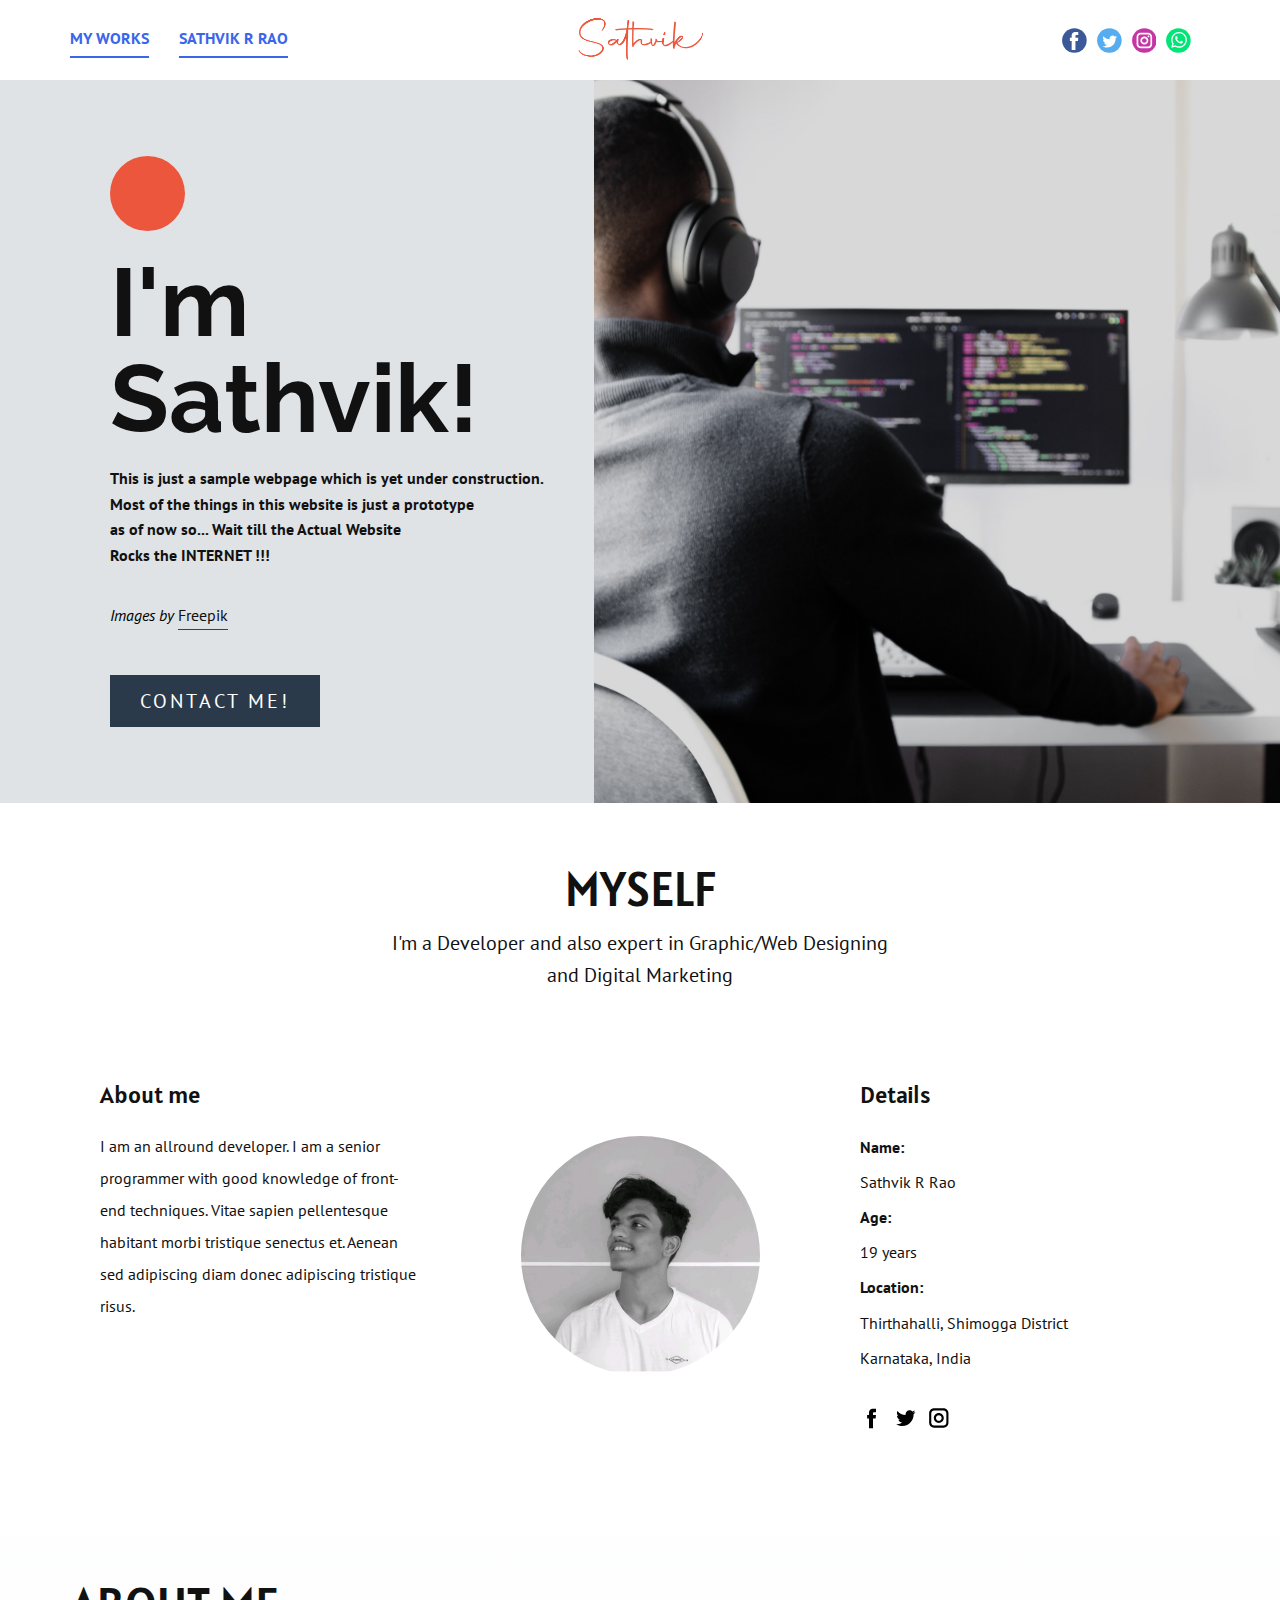
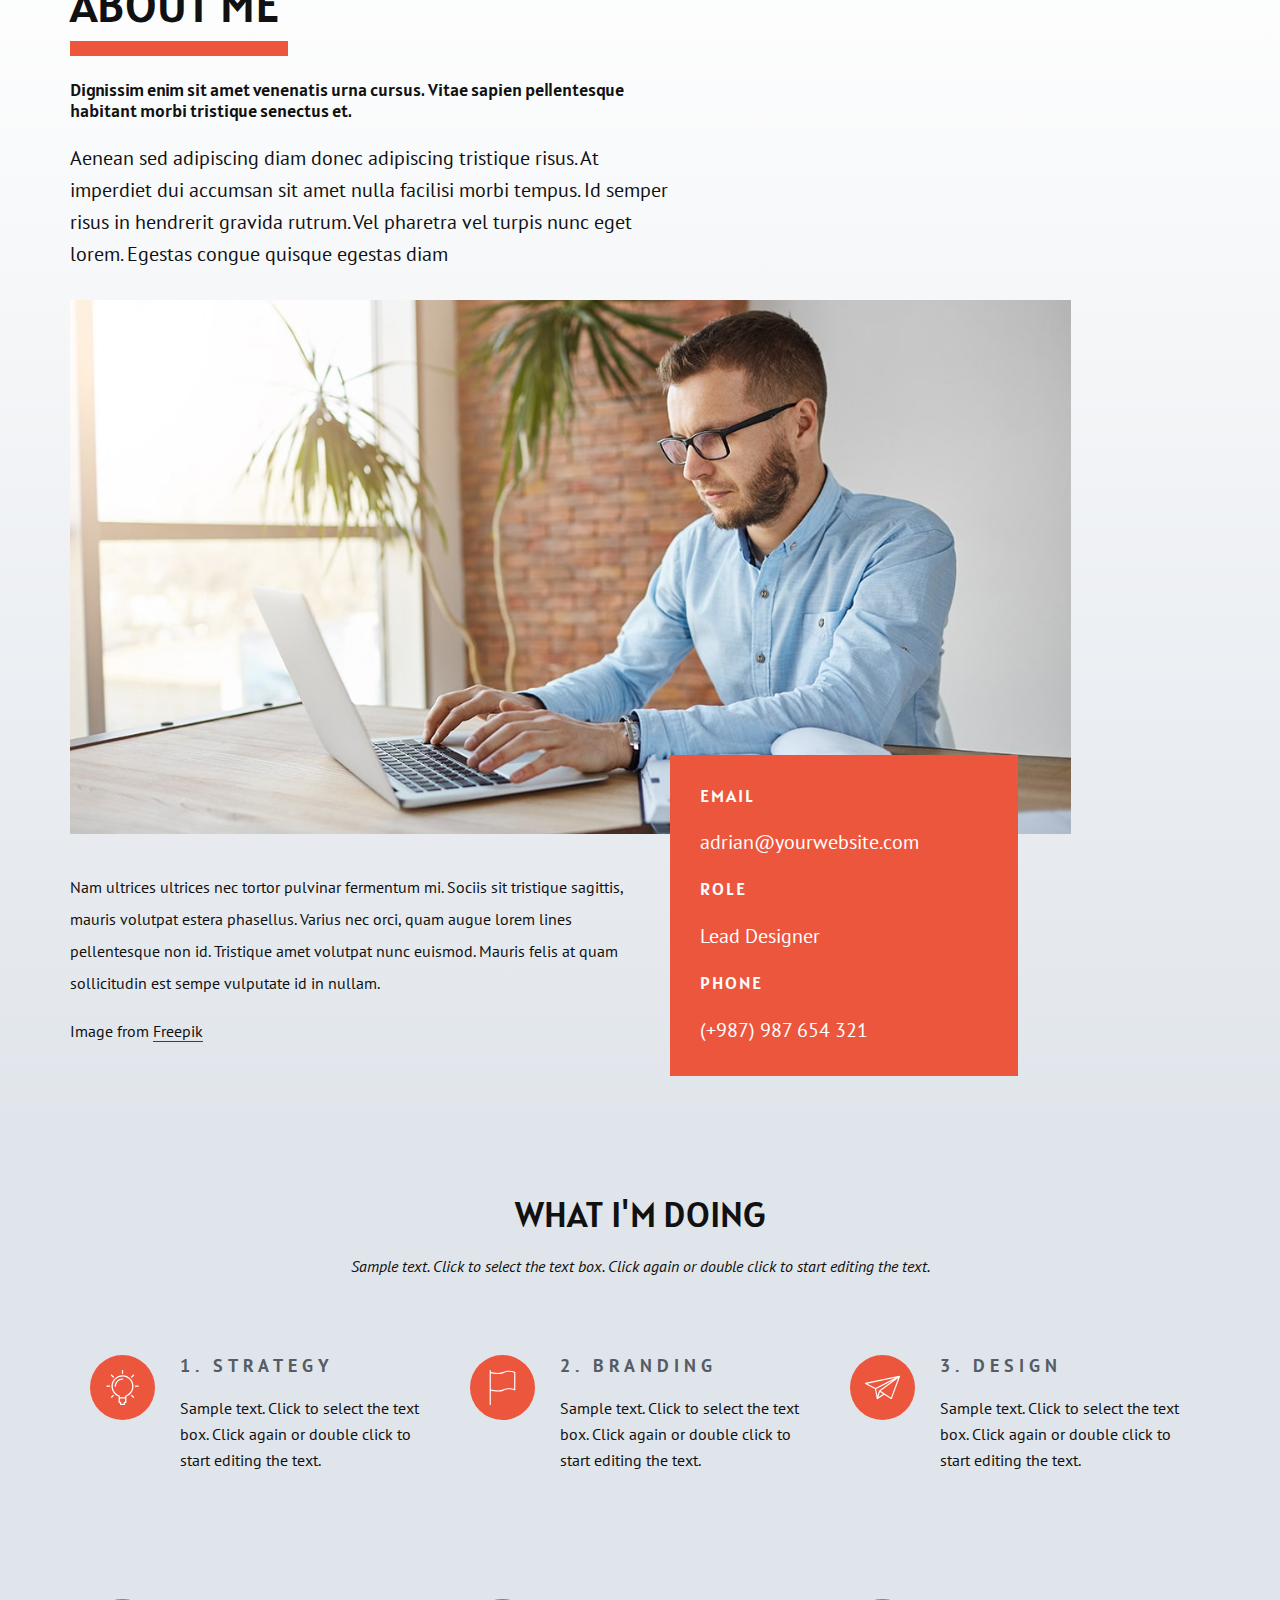
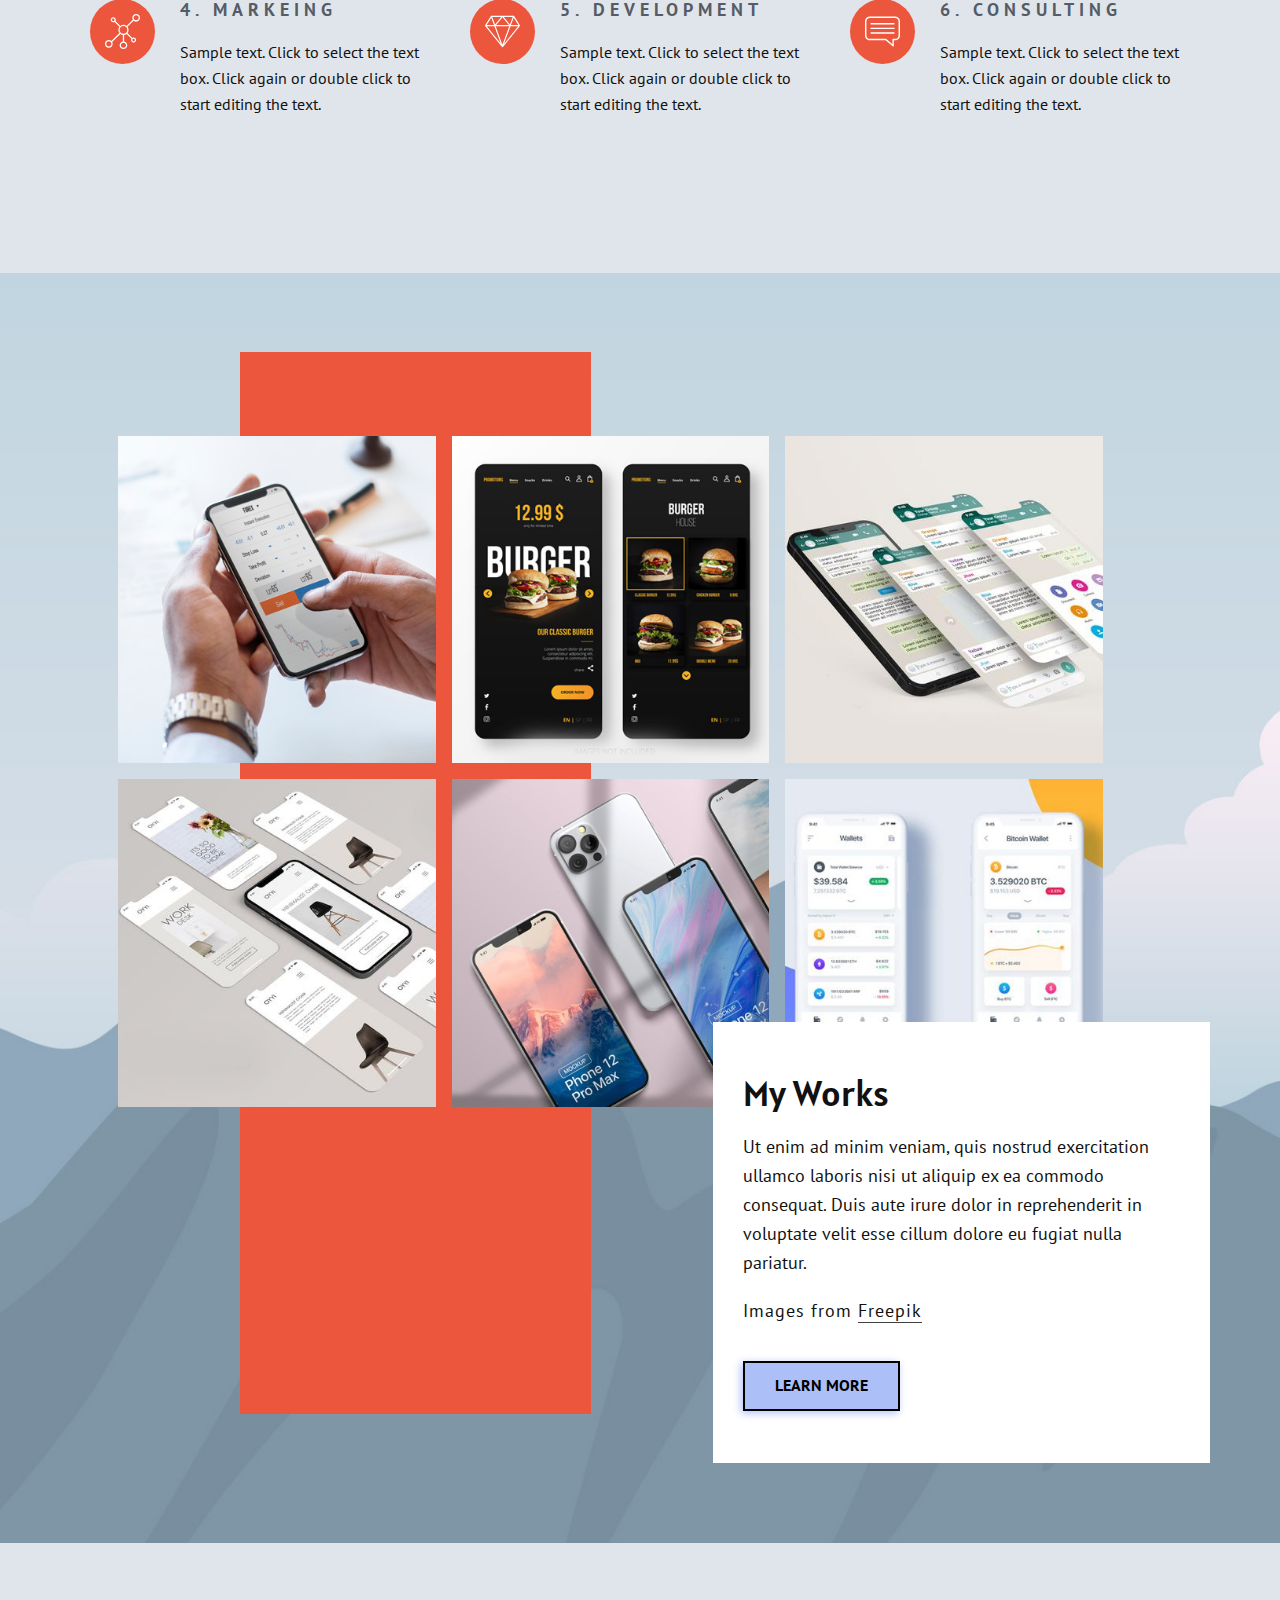
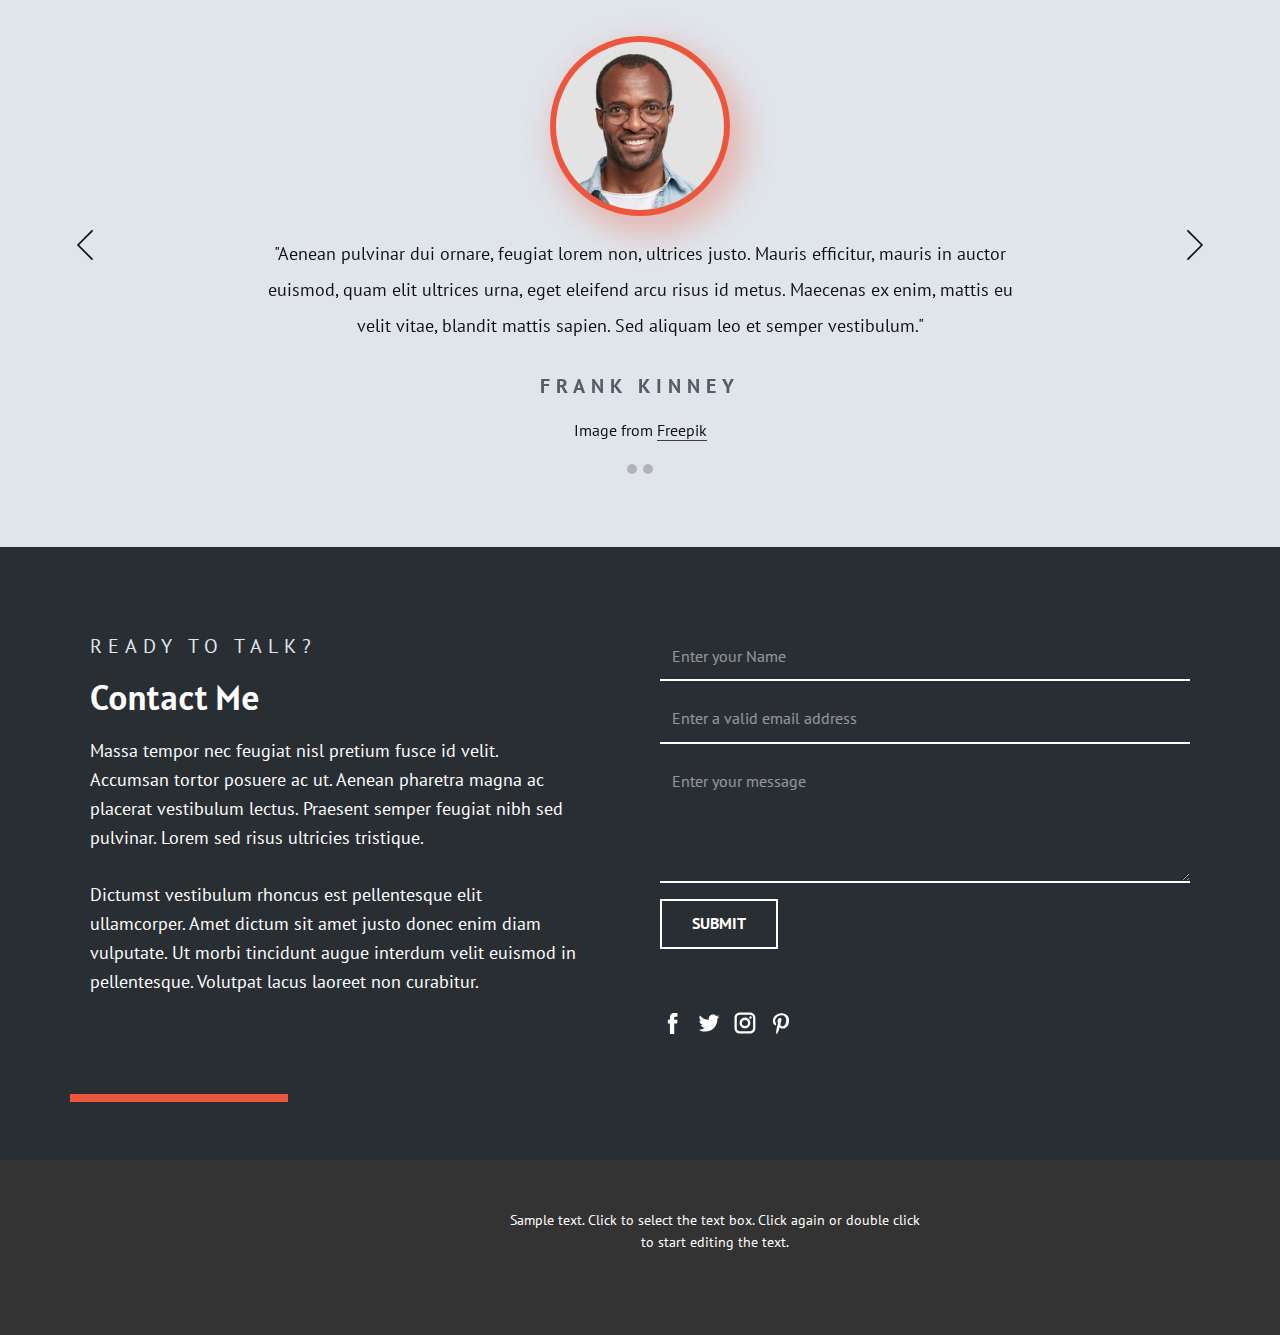
<file: index.html>
<!DOCTYPE html>
<html style="font-size: 16px;"><head>
	
	<!-- Google Tag Manager -->
<script>(function(w,d,s,l,i){w[l]=w[l]||[];w[l].push({'gtm.start':
new Date().getTime(),event:'gtm.js'});var f=d.getElementsByTagName(s)[0],
j=d.createElement(s),dl=l!='dataLayer'?'&l='+l:'';j.async=true;j.src=
'https://www.googletagmanager.com/gtm.js?id='+i+dl;f.parentNode.insertBefore(j,f);
})(window,document,'script','dataLayer','GTM-PL2HNJ4');</script>
<!-- End Google Tag Manager -->
	
	
	<!-- Global site tag (gtag.js) - Google Analytics -->
<script async src="https://www.googletagmanager.com/gtag/js?id=G-111RSH5KZF"></script>
<script>
  window.dataLayer = window.dataLayer || [];
  function gtag(){dataLayer.push(arguments);}
  gtag('js', new Date());

  gtag('config', 'G-111RSH5KZF');
</script>
	
	
    <meta name="viewport" content="width=device-width, initial-scale=1.0">
    <meta charset="utf-8">
    <meta name="keywords" content="I'm Sathvik R Rao,Nitte, Profile, About me, Sathvik,sathwik,sathvik, My Works, Contact Me">
    <meta name="description" content="Student @NMAMIT | Graphic Designer | Developer |">
    <meta name="page_type" content="np-template-header-footer-from-plugin">
    <title>Sathvik R Rao</title>
	<link rel="shortcut icon" href="https://github.com/sathvik-r-rao/sathvik.github.io/blob/main/images/icon1.png">
    <link rel="stylesheet" href="nicepage.css" media="screen">
<link rel="stylesheet" href="Sathvik-R-Rao.css" media="screen">
    <script class="u-script" type="text/javascript" src="jquery.js" defer=""></script>
    <script class="u-script" type="text/javascript" src="nicepage.js" defer=""></script>
    <meta name="generator" content="Nicepage 3.23.2, nicepage.com">
    <meta property="og:title" content="Sathvik R Rao">
    <meta property="og:description" content="Student @NMAMIT | Graphic Designer | Developer |">
    <meta property="og:image" content="images/Asset1name.png">
    <meta property="og:url" content="www.sathvik.me">
    <link id="u-theme-google-font" rel="stylesheet" href="https://fonts.googleapis.com/css?family=PT+Sans:400,400i,700,700i|Alatsi:400">
    <link id="u-page-google-font" rel="stylesheet" href="https://fonts.googleapis.com/css?family=Raleway:100,100i,200,200i,300,300i,400,400i,500,500i,600,600i,700,700i,800,800i,900,900i|PT+Sans:400,400i,700,700i">
    
    
    
    
    
    
    
    
    <script type="application/ld+json">{
		"@context": "http://schema.org",
		"@type": "Organization",
		"name": "",
		"logo": "images/Asset1name.png?rand=a7e8",
		"sameAs": [
				"https://www.facebook.com/sathvik.r.rao/",
				"https://twitter.com/sathvik_r_rao",
				"https://www.instagram.com/sathvik_r_rao/",
				"https://wa.me/message/GQJB4XXEBGCHM1"
		]
}</script>
    <meta name="theme-color" content="#3a66ec">
    <meta name="twitter:site" content="@">
    <meta name="twitter:card" content="summary_large_image">
    <meta name="twitter:title" content="Sathvik R Rao">
    <meta name="twitter:description" content="">
    <meta property="og:type" content="website">
  </head>
  <body data-home-page="Sathvik-R-Rao.html" data-home-page-title="Sathvik R Rao" class="u-body"><header class="u-clearfix u-header u-header" id="sec-bae1"><div class="u-clearfix u-sheet u-sheet-1">
	  
	 <!-- Google Tag Manager (noscript) -->
<noscript><iframe src="https://www.googletagmanager.com/ns.html?id=GTM-PL2HNJ4"
height="0" width="0" style="display:none;visibility:hidden"></iframe></noscript>
<!-- End Google Tag Manager (noscript) -->
	  
	  
        <a href="sathvik.me" class="u-image u-logo u-image-1" data-image-width="1948" data-image-height="875" data-animation-name="fadeIn" data-animation-duration="1000" data-animation-delay="0" data-animation-direction="Down">
          <img src="images/Asset1name.png?rand=a7e8" class="u-logo-image u-logo-image-1">
        </a>
        <nav class="u-align-left u-hidden-sm u-hidden-xs u-menu u-menu-dropdown u-offcanvas u-menu-1">
          <div class="menu-collapse" style="font-size: 1rem; letter-spacing: 0px; font-weight: 700; text-transform: uppercase;">
            <a class="u-button-style u-custom-active-border-color u-custom-active-color u-custom-border u-custom-border-color u-custom-borders u-custom-hover-border-color u-custom-hover-color u-custom-left-right-menu-spacing u-custom-padding-bottom u-custom-text-active-color u-custom-text-color u-custom-text-hover-color u-custom-top-bottom-menu-spacing u-nav-link" href="#" style="padding: 1px 0px; font-size: calc(1em + 2px);">
              <svg class="u-svg-link" preserveAspectRatio="xMidYMin slice" viewBox="0 0 302 302" style=""><use xmlns:xlink="http://www.w3.org/1999/xlink" xlink:href="#svg-8a8f"></use></svg>
              <svg xmlns="http://www.w3.org/2000/svg" xmlns:xlink="http://www.w3.org/1999/xlink" version="1.1" id="svg-8a8f" x="0px" y="0px" viewBox="0 0 302 302" style="enable-background:new 0 0 302 302;" xml:space="preserve" class="u-svg-content"><g><rect y="36" width="302" height="30"></rect><rect y="236" width="302" height="30"></rect><rect y="136" width="302" height="30"></rect>
</g><g></g><g></g><g></g><g></g><g></g><g></g><g></g><g></g><g></g><g></g><g></g><g></g><g></g><g></g><g></g></svg>
            </a>
          </div>
          <div class="u-custom-menu u-nav-container">
            <ul class="u-nav u-spacing-30 u-unstyled u-nav-1"><li class="u-nav-item"><a class="u-border-2 u-border-active-palette-1-base u-border-hover-palette-1-base u-border-no-left u-border-no-right u-border-no-top u-button-style u-nav-link u-text-active-palette-1-base u-text-grey-90 u-text-hover-grey-90" href="Sathvik-R-Rao.html" style="padding: 10px 0px;">MY WORKS</a>
</li><li class="u-nav-item"><a class="u-border-2 u-border-active-palette-1-base u-border-hover-palette-1-base u-border-no-left u-border-no-right u-border-no-top u-button-style u-nav-link u-text-active-palette-1-base u-text-grey-90 u-text-hover-grey-90" href="Sathvik-R-Rao.html" style="padding: 10px 0px;">Sathvik R Rao</a>
</li></ul>
          </div>
          <div class="u-custom-menu u-nav-container-collapse">
            <div class="u-align-center u-black u-container-style u-inner-container-layout u-opacity u-opacity-95 u-sidenav">
              <div class="u-sidenav-overflow">
                <div class="u-menu-close"></div>
                <ul class="u-align-center u-nav u-popupmenu-items u-unstyled u-nav-2"><li class="u-nav-item"><a class="u-button-style u-nav-link" href="Sathvik-R-Rao.html" style="padding: 10px 0px;">MY WORKS</a>
</li><li class="u-nav-item"><a class="u-button-style u-nav-link" href="Sathvik-R-Rao.html" style="padding: 10px 0px;">Sathvik R Rao</a>
</li></ul>
              </div>
            </div>
            <div class="u-black u-menu-overlay u-opacity u-opacity-70"></div>
          </div>
        </nav>
        <div class="u-social-icons u-spacing-10 u-social-icons-1">
          <a class="u-social-url" title="facebook" target="_blank" href="https://www.facebook.com/sathvik.r.rao/"><span class="u-icon u-social-facebook u-social-icon u-icon-1"><svg class="u-svg-link" preserveAspectRatio="xMidYMin slice" viewBox="0 0 112 112" style=""><use xmlns:xlink="http://www.w3.org/1999/xlink" xlink:href="#svg-3606"></use></svg><svg class="u-svg-content" viewBox="0 0 112 112" x="0" y="0" id="svg-3606"><circle fill="currentColor" cx="56.1" cy="56.1" r="55"></circle><path fill="#FFFFFF" d="M73.5,31.6h-9.1c-1.4,0-3.6,0.8-3.6,3.9v8.5h12.6L72,58.3H60.8v40.8H43.9V58.3h-8V43.9h8v-9.2
            c0-6.7,3.1-17,17-17h12.5v13.9H73.5z"></path></svg></span>
          </a>
          <a class="u-social-url" title="twitter" target="_blank" href="https://twitter.com/sathvik_r_rao"><span class="u-icon u-social-icon u-social-twitter u-icon-2"><svg class="u-svg-link" preserveAspectRatio="xMidYMin slice" viewBox="0 0 112 112" style=""><use xmlns:xlink="http://www.w3.org/1999/xlink" xlink:href="#svg-bb9b"></use></svg><svg class="u-svg-content" viewBox="0 0 112 112" x="0" y="0" id="svg-bb9b"><circle fill="currentColor" class="st0" cx="56.1" cy="56.1" r="55"></circle><path fill="#FFFFFF" d="M83.8,47.3c0,0.6,0,1.2,0,1.7c0,17.7-13.5,38.2-38.2,38.2C38,87.2,31,85,25,81.2c1,0.1,2.1,0.2,3.2,0.2
            c6.3,0,12.1-2.1,16.7-5.7c-5.9-0.1-10.8-4-12.5-9.3c0.8,0.2,1.7,0.2,2.5,0.2c1.2,0,2.4-0.2,3.5-0.5c-6.1-1.2-10.8-6.7-10.8-13.1
            c0-0.1,0-0.1,0-0.2c1.8,1,3.9,1.6,6.1,1.7c-3.6-2.4-6-6.5-6-11.2c0-2.5,0.7-4.8,1.8-6.7c6.6,8.1,16.5,13.5,27.6,14
            c-0.2-1-0.3-2-0.3-3.1c0-7.4,6-13.4,13.4-13.4c3.9,0,7.3,1.6,9.8,4.2c3.1-0.6,5.9-1.7,8.5-3.3c-1,3.1-3.1,5.8-5.9,7.4
            c2.7-0.3,5.3-1,7.7-2.1C88.7,43,86.4,45.4,83.8,47.3z"></path></svg></span>
          </a>
          <a class="u-social-url" title="instagram" target="_blank" href="https://www.instagram.com/sathvik_r_rao/"><span class="u-icon u-social-icon u-social-instagram u-icon-3"><svg class="u-svg-link" preserveAspectRatio="xMidYMin slice" viewBox="0 0 112 112" style=""><use xmlns:xlink="http://www.w3.org/1999/xlink" xlink:href="#svg-5586"></use></svg><svg class="u-svg-content" viewBox="0 0 112 112" x="0" y="0" id="svg-5586"><circle fill="currentColor" cx="56.1" cy="56.1" r="55"></circle><path fill="#FFFFFF" d="M55.9,38.2c-9.9,0-17.9,8-17.9,17.9C38,66,46,74,55.9,74c9.9,0,17.9-8,17.9-17.9C73.8,46.2,65.8,38.2,55.9,38.2
            z M55.9,66.4c-5.7,0-10.3-4.6-10.3-10.3c-0.1-5.7,4.6-10.3,10.3-10.3c5.7,0,10.3,4.6,10.3,10.3C66.2,61.8,61.6,66.4,55.9,66.4z"></path><path fill="#FFFFFF" d="M74.3,33.5c-2.3,0-4.2,1.9-4.2,4.2s1.9,4.2,4.2,4.2s4.2-1.9,4.2-4.2S76.6,33.5,74.3,33.5z"></path><path fill="#FFFFFF" d="M73.1,21.3H38.6c-9.7,0-17.5,7.9-17.5,17.5v34.5c0,9.7,7.9,17.6,17.5,17.6h34.5c9.7,0,17.5-7.9,17.5-17.5V38.8
            C90.6,29.1,82.7,21.3,73.1,21.3z M83,73.3c0,5.5-4.5,9.9-9.9,9.9H38.6c-5.5,0-9.9-4.5-9.9-9.9V38.8c0-5.5,4.5-9.9,9.9-9.9h34.5
            c5.5,0,9.9,4.5,9.9,9.9V73.3z"></path></svg></span>
          </a>
          <a class="u-social-url" target="_blank" title="Whatsapp" href="https://wa.me/message/GQJB4XXEBGCHM1"><span class="u-icon u-social-icon u-social-whatsapp u-icon-4"><svg class="u-svg-link" preserveAspectRatio="xMidYMin slice" viewBox="0 0 112 112" style=""><use xmlns:xlink="http://www.w3.org/1999/xlink" xlink:href="#svg-9a5d"></use></svg><svg class="u-svg-content" viewBox="0 0 112 112" x="0" y="0" id="svg-9a5d"><circle fill="currentColor" cx="56.1" cy="56.1" r="55"></circle><path fill="#FFFFFF" d="M83.8,28.3C77.2,21.7,68.4,18,59,18c-19.3,0-35.1,15.7-35.1,35.1c0,6.2,1.6,12.2,4.7,17.5l-5,18.2L42.2,84
	c5.1,2.8,10.9,4.3,16.8,4.3h0l0,0c19.3,0,35.1-15.7,35.1-35.1C94.1,43.8,90.5,35,83.8,28.3 M59,82.3L59,82.3
	c-5.2,0-10.4-1.4-14.9-4.1l-1.1-0.6l-11,2.9L35,69.8l-0.7-1.1c-2.9-4.6-4.5-10-4.5-15.5C29.8,37,42.9,24,59,24
	c7.8,0,15.1,3,20.6,8.6c5.5,5.5,8.5,12.8,8.5,20.6C88.2,69.2,75.1,82.3,59,82.3 M75,60.5c-0.9-0.4-5.2-2.6-6-2.9
	c-0.8-0.3-1.4-0.4-2,0.4s-2.3,2.9-2.8,3.4c-0.5,0.6-1,0.7-1.9,0.2c-0.9-0.4-3.7-1.4-7.1-4.4c-2.6-2.3-4.4-5.2-4.9-6.1
	c-0.5-0.9-0.1-1.4,0.4-1.8c0.4-0.4,0.9-1,1.3-1.5c0.4-0.5,0.6-0.9,0.9-1.5c0.3-0.6,0.1-1.1-0.1-1.5c-0.2-0.4-2-4.8-2.7-6.5
	c-0.7-1.7-1.4-1.5-2-1.5c-0.5,0-1.1,0-1.7,0c-0.6,0-1.5,0.2-2.3,1.1c-0.8,0.9-3.1,3-3.1,7.3c0,4.3,3.1,8.5,3.6,9.1
	c0.4,0.6,6.2,9.4,15,13.2c2.1,0.9,3.7,1.4,5,1.8c2.1,0.7,4,0.6,5.5,0.3c1.7-0.3,5.2-2.1,5.9-4.2c0.7-2,0.7-3.8,0.5-4.2
	C76.5,61.1,75.9,60.9,75,60.5"></path></svg></span>
          </a>
        </div>
      </div></header>
    <section class="u-clearfix u-image u-section-1" id="carousel_9805" data-image-width="1980" data-image-height="1320">
      <div class="u-clearfix u-layout-wrap u-layout-wrap-1">
        <div class="u-layout">
          <div class="u-layout-row">
            <div class="u-align-left u-container-style u-layout-cell u-left-cell u-size-26-lg u-size-26-xl u-size-29-md u-size-29-sm u-size-29-xs u-layout-cell-1">
              <div class="u-container-layout u-valign-middle u-container-layout-1">
                <div class="u-palette-2-base u-shape u-shape-circle u-shape-1"></div>
                <h1 class="u-custom-font u-font-raleway u-text u-title u-text-1">I'm Sathvik!</h1>
                <p class="u-text u-text-2"> This is just a sample webpage which is yet under construction.<br>Most of the things in this website is just a prototype<br>as of now so... Wait till the Actual Website&nbsp;<br>Rocks the INTERNET !!!
                </p>
                <p class="u-text u-text-black u-text-3">Images by <a href="https://www.freepik.com/psd/mockup" class="u-border-1 u-border-grey-75 u-btn u-button-style u-none u-text-body-color u-btn-1">Freepik</a>
                </p>
                <a href="Contact.html" data-page-id="3073911842" class="u-active-black u-border-none u-btn u-button-style u-hover-palette-2-base u-palette-4-base u-btn-2" data-animation-name="jackInTheBox" data-animation-duration="1000" data-animation-delay="0" data-animation-direction="">Contact Me!</a>
              </div>
            </div>
            <div class="u-container-style u-effect-hover-zoomOut u-layout-cell u-right-cell u-size-31-md u-size-31-sm u-size-31-xs u-size-34-lg u-size-34-xl u-layout-cell-2" data-image-width="1200" data-image-height="1138" data-animation-name="fadeIn" data-animation-duration="1000" data-animation-delay="0" data-animation-direction="">
              <div class="u-background-effect u-expanded">
                <div class="u-background-effect-image u-expanded u-image u-image-1" data-image-width="1200" data-image-height="1138"></div>
              </div>
              <div class="u-container-layout u-container-layout-2"></div>
            </div>
          </div>
        </div>
      </div>
    </section>
    <section class="u-align-center-lg u-align-center-md u-align-center-xl u-align-left-sm u-align-left-xs u-clearfix u-section-2" id="sec-fe67">
      <div class="u-clearfix u-sheet u-valign-middle u-sheet-1">
        <h1 class="u-text u-text-1">myself</h1>
        <p class="u-large-text u-text u-text-variant u-text-2">I'm a Developer and also expert in Graphic/Web Designing and Digital Marketing</p>
        <div class="u-clearfix u-expanded-width u-layout-wrap u-layout-wrap-1">
          <div class="u-layout">
            <div class="u-layout-row">
              <div class="u-container-style u-layout-cell u-size-20 u-layout-cell-1">
                <div class="u-container-layout u-container-layout-1">
                  <h4 class="u-text u-text-3">About me</h4>
                  <p class="u-text u-text-4">I am an allround developer. I am a senior programmer with good knowledge of front-end techniques. Vitae sapien pellentesque habitant morbi tristique senectus et. Aenean sed adipiscing diam donec adipiscing tristique risus.&nbsp;</p>
                </div>
              </div>
              <div class="u-align-center-md u-align-left-sm u-align-left-xs u-container-style u-layout-cell u-size-20 u-layout-cell-2">
                <div class="u-container-layout u-valign-middle-lg u-valign-middle-xl u-valign-top-md u-valign-top-sm u-valign-top-xs u-container-layout-2">
                  <div alt="" class="u-image u-image-circle u-image-1" data-image-width="600" data-image-height="600" data-animation-name="jackInTheBox" data-animation-duration="1000" data-animation-delay="0" data-animation-direction=""></div>
                </div>
              </div>
              <div class="u-container-style u-layout-cell u-size-20 u-layout-cell-3">
                <div class="u-container-layout u-container-layout-3">
                  <h4 class="u-text u-text-5">Details</h4>
                  <p class="u-text u-text-6">
                    <span style="font-weight: 700;">Name: </span>
                    <br>Sathvik R Rao<br>
                    <span style="font-weight: 700;">Age: </span>
                    <br>19 years <span style="font-weight: 700;">
                      <br>Location: 
                    </span>
                    <br>Thirthahalli, Shimogga District<br>Karnataka, India<br>
                  </p>
                  <div class="u-social-icons u-spacing-10 u-social-icons-1" data-animation-name="bounceIn" data-animation-duration="1000" data-animation-delay="0" data-animation-direction="">
                    <a class="u-social-url" title="facebook" target="_blank" href="https://facebook.com/sathvik.r.rao"><span class="u-icon u-icon-circle u-social-facebook u-social-icon u-text-black u-icon-1"><svg class="u-svg-link" preserveAspectRatio="xMidYMin slice" viewBox="0 0 112 112" style=""><use xmlns:xlink="http://www.w3.org/1999/xlink" xlink:href="#svg-bc6b"></use></svg><svg class="u-svg-content" viewBox="0 0 112 112" x="0" y="0" id="svg-bc6b"><path fill="currentColor" d="M75.5,28.8H65.4c-1.5,0-4,0.9-4,4.3v9.4h13.9l-1.5,15.8H61.4v45.1H42.8V58.3h-8.8V42.4h8.8V32.2
	c0-7.4,3.4-18.8,18.8-18.8h13.8v15.4H75.5z"></path></svg></span>
                    </a>
                    <a class="u-social-url" title="twitter" target="_blank" href="https://twitter.com/sathvik_r_rao"><span class="u-icon u-icon-circle u-social-icon u-social-twitter u-text-black u-icon-2"><svg class="u-svg-link" preserveAspectRatio="xMidYMin slice" viewBox="0 0 112 112" style=""><use xmlns:xlink="http://www.w3.org/1999/xlink" xlink:href="#svg-ed97"></use></svg><svg class="u-svg-content" viewBox="0 0 112 112" x="0" y="0" id="svg-ed97"><path fill="currentColor" d="M92.2,38.2c0,0.8,0,1.6,0,2.3c0,24.3-18.6,52.4-52.6,52.4c-10.6,0.1-20.2-2.9-28.5-8.2
	c1.4,0.2,2.9,0.2,4.4,0.2c8.7,0,16.7-2.9,23-7.9c-8.1-0.2-14.9-5.5-17.3-12.8c1.1,0.2,2.4,0.2,3.4,0.2c1.6,0,3.3-0.2,4.8-0.7
	c-8.4-1.6-14.9-9.2-14.9-18c0-0.2,0-0.2,0-0.2c2.5,1.4,5.4,2.2,8.4,2.3c-5-3.3-8.3-8.9-8.3-15.4c0-3.4,1-6.5,2.5-9.2
	c9.1,11.1,22.7,18.5,38,19.2c-0.2-1.4-0.4-2.8-0.4-4.3c0.1-10,8.3-18.2,18.5-18.2c5.4,0,10.1,2.2,13.5,5.7c4.3-0.8,8.1-2.3,11.7-4.5
	c-1.4,4.3-4.3,7.9-8.1,10.1c3.7-0.4,7.3-1.4,10.6-2.9C98.9,32.3,95.7,35.5,92.2,38.2z"></path></svg></span>
                    </a>
                    <a class="u-social-url" title="instagram" target="_blank" href="sathvik_r_rao"><span class="u-icon u-icon-circle u-social-icon u-social-instagram u-text-black u-icon-3"><svg class="u-svg-link" preserveAspectRatio="xMidYMin slice" viewBox="0 0 112 112" style=""><use xmlns:xlink="http://www.w3.org/1999/xlink" xlink:href="#svg-ea73"></use></svg><svg class="u-svg-content" viewBox="0 0 112 112" x="0" y="0" id="svg-ea73"><path fill="currentColor" d="M55.9,32.9c-12.8,0-23.2,10.4-23.2,23.2s10.4,23.2,23.2,23.2s23.2-10.4,23.2-23.2S68.7,32.9,55.9,32.9z
	 M55.9,69.4c-7.4,0-13.3-6-13.3-13.3c-0.1-7.4,6-13.3,13.3-13.3s13.3,6,13.3,13.3C69.3,63.5,63.3,69.4,55.9,69.4z"></path><path fill="#FFFFFF" d="M79.7,26.8c-3,0-5.4,2.5-5.4,5.4s2.5,5.4,5.4,5.4c3,0,5.4-2.5,5.4-5.4S82.7,26.8,79.7,26.8z"></path><path fill="currentColor" d="M78.2,11H33.5C21,11,10.8,21.3,10.8,33.7v44.7c0,12.6,10.2,22.8,22.7,22.8h44.7c12.6,0,22.7-10.2,22.7-22.7
	V33.7C100.8,21.1,90.6,11,78.2,11z M91,78.4c0,7.1-5.8,12.8-12.8,12.8H33.5c-7.1,0-12.8-5.8-12.8-12.8V33.7
	c0-7.1,5.8-12.8,12.8-12.8h44.7c7.1,0,12.8,5.8,12.8,12.8V78.4z"></path></svg></span>
                    </a>
                  </div>
                </div>
              </div>
            </div>
          </div>
        </div>
      </div>
    </section>
    <section class="u-clearfix u-gradient u-section-3" id="sec-ec6c">
      <div class="u-clearfix u-sheet u-valign-middle-lg u-valign-middle-md u-valign-middle-sm u-valign-middle-xs u-sheet-1">
        <h1 class="u-text u-text-1">About me</h1>
        <div class="u-border-8 u-border-palette-2-base u-line u-line-horizontal u-line-1"></div>
        <div class="blur u-border-8 u-border-palette-2-base u-line u-line-horizontal u-line-2" data-animation-name="zoomIn" data-animation-duration="1000" data-animation-delay="0" data-animation-direction=""></div>
        <h6 class="u-text u-text-2">Dignissim enim sit amet venenatis urna cursus. Vitae sapien pellentesque habitant morbi tristique senectus et.</h6>
        <p class="u-text u-text-3">Aenean sed adipiscing diam donec adipiscing tristique risus. At imperdiet dui accumsan sit amet nulla facilisi morbi tempus. Id semper risus in hendrerit gravida rutrum. Vel pharetra vel turpis nunc eget lorem. Egestas congue quisque egestas diam&nbsp;&nbsp;</p>
        <img src="images/dfdff-min.jpg" alt="" class="u-image u-image-default u-image-1" data-image-width="1200" data-image-height="800">
        <div class="u-clearfix u-layout-wrap u-layout-wrap-1">
          <div class="u-layout">
            <div class="u-layout-row">
              <div class="u-container-style u-layout-cell u-size-34-md u-size-34-sm u-size-34-xs u-size-38-lg u-size-38-xl u-layout-cell-1">
                <div class="u-container-layout u-container-layout-1">
                  <p class="u-text u-text-default u-text-4">Nam ultrices ultrices nec tortor pulvinar fermentum mi. Sociis sit tristique sagittis, mauris volutpat estera phasellus. Varius nec orci, quam augue lorem lines pellentesque non id. Tristique amet volutpat nunc euismod. Mauris felis at quam sollicitudin est sempe vulputate id in nullam.&nbsp;</p>
                  <p class="u-text u-text-5">Image from <a href="https://www.freepik.com/photos/food" class="u-active-none u-border-1 u-border-grey-75 u-btn u-button-link u-button-style u-hover-none u-none u-text-body-color u-btn-1" target="_blank">Freepik</a>
                  </p>
                </div>
              </div>
              <div class="u-container-style u-layout-cell u-palette-2-base u-size-22-lg u-size-22-xl u-size-26-md u-size-26-sm u-size-26-xs u-layout-cell-2">
                <div class="u-container-layout u-container-layout-2">
                  <h6 class="u-text u-text-6">email</h6>
                  <a href="mailto:adrian@yourwebsite.com" class="u-active-none u-btn u-button-style u-hover-none u-none u-text-body-alt-color u-btn-2">adrian@yourwebsite.com</a>
                  <h6 class="u-text u-text-7">Role</h6>
                  <p class="u-text u-text-8">Lead Designer</p>
                  <h6 class="u-text u-text-9">Phone</h6>
                  <a href="tel:+987987654321" class="u-active-none u-btn u-button-style u-hover-none u-none u-text-body-alt-color u-btn-3">(+987) 987 654 321</a>
                </div>
              </div>
            </div>
          </div>
        </div>
      </div>
    </section>
    <section class="u-align-center u-clearfix u-palette-5-light-2 u-section-4" id="sec-3f1e">
      <div class="u-clearfix u-sheet u-sheet-1">
        <h2 class="u-align-center u-text u-text-1">What I'm Doing</h2>
        <p class="u-text u-text-2">Sample text. Click to select the text box. Click again or double click to start editing the text.</p>
        <div class="u-expanded-width u-list u-list-1">
          <div class="u-repeater u-repeater-1">
            <div class="u-container-style u-list-item u-repeater-item">
              <div class="u-container-layout u-similar-container u-container-layout-1"><span class="u-icon u-icon-circle u-palette-2-base u-spacing-15 u-icon-1">
            <svg class="u-svg-link" preserveAspectRatio="xMidYMin slice" viewBox="0 0 54 54" style=""><use xmlns:xlink="http://www.w3.org/1999/xlink" xlink:href="#svg-55bd"></use></svg>
            <svg version="1.1" id="svg-55bd" xmlns="http://www.w3.org/2000/svg" xmlns:xlink="http://www.w3.org/1999/xlink" x="0px" y="0px" viewBox="0 0 54 54" style="enable-background:new 0 0 54 54;" xml:space="preserve" class="u-svg-content"><g><path d="M27,8c-9.374,0-17,7.626-17,17c0,7.112,4.391,13.412,11,15.9V50c0,0.553,0.447,1,1,1h1v2c0,0.553,0.447,1,1,1h6
		c0.553,0,1-0.447,1-1v-2h1c0.553,0,1-0.447,1-1v-9.1c6.609-2.488,11-8.788,11-15.9C44,15.626,36.374,8,27,8z M30,49
		c-0.553,0-1,0.447-1,1v2h-4v-2c0-0.553-0.447-1-1-1h-1v-5h8v5H30z M31.688,39.242C31.277,39.377,31,39.761,31,40.192V42h-8v-1.808
		c0-0.432-0.277-0.815-0.688-0.95C16.145,37.214,12,31.49,12,25c0-8.271,6.729-15,15-15s15,6.729,15,15
		C42,31.49,37.855,37.214,31.688,39.242z"></path><path d="M27,6c0.553,0,1-0.447,1-1V1c0-0.553-0.447-1-1-1s-1,0.447-1,1v4C26,5.553,26.447,6,27,6z"></path><path d="M51,24h-4c-0.553,0-1,0.447-1,1s0.447,1,1,1h4c0.553,0,1-0.447,1-1S51.553,24,51,24z"></path><path d="M7,24H3c-0.553,0-1,0.447-1,1s0.447,1,1,1h4c0.553,0,1-0.447,1-1S7.553,24,7,24z"></path><path d="M43.264,7.322l-2.828,2.828c-0.391,0.391-0.391,1.023,0,1.414c0.195,0.195,0.451,0.293,0.707,0.293
		s0.512-0.098,0.707-0.293l2.828-2.828c0.391-0.391,0.391-1.023,0-1.414S43.654,6.932,43.264,7.322z"></path><path d="M12.15,38.436l-2.828,2.828c-0.391,0.391-0.391,1.023,0,1.414c0.195,0.195,0.451,0.293,0.707,0.293
		s0.512-0.098,0.707-0.293l2.828-2.828c0.391-0.391,0.391-1.023,0-1.414S12.541,38.045,12.15,38.436z"></path><path d="M41.85,38.436c-0.391-0.391-1.023-0.391-1.414,0s-0.391,1.023,0,1.414l2.828,2.828c0.195,0.195,0.451,0.293,0.707,0.293
		s0.512-0.098,0.707-0.293c0.391-0.391,0.391-1.023,0-1.414L41.85,38.436z"></path><path d="M12.15,11.564c0.195,0.195,0.451,0.293,0.707,0.293s0.512-0.098,0.707-0.293c0.391-0.391,0.391-1.023,0-1.414l-2.828-2.828
		c-0.391-0.391-1.023-0.391-1.414,0s-0.391,1.023,0,1.414L12.15,11.564z"></path><path d="M27,13c-6.617,0-12,5.383-12,12c0,0.553,0.447,1,1,1s1-0.447,1-1c0-5.514,4.486-10,10-10c0.553,0,1-0.447,1-1
		S27.553,13,27,13z"></path>
</g></svg>
          </span>
                <div class="u-container-style u-group u-group-1">
                  <div class="u-container-layout u-container-layout-2">
                    <h5 class="u-text u-text-3">1. Strategy</h5>
                    <p class="u-text u-text-4">Sample text. Click to select the text box. Click again or double click to start editing the text.</p>
                  </div>
                </div>
              </div>
            </div>
            <div class="u-container-style u-list-item u-repeater-item">
              <div class="u-container-layout u-similar-container u-container-layout-3"><span class="u-icon u-icon-circle u-palette-2-base u-spacing-15 u-icon-2">
            <svg class="u-svg-link" preserveAspectRatio="xMidYMin slice" viewBox="0 0 60 60" style=""><use xmlns:xlink="http://www.w3.org/1999/xlink" xlink:href="#svg-f28e"></use></svg>
            <svg xmlns="http://www.w3.org/2000/svg" xmlns:xlink="http://www.w3.org/1999/xlink" version="1.1" xml:space="preserve" class="u-svg-content" viewBox="0 0 60 60" x="0px" y="0px" id="svg-f28e" style="enable-background:new 0 0 60 60;"><path d="M51.371,3.146c-0.459-0.185-11.359-4.452-19.84,0.045C24.811,6.758,13.015,4.082,10,3.308V1c0-0.553-0.447-1-1-1  S8,0.447,8,1v3c0,0.014,0.007,0.026,0.008,0.04C8.008,4.052,8,4.062,8,4.074V33v1.074V59c0,0.553,0.447,1,1,1s1-0.447,1-1V35.375  c2.273,0.567,7.227,1.632,12.368,1.632c3.557,0,7.2-0.511,10.101-2.049c7.652-4.061,18.056,0.004,18.16,0.045  c0.309,0.124,0.657,0.086,0.932-0.102C51.835,34.716,52,34.406,52,34.074v-30C52,3.665,51.751,3.298,51.371,3.146z M50,32.665  c-3.26-1.038-11.646-3.096-18.469,0.525C24.812,36.756,13.02,34.082,10,33.308V33V5.375c3.853,0.961,15.381,3.343,22.469-0.417  C39.035,1.475,47.627,3.973,50,4.777V32.665z"></path></svg>
          </span>
                <div class="u-container-style u-group u-video-cover u-group-2">
                  <div class="u-container-layout u-container-layout-4">
                    <h5 class="u-text u-text-5">2. Branding</h5>
                    <p class="u-text u-text-6">Sample text. Click to select the text box. Click again or double click to start editing the text.</p>
                  </div>
                </div>
              </div>
            </div>
            <div class="u-container-style u-list-item u-repeater-item">
              <div class="u-container-layout u-similar-container u-container-layout-5"><span class="u-icon u-icon-circle u-palette-2-base u-spacing-15 u-icon-3">
            <svg class="u-svg-link" preserveAspectRatio="xMidYMin slice" viewBox="0 0 60.062 60.062" style=""><use xmlns:xlink="http://www.w3.org/1999/xlink" xlink:href="#svg-9b5e"></use></svg>
            <svg xmlns="http://www.w3.org/2000/svg" xmlns:xlink="http://www.w3.org/1999/xlink" version="1.1" xml:space="preserve" class="u-svg-content" viewBox="0 0 60.062 60.062" x="0px" y="0px" id="svg-9b5e" style="enable-background:new 0 0 60.062 60.062;"><path d="M60.046,11.196c0.004-0.024,0.011-0.048,0.013-0.072c0.007-0.074-0.001-0.149-0.01-0.224  c-0.002-0.019,0.001-0.037-0.002-0.056c-0.018-0.099-0.051-0.196-0.1-0.289c-0.008-0.016-0.019-0.031-0.028-0.047  c-0.002-0.002-0.002-0.005-0.003-0.008c-0.001-0.002-0.004-0.003-0.005-0.006c-0.007-0.011-0.013-0.023-0.02-0.033  c-0.062-0.091-0.137-0.166-0.221-0.23c-0.019-0.014-0.041-0.022-0.061-0.035c-0.074-0.049-0.152-0.089-0.236-0.116  c-0.037-0.012-0.074-0.018-0.112-0.025c-0.073-0.015-0.146-0.022-0.222-0.02c-0.04,0.001-0.078,0.003-0.118,0.009  c-0.026,0.004-0.051,0-0.077,0.006L0.798,22.046c-0.413,0.086-0.729,0.421-0.788,0.839s0.15,0.828,0.523,1.025l16.632,8.773  l2.917,16.187c-0.002,0.012,0.001,0.025,0,0.037c-0.01,0.08-0.011,0.158-0.001,0.237c0.005,0.04,0.01,0.078,0.02,0.117  c0.023,0.095,0.06,0.184,0.11,0.268c0.01,0.016,0.01,0.035,0.021,0.051c0.003,0.005,0.008,0.009,0.012,0.013  c0.013,0.019,0.031,0.034,0.046,0.053c0.047,0.058,0.096,0.111,0.152,0.156c0.009,0.007,0.015,0.018,0.025,0.025  c0.015,0.011,0.032,0.014,0.047,0.024c0.061,0.04,0.124,0.073,0.191,0.099c0.027,0.01,0.052,0.022,0.08,0.03  c0.09,0.026,0.183,0.044,0.277,0.044c0.001,0,0.002,0,0.003,0h0c0,0,0,0,0,0c0.004,0,0.008-0.002,0.012-0.002  c0.017,0.001,0.034,0.002,0.051,0.002c0.277,0,0.527-0.124,0.712-0.315l11.079-7.386l11.6,7.54c0.164,0.106,0.354,0.161,0.545,0.161  c0.105,0,0.212-0.017,0.315-0.051c0.288-0.096,0.518-0.318,0.623-0.604l13.996-37.989c0.013-0.034,0.024-0.069,0.033-0.105  c0.004-0.015,0.005-0.03,0.008-0.044C60.042,11.22,60.044,11.208,60.046,11.196z M48.464,17.579L24.471,35.22  c-0.039,0.029-0.07,0.065-0.104,0.099c-0.013,0.012-0.026,0.022-0.037,0.035c-0.021,0.023-0.04,0.046-0.059,0.071  c-0.018,0.024-0.032,0.049-0.048,0.074c-0.037,0.06-0.068,0.122-0.092,0.188c-0.005,0.013-0.013,0.023-0.017,0.036  c-0.001,0.004-0.005,0.006-0.006,0.01l-2.75,8.937l-2.179-12.091L48.464,17.579z M22.908,46.594l2.726-9.004l4.244,2.759  l1.214,0.789l-4.124,2.749L22.908,46.594z M52.044,13.498L18.071,30.899l-14.14-7.458L52.044,13.498z M44.559,47.504L29.154,37.492  l-2.333-1.517l30.154-22.172L44.559,47.504z"></path></svg>
          </span>
                <div class="u-container-style u-group u-video-cover u-group-3">
                  <div class="u-container-layout u-container-layout-6">
                    <h5 class="u-text u-text-7">3. DESIGN</h5>
                    <p class="u-text u-text-8">Sample text. Click to select the text box. Click again or double click to start editing the text.</p>
                  </div>
                </div>
              </div>
            </div>
            <div class="u-container-style u-list-item u-repeater-item">
              <div class="u-container-layout u-similar-container u-container-layout-7"><span class="u-icon u-icon-circle u-palette-2-base u-spacing-15 u-icon-4"><svg class="u-svg-link" preserveAspectRatio="xMidYMin slice" viewBox="0 0 55 55" style=""><use xmlns:xlink="http://www.w3.org/1999/xlink" xlink:href="#svg-96ca"></use></svg><svg class="u-svg-content" viewBox="0 0 55 55" x="0px" y="0px" id="svg-96ca" style="enable-background:new 0 0 55 55;"><path d="M49,0c-3.309,0-6,2.691-6,6c0,1.035,0.263,2.009,0.726,2.86l-9.829,9.829C32.542,17.634,30.846,17,29,17
	s-3.542,0.634-4.898,1.688l-7.669-7.669C16.785,10.424,17,9.74,17,9c0-2.206-1.794-4-4-4S9,6.794,9,9s1.794,4,4,4
	c0.74,0,1.424-0.215,2.019-0.567l7.669,7.669C21.634,21.458,21,23.154,21,25s0.634,3.542,1.688,4.897L10.024,42.562
	C8.958,41.595,7.549,41,6,41c-3.309,0-6,2.691-6,6s2.691,6,6,6s6-2.691,6-6c0-1.035-0.263-2.009-0.726-2.86l12.829-12.829
	c1.106,0.86,2.44,1.436,3.898,1.619v10.16c-2.833,0.478-5,2.942-5,5.91c0,3.309,2.691,6,6,6s6-2.691,6-6c0-2.967-2.167-5.431-5-5.91
	v-10.16c1.458-0.183,2.792-0.759,3.898-1.619l7.669,7.669C41.215,39.576,41,40.26,41,41c0,2.206,1.794,4,4,4s4-1.794,4-4
	s-1.794-4-4-4c-0.74,0-1.424,0.215-2.019,0.567l-7.669-7.669C36.366,28.542,37,26.846,37,25s-0.634-3.542-1.688-4.897l9.665-9.665
	C46.042,11.405,47.451,12,49,12c3.309,0,6-2.691,6-6S52.309,0,49,0z M11,9c0-1.103,0.897-2,2-2s2,0.897,2,2s-0.897,2-2,2
	S11,10.103,11,9z M6,51c-2.206,0-4-1.794-4-4s1.794-4,4-4s4,1.794,4,4S8.206,51,6,51z M33,49c0,2.206-1.794,4-4,4s-4-1.794-4-4
	s1.794-4,4-4S33,46.794,33,49z M29,31c-3.309,0-6-2.691-6-6s2.691-6,6-6s6,2.691,6,6S32.309,31,29,31z M47,41c0,1.103-0.897,2-2,2
	s-2-0.897-2-2s0.897-2,2-2S47,39.897,47,41z M49,10c-2.206,0-4-1.794-4-4s1.794-4,4-4s4,1.794,4,4S51.206,10,49,10z"></path></svg>
            
            
          </span>
                <div class="u-container-style u-group u-video-cover u-group-4">
                  <div class="u-container-layout u-container-layout-8">
                    <h5 class="u-text u-text-9">4. Markeing</h5>
                    <p class="u-text u-text-10">Sample text. Click to select the text box. Click again or double click to start editing the text.</p>
                  </div>
                </div>
              </div>
            </div>
            <div class="u-container-style u-list-item u-repeater-item">
              <div class="u-container-layout u-similar-container u-container-layout-9"><span class="u-icon u-icon-circle u-palette-2-base u-spacing-15 u-icon-5">
            <svg class="u-svg-link" preserveAspectRatio="xMidYMin slice" viewBox="0 0 59.986 59.986" style=""><use xmlns:xlink="http://www.w3.org/1999/xlink" xlink:href="#svg-0575"></use></svg>
            <svg xmlns="http://www.w3.org/2000/svg" xmlns:xlink="http://www.w3.org/1999/xlink" version="1.1" xml:space="preserve" class="u-svg-content" viewBox="0 0 59.986 59.986" x="0px" y="0px" id="svg-0575" style="enable-background:new 0 0 59.986 59.986;"><path d="M59.972,20.164c0.007-0.041,0.011-0.081,0.013-0.123c0.002-0.049,0.001-0.096-0.003-0.145  c-0.004-0.042-0.01-0.082-0.02-0.123c-0.011-0.048-0.026-0.094-0.044-0.14c-0.009-0.024-0.011-0.049-0.022-0.072  c-0.008-0.017-0.022-0.03-0.031-0.047c-0.009-0.017-0.013-0.035-0.023-0.052l-10-16c-0.046-0.073-0.1-0.139-0.161-0.197  c-0.001-0.001-0.002-0.001-0.003-0.002c-0.086-0.081-0.188-0.139-0.297-0.185c-0.014-0.006-0.023-0.018-0.038-0.024  c-0.011-0.004-0.023-0.002-0.034-0.005c-0.101-0.034-0.205-0.057-0.314-0.057h-38c-0.108,0-0.211,0.023-0.31,0.056  c-0.011,0.003-0.022,0.001-0.032,0.005c-0.015,0.005-0.024,0.017-0.038,0.023c-0.104,0.043-0.202,0.099-0.287,0.175  c-0.005,0.005-0.012,0.008-0.017,0.012c-0.062,0.058-0.117,0.125-0.163,0.198l-10,16c-0.01,0.016-0.014,0.035-0.023,0.052  c-0.009,0.017-0.023,0.03-0.031,0.047c-0.011,0.023-0.013,0.048-0.023,0.072c-0.018,0.046-0.033,0.092-0.044,0.14  c-0.009,0.041-0.016,0.082-0.02,0.124C0,19.945-0.001,19.993,0.001,20.041c0.002,0.042,0.006,0.082,0.013,0.123  c0.008,0.048,0.021,0.095,0.037,0.142c0.013,0.039,0.027,0.077,0.045,0.115c0.009,0.018,0.012,0.038,0.022,0.056  c0.016,0.029,0.04,0.051,0.058,0.078c0.014,0.021,0.022,0.044,0.039,0.064l28.989,35.986c0.002,0.003,0.004,0.005,0.006,0.007  l0.005,0.007c0.003,0.004,0.008,0.005,0.011,0.009c0.082,0.099,0.184,0.174,0.295,0.234c0.03,0.016,0.058,0.03,0.089,0.043  c0.121,0.051,0.249,0.087,0.383,0.087c0.114,0,0.229-0.02,0.343-0.061c0.017-0.006,0.028-0.02,0.045-0.027  c0.051-0.021,0.091-0.055,0.137-0.084c0.076-0.048,0.147-0.098,0.206-0.163c0.014-0.015,0.035-0.022,0.048-0.038l29-36  c0.016-0.02,0.024-0.044,0.039-0.064c0.019-0.027,0.042-0.049,0.058-0.078c0.01-0.018,0.013-0.038,0.022-0.056  c0.018-0.038,0.032-0.075,0.045-0.115C59.95,20.259,59.964,20.213,59.972,20.164z M32.095,4.993h15.459l-4.86,13.045L32.095,4.993z   M40.892,18.993H19.095L29.993,5.58L40.892,18.993z M17.222,18.125L12.423,4.993h15.469L17.222,18.125z M41.593,20.993  L29.818,52.599L18.269,20.993H41.593z M49.221,6.246l7.967,12.748H44.472L49.221,6.246z M10.756,6.259l4.653,12.734H2.798  L10.756,6.259z M16.14,20.993l10.839,29.664L3.083,20.993H16.14z M32.39,51.423l11.337-30.43h13.176L32.39,51.423z"></path></svg>
          </span>
                <div class="u-container-style u-group u-video-cover u-group-5">
                  <div class="u-container-layout u-container-layout-10">
                    <h5 class="u-text u-text-11">5. development</h5>
                    <p class="u-text u-text-12">Sample text. Click to select the text box. Click again or double click to start editing the text.</p>
                  </div>
                </div>
              </div>
            </div>
            <div class="u-container-style u-list-item u-repeater-item">
              <div class="u-container-layout u-similar-container u-container-layout-11"><span class="u-icon u-icon-circle u-palette-2-base u-spacing-15 u-icon-6"><svg class="u-svg-link" preserveAspectRatio="xMidYMin slice" viewBox="0 0 490 490" style=""><use xmlns:xlink="http://www.w3.org/1999/xlink" xlink:href="#svg-26f8"></use></svg><svg class="u-svg-content" viewBox="0 0 490 490" x="0px" y="0px" id="svg-26f8" style="enable-background:new 0 0 490 490;"><g><g><path d="M393.872,454.517c-2.304,0-4.583-0.804-6.412-2.354l-99.315-84.194H68.115C30.556,367.968,0,337.242,0,299.474V103.977    c0-37.768,30.556-68.494,68.115-68.494h353.77c37.559,0,68.115,30.727,68.115,68.494v195.497    c0,37.768-30.556,68.494-68.115,68.494h-18.071v76.549c0,3.891-2.243,7.428-5.752,9.067    C396.723,454.21,395.293,454.517,393.872,454.517z M68.115,55.483c-26.592,0-48.226,21.754-48.226,48.494v195.497    c0,26.739,21.634,48.494,48.226,48.494h223.662c2.346,0,4.616,0.834,6.411,2.354l85.737,72.685v-65.039c0-5.523,4.453-10,9.945-10    h28.015c26.592,0,48.226-21.755,48.226-48.494V103.977c0-26.74-21.634-48.494-48.226-48.494H68.115z"></path>
</g><g><g><path d="M405.168,147.469H84.832c-5.492,0-9.944-4.478-9.944-10c0-5.523,4.452-10,9.944-10h320.335c5.492,0,9.944,4.477,9.944,10     C415.111,142.991,410.66,147.469,405.168,147.469z"></path>
</g><g><path d="M405.168,211.503H84.832c-5.492,0-9.944-4.478-9.944-10c0-5.523,4.452-10,9.944-10h320.335c5.492,0,9.944,4.477,9.944,10     C415.111,207.025,410.66,211.503,405.168,211.503z"></path>
</g><g><path d="M405.168,275.538H84.832c-5.492,0-9.944-4.478-9.944-10c0-5.523,4.452-10,9.944-10h320.335c5.492,0,9.944,4.476,9.944,10     C415.111,271.06,410.66,275.538,405.168,275.538z"></path>
</g>
</g>
</g></svg>
            
            
          </span>
                <div class="u-container-style u-group u-video-cover u-group-6">
                  <div class="u-container-layout u-container-layout-12">
                    <h5 class="u-text u-text-13">6. consulting</h5>
                    <p class="u-text u-text-14">Sample text. Click to select the text box. Click again or double click to start editing the text.</p>
                  </div>
                </div>
              </div>
            </div>
          </div>
        </div>
      </div>
    </section>
    <section class="u-clearfix u-image u-section-5" id="carousel_12b6" data-image-width="2000" data-image-height="1333">
      <div class="u-clearfix u-sheet u-valign-middle-xs u-sheet-1">
        <div class="u-palette-2-base u-shape u-shape-rectangle u-shape-1"></div>
        <div class="u-gallery u-layout-grid u-lightbox u-no-transition u-show-text-on-hover u-gallery-1">
          <div class="u-gallery-inner u-gallery-inner-1">
            <div class="u-effect-fade u-gallery-item">
              <div class="u-back-slide" data-image-width="626" data-image-height="417">
                <img class="u-back-image u-expanded" src="images/businessman-checking-stock-market-online_53876-11970.jpg">
              </div>
              <div class="u-over-slide u-shading u-over-slide-1">
                <h3 class="u-gallery-heading"></h3>
                <p class="u-gallery-text"></p>
              </div>
            </div>
            <div class="u-effect-fade u-gallery-item">
              <div class="u-back-slide" data-image-width="462" data-image-height="417">
                <img class="u-back-image u-expanded" src="images/ccc.jpg">
              </div>
              <div class="u-over-slide u-shading u-over-slide-2">
                <h3 class="u-gallery-heading"></h3>
                <p class="u-gallery-text"></p>
              </div>
            </div>
            <div class="u-effect-fade u-gallery-item">
              <div class="u-back-slide" data-image-width="462" data-image-height="417">
                <img class="u-back-image u-expanded" src="images/677.jpg">
              </div>
              <div class="u-over-slide u-shading u-over-slide-3">
                <h3 class="u-gallery-heading"></h3>
                <p class="u-gallery-text"></p>
              </div>
            </div>
            <div class="u-effect-fade u-gallery-item">
              <div class="u-back-slide" data-image-width="462" data-image-height="417">
                <img class="u-back-image u-expanded" src="images/vcv.jpg">
              </div>
              <div class="u-over-slide u-shading u-over-slide-4">
                <h3 class="u-gallery-heading"></h3>
                <p class="u-gallery-text"></p>
              </div>
            </div>
            <div class="u-effect-fade u-gallery-item">
              <div class="u-back-slide" data-image-width="462" data-image-height="417">
                <img class="u-back-image u-expanded" src="images/cxcc.jpg">
              </div>
              <div class="u-over-slide u-shading u-over-slide-5">
                <h3 class="u-gallery-heading"></h3>
                <p class="u-gallery-text"></p>
              </div>
            </div>
            <div class="u-effect-fade u-gallery-item">
              <div class="u-back-slide" data-image-width="462" data-image-height="417">
                <img class="u-back-image u-expanded" src="images/vcvc.jpg">
              </div>
              <div class="u-over-slide u-shading u-over-slide-6">
                <h3 class="u-gallery-heading"></h3>
                <p class="u-gallery-text"></p>
              </div>
            </div>
          </div>
        </div>
        <div class="u-container-style u-expanded-width-xs u-group u-white u-group-1">
          <div class="u-container-layout u-valign-middle u-container-layout-1">
            <h2 class="u-text u-text-1">My Works</h2>
            <p class="u-text u-text-2">Ut enim ad minim veniam, quis nostrud exercitation ullamco laboris nisi ut aliquip ex ea commodo consequat. Duis aute irure dolor in reprehenderit in voluptate velit esse cillum dolore eu fugiat nulla pariatur.&nbsp;</p>
            <p class="u-text u-text-3">Images from <a href="https://www.freepik.com/psd/technology&quot;" class="u-active-none u-border-1 u-border-grey-75 u-btn u-button-link u-button-style u-hover-none u-none u-text-body-color u-btn-1">Freepik</a>
            </p>
            <a href="https://sathvik.me/" class="u-border-2 u-border-black u-border-hover-black u-btn u-button-style u-hover-black u-palette-1-light-2 u-text-black u-text-hover-white u-btn-2">learn more</a>
          </div>
        </div>
      </div>
    </section>
    <section class="u-clearfix u-palette-5-light-2 u-section-6" id="carousel_80b4">
      <div class="u-clearfix u-sheet u-sheet-1">
        <div id="carousel-d79e" data-interval="5000" data-u-ride="carousel" class="u-carousel u-slider u-slider-1">
          <ol class="u-absolute-hcenter u-carousel-indicators u-carousel-indicators-1">
            <li data-u-target="#carousel-d79e" class="u-active u-grey-30 u-shape-circle" data-u-slide-to="0" style="width: 10px; height: 10px;"></li>
            <li data-u-target="#carousel-d79e" class="u-grey-30 u-shape-circle" data-u-slide-to="1" style="width: 10px; height: 10px;"></li>
          </ol>
          <div class="u-carousel-inner" role="listbox">
            <div class="u-active u-align-center u-carousel-item u-container-style u-slide">
              <div class="u-container-layout u-valign-top u-container-layout-1">
                <div alt="" class="u-border-6 u-border-palette-2-base u-image u-image-circle u-image-1" data-image-width="211" data-image-height="211"></div>
                <p class="u-text u-text-1">"Aenean pulvinar dui ornare, feugiat lorem non, ultrices justo. Mauris efficitur, mauris in auctor euismod, quam elit ultrices urna, eget eleifend arcu risus id metus. Maecenas ex enim,​ mattis eu velit vitae, blandit mattis sapien. Sed aliquam leo et semper vestibulum."</p>
                <h5 class="u-align-center-lg u-align-center-md u-align-center-xl u-text u-text-2">frank kinney</h5>
                <p class="u-text u-text-3">Image from <a href="https://www.freepik.com/photos/food" class="u-active-none u-border-1 u-border-grey-75 u-btn u-button-link u-button-style u-hover-none u-none u-text-body-color u-btn-1" target="_blank">Freepik</a>
                </p>
              </div>
            </div>
            <div class="u-align-center u-carousel-item u-container-style u-slide">
              <div class="u-container-layout u-valign-top u-container-layout-2">
                <div alt="" class="u-border-6 u-border-palette-2-base u-image u-image-circle u-image-2" data-image-width="211" data-image-height="211"></div>
                <p class="u-text u-text-4">"Aenean pulvinar dui ornare, feugiat lorem non, ultrices justo. Mauris efficitur, mauris in auctor euismod, quam elit ultrices urna, eget eleifend arcu risus id metus. Maecenas ex enim,​ mattis eu velit vitae, blandit mattis sapien. Sed aliquam leo et semper vestibulum."</p>
                <h5 class="u-align-center-md u-text u-text-5">Mary Smith</h5>
                <p class="u-text u-text-6">Image from <a href="https://www.freepik.com/photos/food" class="u-active-none u-border-1 u-border-grey-75 u-btn u-button-link u-button-style u-hover-none u-none u-text-body-color u-btn-2" target="_blank">Freepik</a>
                </p>
              </div>
            </div>
          </div>
          <a class="u-absolute-vcenter u-carousel-control u-carousel-control-prev u-icon-circle u-text-body-color u-text-hover-grey-50 u-carousel-control-1" href="#carousel-d79e" role="button" data-u-slide="prev">
            <span aria-hidden="true">
              <svg viewBox="0 0 477.175 477.175"><path d="M145.188,238.575l215.5-215.5c5.3-5.3,5.3-13.8,0-19.1s-13.8-5.3-19.1,0l-225.1,225.1c-5.3,5.3-5.3,13.8,0,19.1l225.1,225
                    c2.6,2.6,6.1,4,9.5,4s6.9-1.3,9.5-4c5.3-5.3,5.3-13.8,0-19.1L145.188,238.575z"></path></svg>
            </span>
            <span class="sr-only">Previous</span>
          </a>
          <a class="u-absolute-vcenter-lg u-absolute-vcenter-md u-absolute-vcenter-sm u-absolute-vcenter-xs u-carousel-control u-carousel-control-next u-icon-circle u-text-body-color u-text-hover-grey-50 u-carousel-control-2" href="#carousel-d79e" role="button" data-u-slide="next">
            <span aria-hidden="true">
              <svg viewBox="0 0 477.175 477.175"><path d="M360.731,229.075l-225.1-225.1c-5.3-5.3-13.8-5.3-19.1,0s-5.3,13.8,0,19.1l215.5,215.5l-215.5,215.5
                    c-5.3,5.3-5.3,13.8,0,19.1c2.6,2.6,6.1,4,9.5,4c3.4,0,6.9-1.3,9.5-4l225.1-225.1C365.931,242.875,365.931,234.275,360.731,229.075z"></path></svg>
            </span>
            <span class="sr-only">Next</span>
          </a>
        </div>
      </div>
    </section>
    <section class="u-clearfix u-palette-4-dark-3 u-section-7" id="carousel_b8d1">
      <div class="u-clearfix u-sheet u-sheet-1">
        <div class="u-clearfix u-expanded-width u-layout-wrap u-layout-wrap-1">
          <div class="u-layout">
            <div class="u-layout-row">
              <div class="u-container-style u-layout-cell u-left-cell u-size-30 u-layout-cell-1">
                <div class="u-container-layout u-container-layout-1">
                  <h5 class="u-text u-text-1">Ready to talk?</h5>
                  <h2 class="u-text u-text-2">Contact Me</h2>
                  <p class="u-text u-text-3">Massa tempor nec feugiat nisl pretium fusce id velit. Accumsan tortor posuere ac ut. Aenean pharetra magna ac placerat vestibulum lectus. Praesent semper feugiat nibh sed pulvinar. Lorem sed risus ultricies tristique.&nbsp;<br>
                    <br>Dictumst vestibulum rhoncus est pellentesque elit ullamcorper. Amet dictum sit amet justo donec enim diam vulputate. Ut morbi tincidunt augue interdum velit euismod in pellentesque. Volutpat lacus laoreet non curabitur.
                  </p>
                </div>
              </div>
              <div class="u-container-style u-layout-cell u-right-cell u-size-30 u-layout-cell-2">
                <div class="u-container-layout u-valign-top u-container-layout-2">
                  <div class="u-expanded-width u-form u-form-1">
                    <form action="https://formspree.io/f/xzbyyzll" method="POST" class="u-block-c261-12 u-clearfix u-form-spacing-15 u-form-vertical u-inner-form" source="custom"><!-- hidden inputs for siteId and pageId -->
                      <div class="u-form-group u-form-name">
                        <label for="name-f798" class="u-form-control-hidden u-label">Name</label>
                        <input type="text" placeholder="Enter your Name" id="name-f798" name="name" class="u-border-2 u-border-no-left u-border-no-right u-border-no-top u-border-white u-input u-input-rectangle" required="">
                      </div><!-- always visible -->
                      <div class="u-form-email u-form-group">
                        <label for="email-f798" class="u-form-control-hidden u-label">Email</label>
                        <input type="email" placeholder="Enter a valid email address" id="email-f798" name="email" class="u-border-2 u-border-no-left u-border-no-right u-border-no-top u-border-white u-input u-input-rectangle" required="">
                      </div>
                      <div class="u-form-group u-form-message">
                        <label for="message-f798" class="u-form-control-hidden u-label">Message</label>
                        <textarea placeholder="Enter your message" rows="4" cols="50" id="message-f798" name="message" class="u-border-2 u-border-no-left u-border-no-right u-border-no-top u-border-white u-input u-input-rectangle" required=""></textarea>
                      </div>
                      <div class="u-form-group u-form-submit">
                        <a href="#" class="u-active-white u-border-2 u-border-active-white u-border-hover-white u-border-white u-btn u-btn-submit u-button-style u-hover-white u-none u-text-active-palette-4-base u-text-body-alt-color u-text-hover-palette-4-base u-btn-1">Submit</a>
                        <input type="submit" value="submit" class="u-form-control-hidden">
                      </div>
                      <div class="u-form-send-message u-form-send-success"> Thank you! Your message has been sent. </div>
                      <div class="u-form-send-error u-form-send-message"> Unable to send your message. Please fix errors then try again. </div>
                      <input type="hidden" value="" name="recaptchaResponse">
                    </form>
                  </div>
                  <div class="u-social-icons u-spacing-10 u-social-icons-1">
                    <a class="u-social-url" target="_blank" href=""><span class="u-icon u-icon-circle u-social-facebook u-social-icon u-icon-1"><svg class="u-svg-link" preserveAspectRatio="xMidYMin slice" viewBox="0 0 112.2 112.2" style=""><use xmlns:xlink="http://www.w3.org/1999/xlink" xlink:href="#svg-5f4f"></use></svg><svg x="0px" y="0px" viewBox="0 0 112.2 112.2" enable-background="new 0 0 112.2 112.2" xml:space="preserve" id="svg-5f4f" class="u-svg-content"><path d="M75.5,28.8H65.4c-1.5,0-4,0.9-4,4.3v9.4h13.9l-1.5,15.8H61.4v45.1H42.8V58.3h-8.8V42.4h8.8V32.2 c0-7.4,3.4-18.8,18.8-18.8h13.8v15.4H75.5z"></path></svg></span>
                    </a>
                    <a class="u-social-url" target="_blank" href=""><span class="u-icon u-icon-circle u-social-icon u-social-twitter u-icon-2"><svg class="u-svg-link" preserveAspectRatio="xMidYMin slice" viewBox="0 0 112.2 112.2" style=""><use xmlns:xlink="http://www.w3.org/1999/xlink" xlink:href="#svg-a709"></use></svg><svg x="0px" y="0px" viewBox="0 0 112.2 112.2" enable-background="new 0 0 112.2 112.2" xml:space="preserve" id="svg-a709" class="u-svg-content"><path d="M92.2,38.2c0,0.8,0,1.6,0,2.3c0,24.3-18.6,52.4-52.6,52.4c-10.6,0.1-20.2-2.9-28.5-8.2 c1.4,0.2,2.9,0.2,4.4,0.2c8.7,0,16.7-2.9,23-7.9c-8.1-0.2-14.9-5.5-17.3-12.8c1.1,0.2,2.4,0.2,3.4,0.2c1.6,0,3.3-0.2,4.8-0.7 c-8.4-1.6-14.9-9.2-14.9-18c0-0.2,0-0.2,0-0.2c2.5,1.4,5.4,2.2,8.4,2.3c-5-3.3-8.3-8.9-8.3-15.4c0-3.4,1-6.5,2.5-9.2 c9.1,11.1,22.7,18.5,38,19.2c-0.2-1.4-0.4-2.8-0.4-4.3c0.1-10,8.3-18.2,18.5-18.2c5.4,0,10.1,2.2,13.5,5.7c4.3-0.8,8.1-2.3,11.7-4.5 c-1.4,4.3-4.3,7.9-8.1,10.1c3.7-0.4,7.3-1.4,10.6-2.9C98.9,32.3,95.7,35.5,92.2,38.2z"></path></svg></span>
                    </a>
                    <a class="u-social-url" target="_blank" href=""><span class="u-icon u-icon-circle u-social-icon u-social-instagram u-icon-3"><svg class="u-svg-link" preserveAspectRatio="xMidYMin slice" viewBox="0 0 112.2 112.2" style=""><use xmlns:xlink="http://www.w3.org/1999/xlink" xlink:href="#svg-0b43"></use></svg><svg x="0px" y="0px" viewBox="0 0 112.2 112.2" enable-background="new 0 0 112.2 112.2" xml:space="preserve" id="svg-0b43" class="u-svg-content"><path d="M55.9,32.9c-12.8,0-23.2,10.4-23.2,23.2s10.4,23.2,23.2,23.2s23.2-10.4,23.2-23.2S68.7,32.9,55.9,32.9z M55.9,69.4c-7.4,0-13.3-6-13.3-13.3c-0.1-7.4,6-13.3,13.3-13.3s13.3,6,13.3,13.3C69.3,63.5,63.3,69.4,55.9,69.4z"></path><path d="M79.7,26.8c-3,0-5.4,2.5-5.4,5.4s2.5,5.4,5.4,5.4c3,0,5.4-2.5,5.4-5.4S82.7,26.8,79.7,26.8z"></path><path d="M78.2,11H33.5C21,11,10.8,21.3,10.8,33.7v44.7c0,12.6,10.2,22.8,22.7,22.8h44.7c12.6,0,22.7-10.2,22.7-22.7 V33.7C100.8,21.1,90.6,11,78.2,11z M91,78.4c0,7.1-5.8,12.8-12.8,12.8H33.5c-7.1,0-12.8-5.8-12.8-12.8V33.7 c0-7.1,5.8-12.8,12.8-12.8h44.7c7.1,0,12.8,5.8,12.8,12.8V78.4z"></path></svg></span>
                    </a>
                    <a class="u-social-url" target="_blank" href="#"><span class="u-icon u-icon-circle u-social-icon u-social-pinterest u-icon-4"><svg class="u-svg-link" preserveAspectRatio="xMidYMin slice" viewBox="0 0 112.2 112.2" style=""><use xmlns:xlink="http://www.w3.org/1999/xlink" xlink:href="#svg-9a6f"></use></svg><svg x="0px" y="0px" viewBox="0 0 112.2 112.2" enable-background="new 0 0 112.2 112.2" xml:space="preserve" id="svg-9a6f" class="u-svg-content"><path d="M61.9,79.8c-5.5-0.3-7.8-3.1-12-5.8c-2.3,12.4-5.4,24.3-13.8,30.5c-2.6-18.7,3.8-32.8,6.9-47.7 c-5.1-8.7,0.7-26.2,11.5-21.9c13.5,5.4-11.6,32.3,5.1,35.7c17.6,3.5,24.7-30.5,13.8-41.4c-15.7-16.1-45.7-0.5-42,22.3 c0.9,5.6,6.7,7.2,2.3,15c-10.1-2.2-13-10.2-12.7-20.7c0.6-17.3,15.5-29.3,30.5-31.1c19-2.2,36.8,6.9,39.2,24.7 C93.4,59.5,82.3,81.3,61.9,79.8z"></path></svg></span>
                    </a>
                  </div>
                </div>
              </div>
            </div>
          </div>
        </div>
        <div class="u-border-8 u-border-palette-2-base u-line u-line-horizontal u-line-1"></div>
      </div>
    </section>
    
    
    <footer class="u-align-center u-clearfix u-footer u-grey-80 u-footer" id="sec-d13a"><div class="u-clearfix u-sheet u-valign-middle u-sheet-1">
        <p class="u-small-text u-text u-text-variant u-text-1">Sample text. Click to select the text box. Click again or double click to start editing the text.</p>
      </div></footer>
    <section class="u-backlink u-clearfix u-grey-80">
      
    </section><span style="height: 64px; width: 64px; margin-left: 0px; margin-right: auto; margin-top: 0px; background-image: none; right: 20px; bottom: 20px" class="u-back-to-top u-icon u-icon-circle u-opacity u-opacity-85 u-palette-1-base u-spacing-15" data-href="#">
        <svg class="u-svg-link" preserveAspectRatio="xMidYMin slice" viewBox="0 0 551.13 551.13"><use xmlns:xlink="http://www.w3.org/1999/xlink" xlink:href="#svg-1d98"></use></svg>
        <svg class="u-svg-content" enable-background="new 0 0 551.13 551.13" viewBox="0 0 551.13 551.13" xmlns="http://www.w3.org/2000/svg" id="svg-1d98"><path d="m275.565 189.451 223.897 223.897h51.668l-275.565-275.565-275.565 275.565h51.668z"></path></svg>
    </span>
  
</body></html>
</file>
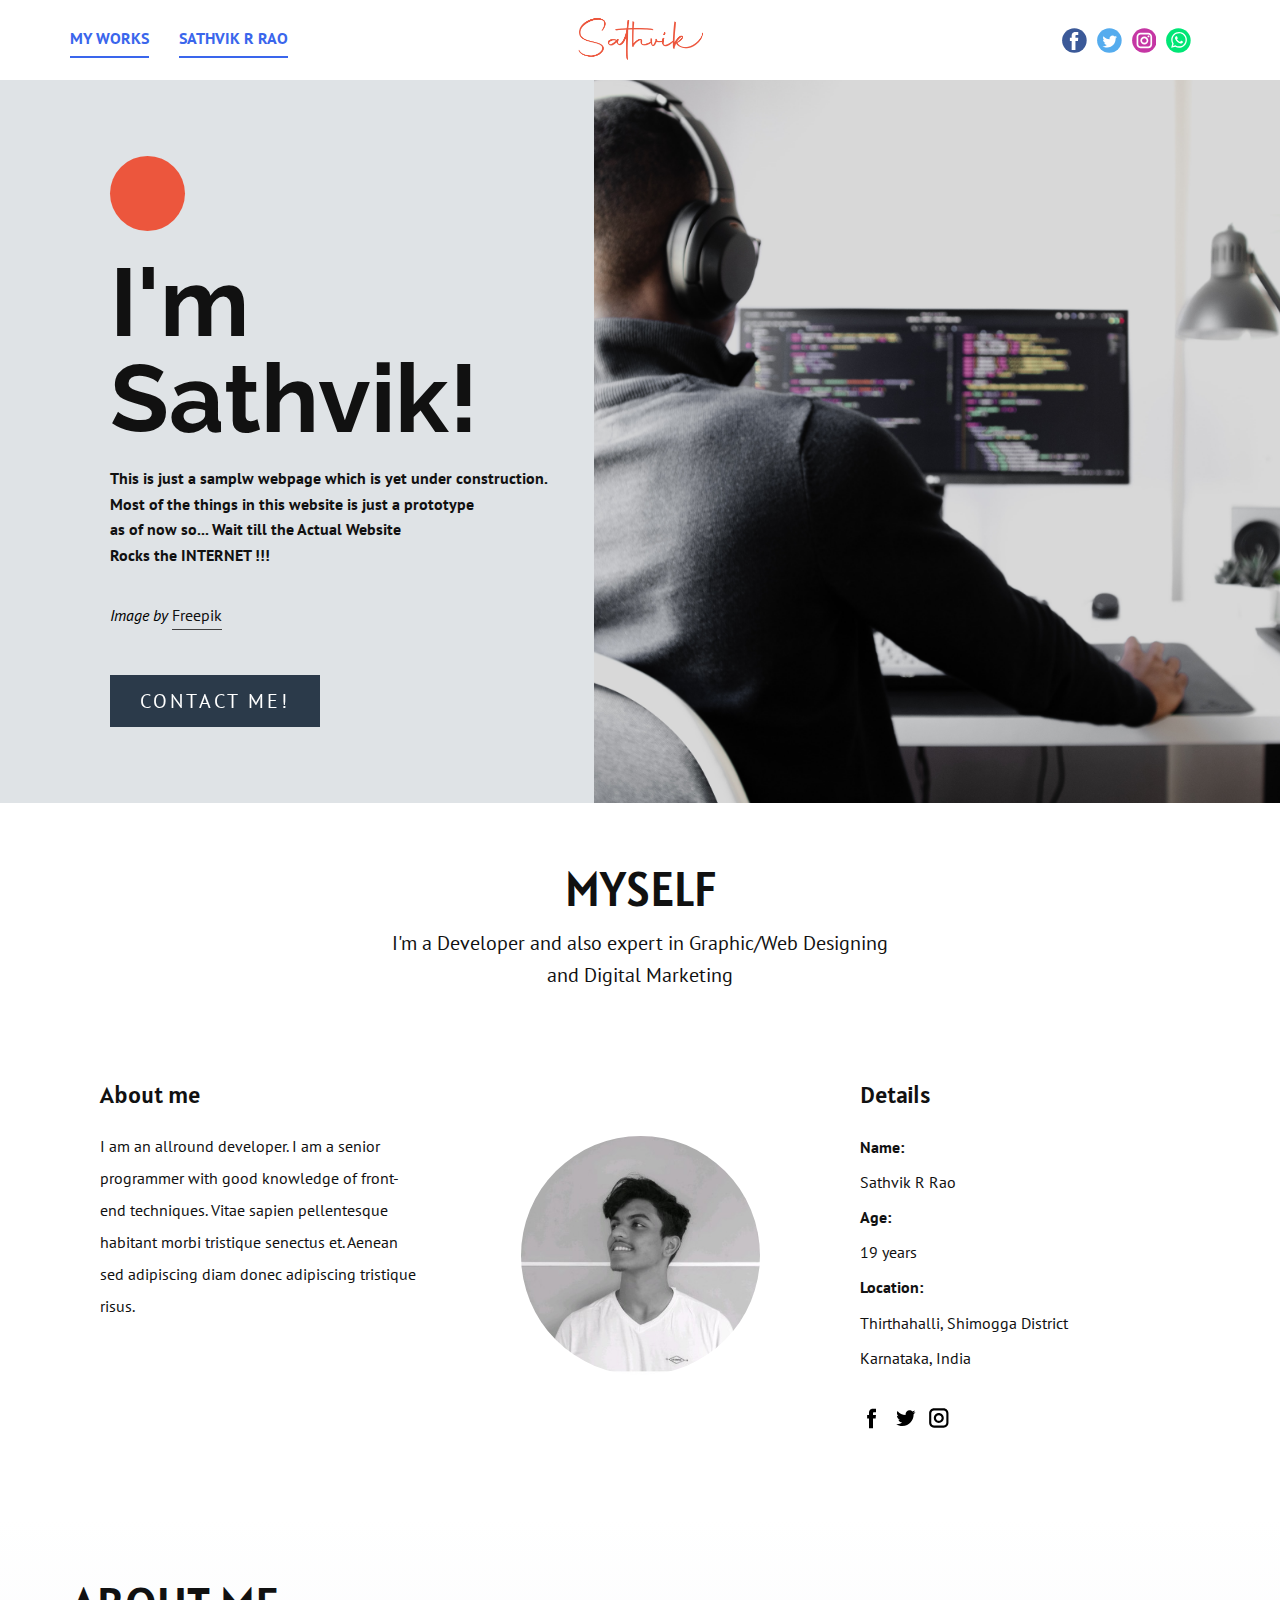
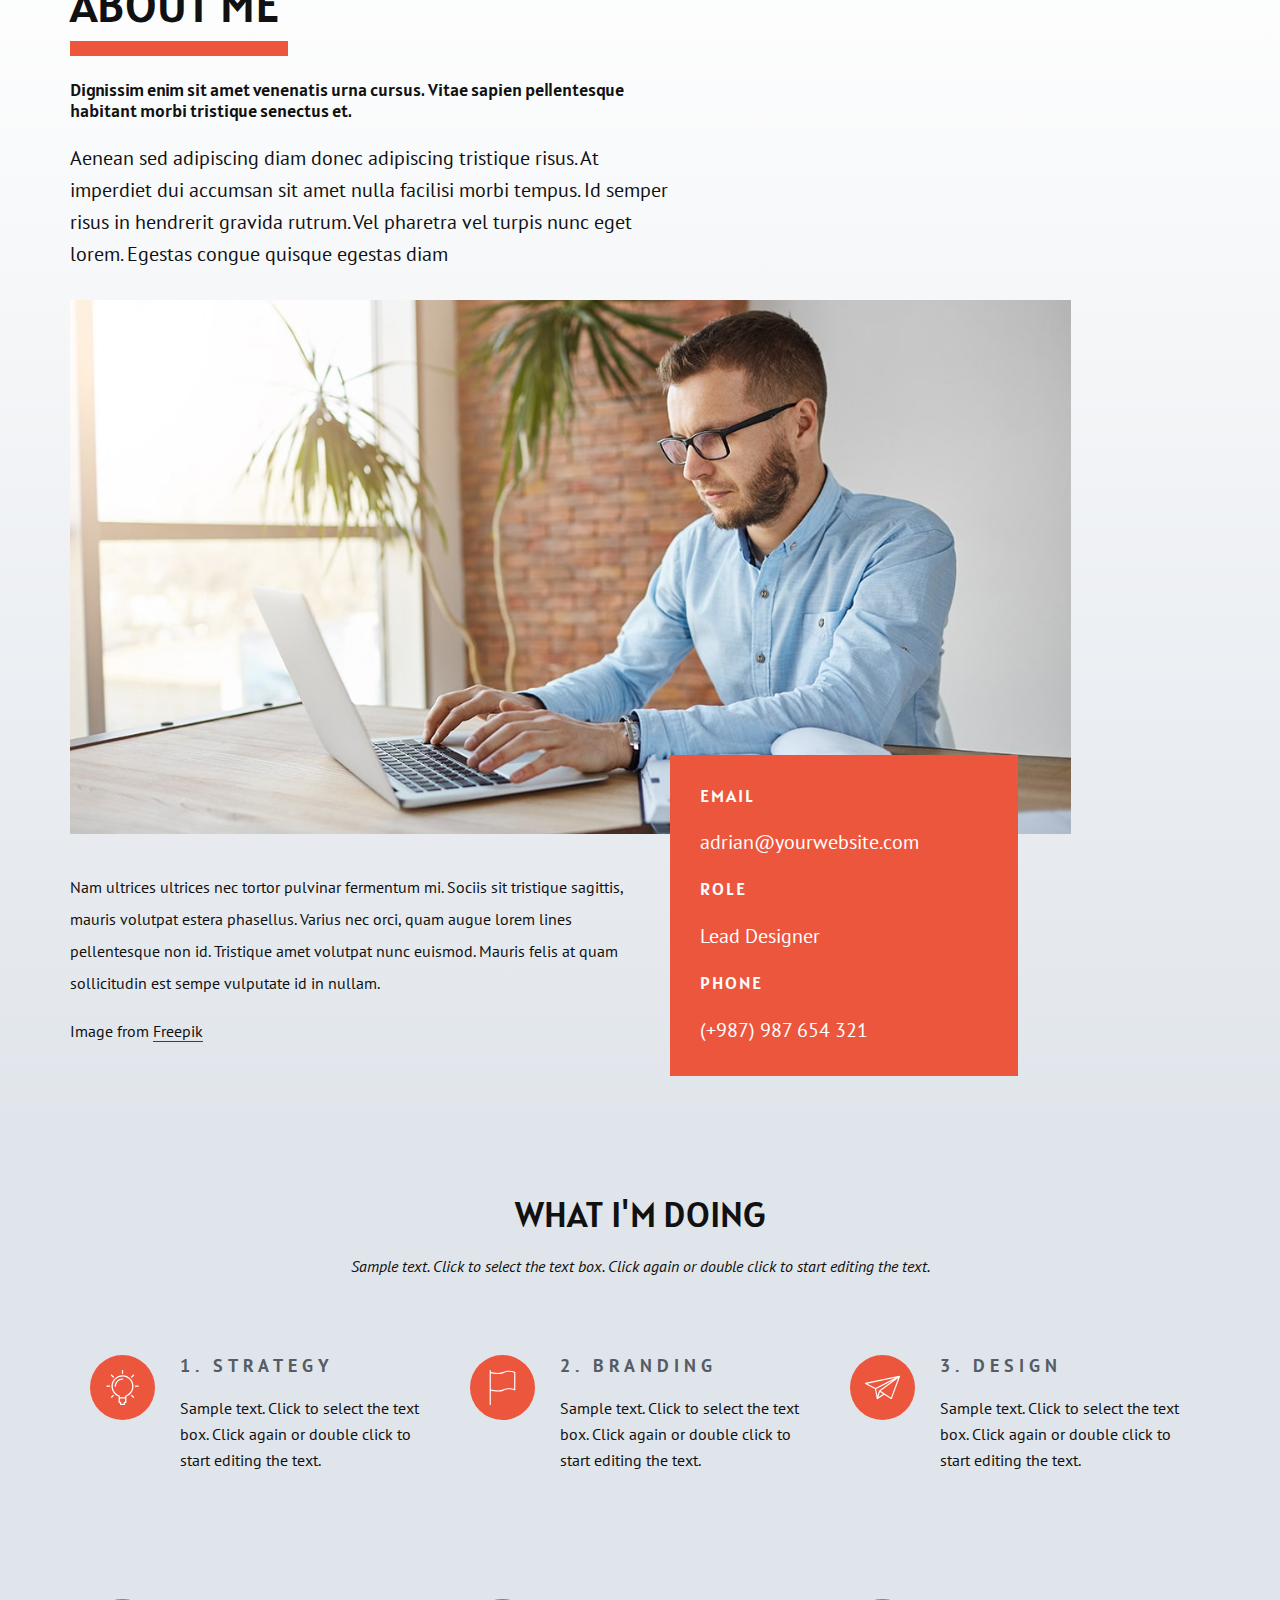
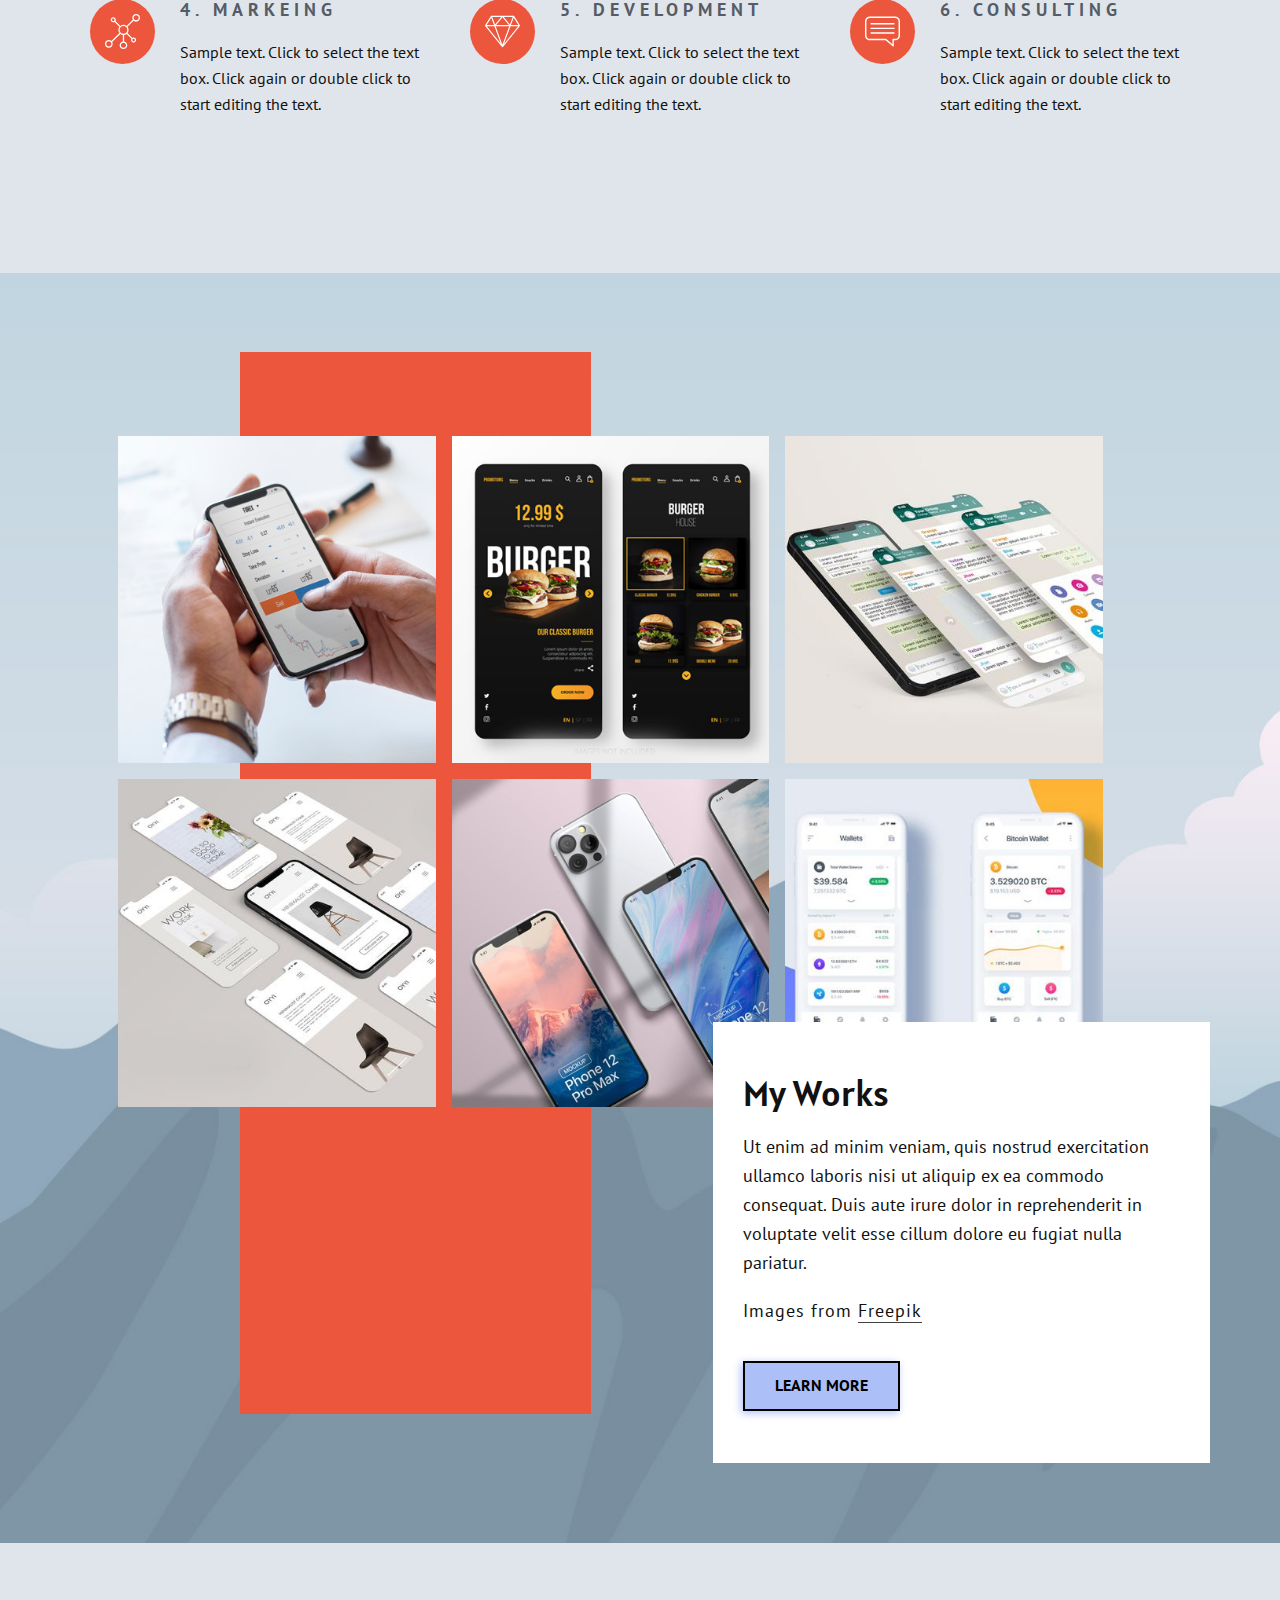
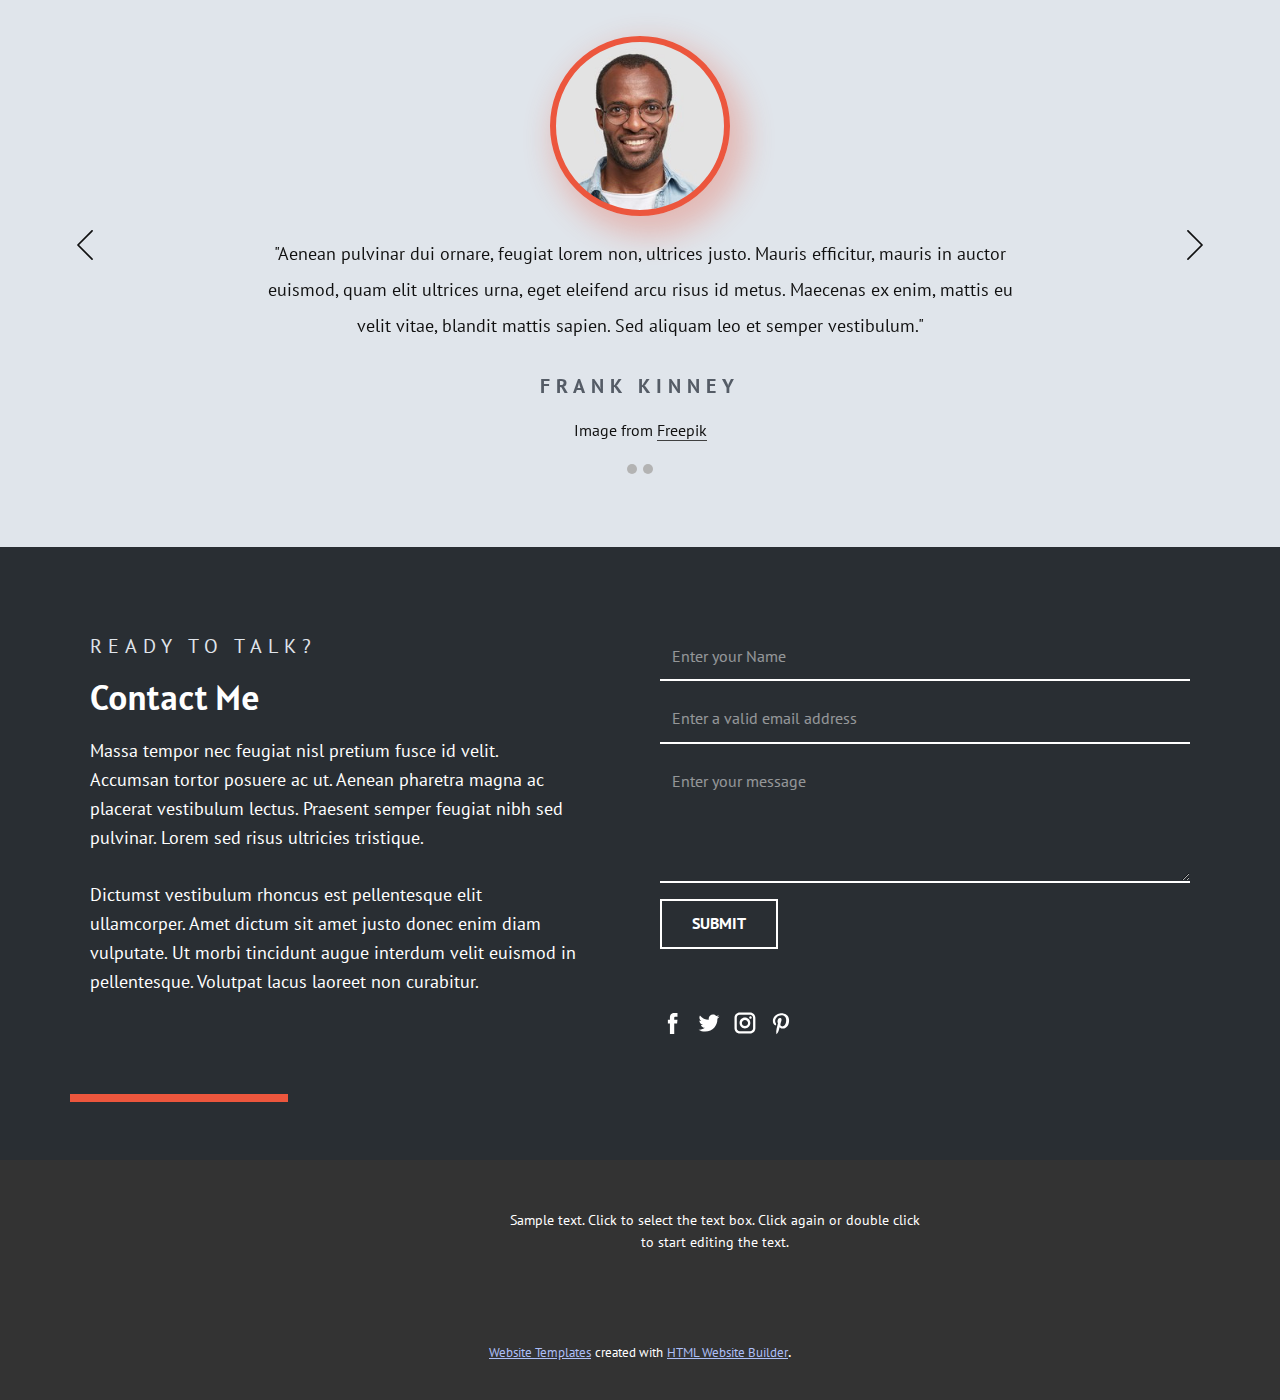
<file: Sathvik-R-Rao.html>
<!DOCTYPE html>
<html style="font-size: 16px;"><head>
    <meta name="viewport" content="width=device-width, initial-scale=1.0">
    <meta charset="utf-8">
    <meta name="keywords" content="I'm Sathvik R Rao,Nitte, Profile, About me, Sathvik,sathwik,sathvik, My Works, Contact Me">
    <meta name="description" content="Student @NMAMIT | Graphic Designer | Developer |">
    <meta name="page_type" content="np-template-header-footer-from-plugin">
    <title>Sathvik R Rao</title>
    <link rel="stylesheet" href="nicepage.css" media="screen">
<link rel="stylesheet" href="Sathvik-R-Rao.css" media="screen">
    <script class="u-script" type="text/javascript" src="jquery.js" defer=""></script>
    <script class="u-script" type="text/javascript" src="nicepage.js" defer=""></script>
    <meta name="generator" content="Nicepage 3.23.2, nicepage.com">
    <meta property="og:title" content="Sathvik R Rao">
    <meta property="og:description" content="Student @NMAMIT | Graphic Designer | Developer |">
    <meta property="og:image" content="images/Asset1name.png">
    <meta property="og:url" content="www.sathvik.me">
    <link id="u-theme-google-font" rel="stylesheet" href="https://fonts.googleapis.com/css?family=PT+Sans:400,400i,700,700i|Alatsi:400">
    <link id="u-page-google-font" rel="stylesheet" href="https://fonts.googleapis.com/css?family=Raleway:100,100i,200,200i,300,300i,400,400i,500,500i,600,600i,700,700i,800,800i,900,900i|PT+Sans:400,400i,700,700i">
    
    
    
    
    
    
    
    
    <script type="application/ld+json">{
		"@context": "http://schema.org",
		"@type": "Organization",
		"name": "",
		"logo": "images/Asset1name.png?rand=a7e8",
		"sameAs": [
				"https://www.facebook.com/sathvik.r.rao/",
				"https://twitter.com/sathvik_r_rao",
				"https://www.instagram.com/sathvik_r_rao/",
				"https://wa.me/message/GQJB4XXEBGCHM1"
		]
}</script>
    <meta name="theme-color" content="#3a66ec">
    <meta name="twitter:site" content="@">
    <meta name="twitter:card" content="summary_large_image">
    <meta name="twitter:title" content="Sathvik R Rao">
    <meta name="twitter:description" content="">
    <meta property="og:type" content="website">
 
	
	<!-- Primary Meta Tags -->
<title>Sathvik R Rao</title>
<meta name="title" content="Sathvik R Rao">
<meta name="description" content="Student @NMAMIT | Graphic Designer | Developer |">

<!-- Open Graph / Facebook -->
<meta property="og:type" content="website">
<meta property="og:url" content="http://www.sathvik.me/">
<meta property="og:title" content="Sathvik R Rao">
<meta property="og:description" content="Student @NMAMIT | Graphic Designer | Developer |">
<meta property="og:image" content="images/Asset1name.png">

<!-- Twitter -->
<meta property="twitter:card" content="summary_large_image">
<meta property="twitter:url" content="http://www.sathvik.me/">
<meta property="twitter:title" content="Sathvik R Rao">
<meta property="twitter:description" content="Student @NMAMIT | Graphic Designer | Developer |">
<meta property="twitter:image" content="images/Asset1name.png">
	</head>
  <body class="u-body"><header class="u-clearfix u-header u-header" id="sec-bae1"><div class="u-clearfix u-sheet u-sheet-1">
        <a href="https://nicepage.com" class="u-image u-logo u-image-1" data-image-width="1948" data-image-height="875" data-animation-name="fadeIn" data-animation-duration="1000" data-animation-delay="0" data-animation-direction="Down">
          <img src="images/Asset1name.png?rand=a7e8" class="u-logo-image u-logo-image-1">
        </a>
        <nav class="u-align-left u-hidden-sm u-hidden-xs u-menu u-menu-dropdown u-offcanvas u-menu-1">
          <div class="menu-collapse" style="font-size: 1rem; letter-spacing: 0px; font-weight: 700; text-transform: uppercase;">
            <a class="u-button-style u-custom-active-border-color u-custom-active-color u-custom-border u-custom-border-color u-custom-borders u-custom-hover-border-color u-custom-hover-color u-custom-left-right-menu-spacing u-custom-padding-bottom u-custom-text-active-color u-custom-text-color u-custom-text-hover-color u-custom-top-bottom-menu-spacing u-nav-link" href="#" style="padding: 1px 0px; font-size: calc(1em + 2px);">
              <svg class="u-svg-link" preserveAspectRatio="xMidYMin slice" viewBox="0 0 302 302" style=""><use xmlns:xlink="http://www.w3.org/1999/xlink" xlink:href="#svg-8a8f"></use></svg>
              <svg xmlns="http://www.w3.org/2000/svg" xmlns:xlink="http://www.w3.org/1999/xlink" version="1.1" id="svg-8a8f" x="0px" y="0px" viewBox="0 0 302 302" style="enable-background:new 0 0 302 302;" xml:space="preserve" class="u-svg-content"><g><rect y="36" width="302" height="30"></rect><rect y="236" width="302" height="30"></rect><rect y="136" width="302" height="30"></rect>
</g><g></g><g></g><g></g><g></g><g></g><g></g><g></g><g></g><g></g><g></g><g></g><g></g><g></g><g></g><g></g></svg>
            </a>
          </div>
          <div class="u-custom-menu u-nav-container">
            <ul class="u-nav u-spacing-30 u-unstyled u-nav-1"><li class="u-nav-item"><a class="u-border-2 u-border-active-palette-1-base u-border-hover-palette-1-base u-border-no-left u-border-no-right u-border-no-top u-button-style u-nav-link u-text-active-palette-1-base u-text-grey-90 u-text-hover-grey-90" href="Sathvik-R-Rao.html" style="padding: 10px 0px;">MY WORKS</a>
</li><li class="u-nav-item"><a class="u-border-2 u-border-active-palette-1-base u-border-hover-palette-1-base u-border-no-left u-border-no-right u-border-no-top u-button-style u-nav-link u-text-active-palette-1-base u-text-grey-90 u-text-hover-grey-90" href="Sathvik-R-Rao.html" style="padding: 10px 0px;">Sathvik R Rao</a>
</li></ul>
          </div>
          <div class="u-custom-menu u-nav-container-collapse">
            <div class="u-align-center u-black u-container-style u-inner-container-layout u-opacity u-opacity-95 u-sidenav">
              <div class="u-sidenav-overflow">
                <div class="u-menu-close"></div>
                <ul class="u-align-center u-nav u-popupmenu-items u-unstyled u-nav-2"><li class="u-nav-item"><a class="u-button-style u-nav-link" href="Sathvik-R-Rao.html" style="padding: 10px 0px;">MY WORKS</a>
</li><li class="u-nav-item"><a class="u-button-style u-nav-link" href="Sathvik-R-Rao.html" style="padding: 10px 0px;">Sathvik R Rao</a>
</li></ul>
              </div>
            </div>
            <div class="u-black u-menu-overlay u-opacity u-opacity-70"></div>
          </div>
        </nav>
        <div class="u-social-icons u-spacing-10 u-social-icons-1">
          <a class="u-social-url" title="facebook" target="_blank" href="https://www.facebook.com/sathvik.r.rao/"><span class="u-icon u-social-facebook u-social-icon u-icon-1"><svg class="u-svg-link" preserveAspectRatio="xMidYMin slice" viewBox="0 0 112 112" style=""><use xmlns:xlink="http://www.w3.org/1999/xlink" xlink:href="#svg-3606"></use></svg><svg class="u-svg-content" viewBox="0 0 112 112" x="0" y="0" id="svg-3606"><circle fill="currentColor" cx="56.1" cy="56.1" r="55"></circle><path fill="#FFFFFF" d="M73.5,31.6h-9.1c-1.4,0-3.6,0.8-3.6,3.9v8.5h12.6L72,58.3H60.8v40.8H43.9V58.3h-8V43.9h8v-9.2
            c0-6.7,3.1-17,17-17h12.5v13.9H73.5z"></path></svg></span>
          </a>
          <a class="u-social-url" title="twitter" target="_blank" href="https://twitter.com/sathvik_r_rao"><span class="u-icon u-social-icon u-social-twitter u-icon-2"><svg class="u-svg-link" preserveAspectRatio="xMidYMin slice" viewBox="0 0 112 112" style=""><use xmlns:xlink="http://www.w3.org/1999/xlink" xlink:href="#svg-bb9b"></use></svg><svg class="u-svg-content" viewBox="0 0 112 112" x="0" y="0" id="svg-bb9b"><circle fill="currentColor" class="st0" cx="56.1" cy="56.1" r="55"></circle><path fill="#FFFFFF" d="M83.8,47.3c0,0.6,0,1.2,0,1.7c0,17.7-13.5,38.2-38.2,38.2C38,87.2,31,85,25,81.2c1,0.1,2.1,0.2,3.2,0.2
            c6.3,0,12.1-2.1,16.7-5.7c-5.9-0.1-10.8-4-12.5-9.3c0.8,0.2,1.7,0.2,2.5,0.2c1.2,0,2.4-0.2,3.5-0.5c-6.1-1.2-10.8-6.7-10.8-13.1
            c0-0.1,0-0.1,0-0.2c1.8,1,3.9,1.6,6.1,1.7c-3.6-2.4-6-6.5-6-11.2c0-2.5,0.7-4.8,1.8-6.7c6.6,8.1,16.5,13.5,27.6,14
            c-0.2-1-0.3-2-0.3-3.1c0-7.4,6-13.4,13.4-13.4c3.9,0,7.3,1.6,9.8,4.2c3.1-0.6,5.9-1.7,8.5-3.3c-1,3.1-3.1,5.8-5.9,7.4
            c2.7-0.3,5.3-1,7.7-2.1C88.7,43,86.4,45.4,83.8,47.3z"></path></svg></span>
          </a>
          <a class="u-social-url" title="instagram" target="_blank" href="https://www.instagram.com/sathvik_r_rao/"><span class="u-icon u-social-icon u-social-instagram u-icon-3"><svg class="u-svg-link" preserveAspectRatio="xMidYMin slice" viewBox="0 0 112 112" style=""><use xmlns:xlink="http://www.w3.org/1999/xlink" xlink:href="#svg-5586"></use></svg><svg class="u-svg-content" viewBox="0 0 112 112" x="0" y="0" id="svg-5586"><circle fill="currentColor" cx="56.1" cy="56.1" r="55"></circle><path fill="#FFFFFF" d="M55.9,38.2c-9.9,0-17.9,8-17.9,17.9C38,66,46,74,55.9,74c9.9,0,17.9-8,17.9-17.9C73.8,46.2,65.8,38.2,55.9,38.2
            z M55.9,66.4c-5.7,0-10.3-4.6-10.3-10.3c-0.1-5.7,4.6-10.3,10.3-10.3c5.7,0,10.3,4.6,10.3,10.3C66.2,61.8,61.6,66.4,55.9,66.4z"></path><path fill="#FFFFFF" d="M74.3,33.5c-2.3,0-4.2,1.9-4.2,4.2s1.9,4.2,4.2,4.2s4.2-1.9,4.2-4.2S76.6,33.5,74.3,33.5z"></path><path fill="#FFFFFF" d="M73.1,21.3H38.6c-9.7,0-17.5,7.9-17.5,17.5v34.5c0,9.7,7.9,17.6,17.5,17.6h34.5c9.7,0,17.5-7.9,17.5-17.5V38.8
            C90.6,29.1,82.7,21.3,73.1,21.3z M83,73.3c0,5.5-4.5,9.9-9.9,9.9H38.6c-5.5,0-9.9-4.5-9.9-9.9V38.8c0-5.5,4.5-9.9,9.9-9.9h34.5
            c5.5,0,9.9,4.5,9.9,9.9V73.3z"></path></svg></span>
          </a>
          <a class="u-social-url" target="_blank" title="Whatsapp" href="https://wa.me/message/GQJB4XXEBGCHM1"><span class="u-icon u-social-icon u-social-whatsapp u-icon-4"><svg class="u-svg-link" preserveAspectRatio="xMidYMin slice" viewBox="0 0 112 112" style=""><use xmlns:xlink="http://www.w3.org/1999/xlink" xlink:href="#svg-9a5d"></use></svg><svg class="u-svg-content" viewBox="0 0 112 112" x="0" y="0" id="svg-9a5d"><circle fill="currentColor" cx="56.1" cy="56.1" r="55"></circle><path fill="#FFFFFF" d="M83.8,28.3C77.2,21.7,68.4,18,59,18c-19.3,0-35.1,15.7-35.1,35.1c0,6.2,1.6,12.2,4.7,17.5l-5,18.2L42.2,84
	c5.1,2.8,10.9,4.3,16.8,4.3h0l0,0c19.3,0,35.1-15.7,35.1-35.1C94.1,43.8,90.5,35,83.8,28.3 M59,82.3L59,82.3
	c-5.2,0-10.4-1.4-14.9-4.1l-1.1-0.6l-11,2.9L35,69.8l-0.7-1.1c-2.9-4.6-4.5-10-4.5-15.5C29.8,37,42.9,24,59,24
	c7.8,0,15.1,3,20.6,8.6c5.5,5.5,8.5,12.8,8.5,20.6C88.2,69.2,75.1,82.3,59,82.3 M75,60.5c-0.9-0.4-5.2-2.6-6-2.9
	c-0.8-0.3-1.4-0.4-2,0.4s-2.3,2.9-2.8,3.4c-0.5,0.6-1,0.7-1.9,0.2c-0.9-0.4-3.7-1.4-7.1-4.4c-2.6-2.3-4.4-5.2-4.9-6.1
	c-0.5-0.9-0.1-1.4,0.4-1.8c0.4-0.4,0.9-1,1.3-1.5c0.4-0.5,0.6-0.9,0.9-1.5c0.3-0.6,0.1-1.1-0.1-1.5c-0.2-0.4-2-4.8-2.7-6.5
	c-0.7-1.7-1.4-1.5-2-1.5c-0.5,0-1.1,0-1.7,0c-0.6,0-1.5,0.2-2.3,1.1c-0.8,0.9-3.1,3-3.1,7.3c0,4.3,3.1,8.5,3.6,9.1
	c0.4,0.6,6.2,9.4,15,13.2c2.1,0.9,3.7,1.4,5,1.8c2.1,0.7,4,0.6,5.5,0.3c1.7-0.3,5.2-2.1,5.9-4.2c0.7-2,0.7-3.8,0.5-4.2
	C76.5,61.1,75.9,60.9,75,60.5"></path></svg></span>
          </a>
        </div>
      </div></header>
    <section class="u-clearfix u-image u-section-1" id="carousel_9805" data-image-width="1980" data-image-height="1320">
      <div class="u-clearfix u-layout-wrap u-layout-wrap-1">
        <div class="u-layout">
          <div class="u-layout-row">
            <div class="u-align-left u-container-style u-layout-cell u-left-cell u-size-26-lg u-size-26-xl u-size-29-md u-size-29-sm u-size-29-xs u-layout-cell-1">
              <div class="u-container-layout u-valign-middle u-container-layout-1">
                <div class="u-palette-2-base u-shape u-shape-circle u-shape-1"></div>
                <h1 class="u-custom-font u-font-raleway u-text u-title u-text-1">I'm Sathvik!</h1>
                <p class="u-text u-text-2"> This is just a samplw webpage which is yet under construction.<br>Most of the things in this website is just a prototype<br>as of now so... Wait till the Actual Website&nbsp;<br>Rocks the INTERNET !!!
                </p>
                <p class="u-text u-text-black u-text-3">Image by <a href="https://www.freepik.com/psd/mockup" class="u-border-1 u-border-grey-75 u-btn u-button-style u-none u-text-body-color u-btn-1">Freepik</a>
                </p>
                <a href="Contact.html" data-page-id="3073911842" class="u-active-black u-border-none u-btn u-button-style u-hover-palette-2-base u-palette-4-base u-btn-2" data-animation-name="jackInTheBox" data-animation-duration="1000" data-animation-delay="0" data-animation-direction="">Contact Me!</a>
              </div>
            </div>
            <div class="u-container-style u-effect-hover-zoomOut u-layout-cell u-right-cell u-size-31-md u-size-31-sm u-size-31-xs u-size-34-lg u-size-34-xl u-layout-cell-2" data-image-width="1200" data-image-height="1138" data-animation-name="fadeIn" data-animation-duration="1000" data-animation-delay="0" data-animation-direction="">
              <div class="u-background-effect u-expanded">
                <div class="u-background-effect-image u-expanded u-image u-image-1" data-image-width="1200" data-image-height="1138"></div>
              </div>
              <div class="u-container-layout u-container-layout-2"></div>
            </div>
          </div>
        </div>
      </div>
    </section>
    <section class="u-align-center-lg u-align-center-md u-align-center-xl u-align-left-sm u-align-left-xs u-clearfix u-section-2" id="sec-fe67">
      <div class="u-clearfix u-sheet u-valign-middle u-sheet-1">
        <h1 class="u-text u-text-1">myself</h1>
        <p class="u-large-text u-text u-text-variant u-text-2">I'm a Developer and also expert in Graphic/Web Designing and Digital Marketing</p>
        <div class="u-clearfix u-expanded-width u-layout-wrap u-layout-wrap-1">
          <div class="u-layout">
            <div class="u-layout-row">
              <div class="u-container-style u-layout-cell u-size-20 u-layout-cell-1">
                <div class="u-container-layout u-container-layout-1">
                  <h4 class="u-text u-text-3">About me</h4>
                  <p class="u-text u-text-4">I am an allround developer. I am a senior programmer with good knowledge of front-end techniques. Vitae sapien pellentesque habitant morbi tristique senectus et. Aenean sed adipiscing diam donec adipiscing tristique risus.&nbsp;</p>
                </div>
              </div>
              <div class="u-align-center-md u-align-left-sm u-align-left-xs u-container-style u-layout-cell u-size-20 u-layout-cell-2">
                <div class="u-container-layout u-valign-middle-lg u-valign-middle-xl u-valign-top-md u-valign-top-sm u-valign-top-xs u-container-layout-2">
                  <div alt="" class="u-image u-image-circle u-image-1" data-image-width="600" data-image-height="600" data-animation-name="jackInTheBox" data-animation-duration="1000" data-animation-delay="0" data-animation-direction=""></div>
                </div>
              </div>
              <div class="u-container-style u-layout-cell u-size-20 u-layout-cell-3">
                <div class="u-container-layout u-container-layout-3">
                  <h4 class="u-text u-text-5">Details</h4>
                  <p class="u-text u-text-6">
                    <span style="font-weight: 700;">Name: </span>
                    <br>Sathvik R Rao<br>
                    <span style="font-weight: 700;">Age: </span>
                    <br>19 years <span style="font-weight: 700;">
                      <br>Location: 
                    </span>
                    <br>Thirthahalli, Shimogga District<br>Karnataka, India<br>
                  </p>
                  <div class="u-social-icons u-spacing-10 u-social-icons-1" data-animation-name="bounceIn" data-animation-duration="1000" data-animation-delay="0" data-animation-direction="">
                    <a class="u-social-url" title="facebook" target="_blank" href="https://facebook.com/sathvik.r.rao"><span class="u-icon u-icon-circle u-social-facebook u-social-icon u-text-black u-icon-1"><svg class="u-svg-link" preserveAspectRatio="xMidYMin slice" viewBox="0 0 112 112" style=""><use xmlns:xlink="http://www.w3.org/1999/xlink" xlink:href="#svg-bc6b"></use></svg><svg class="u-svg-content" viewBox="0 0 112 112" x="0" y="0" id="svg-bc6b"><path fill="currentColor" d="M75.5,28.8H65.4c-1.5,0-4,0.9-4,4.3v9.4h13.9l-1.5,15.8H61.4v45.1H42.8V58.3h-8.8V42.4h8.8V32.2
	c0-7.4,3.4-18.8,18.8-18.8h13.8v15.4H75.5z"></path></svg></span>
                    </a>
                    <a class="u-social-url" title="twitter" target="_blank" href="https://twitter.com/sathvik_r_rao"><span class="u-icon u-icon-circle u-social-icon u-social-twitter u-text-black u-icon-2"><svg class="u-svg-link" preserveAspectRatio="xMidYMin slice" viewBox="0 0 112 112" style=""><use xmlns:xlink="http://www.w3.org/1999/xlink" xlink:href="#svg-ed97"></use></svg><svg class="u-svg-content" viewBox="0 0 112 112" x="0" y="0" id="svg-ed97"><path fill="currentColor" d="M92.2,38.2c0,0.8,0,1.6,0,2.3c0,24.3-18.6,52.4-52.6,52.4c-10.6,0.1-20.2-2.9-28.5-8.2
	c1.4,0.2,2.9,0.2,4.4,0.2c8.7,0,16.7-2.9,23-7.9c-8.1-0.2-14.9-5.5-17.3-12.8c1.1,0.2,2.4,0.2,3.4,0.2c1.6,0,3.3-0.2,4.8-0.7
	c-8.4-1.6-14.9-9.2-14.9-18c0-0.2,0-0.2,0-0.2c2.5,1.4,5.4,2.2,8.4,2.3c-5-3.3-8.3-8.9-8.3-15.4c0-3.4,1-6.5,2.5-9.2
	c9.1,11.1,22.7,18.5,38,19.2c-0.2-1.4-0.4-2.8-0.4-4.3c0.1-10,8.3-18.2,18.5-18.2c5.4,0,10.1,2.2,13.5,5.7c4.3-0.8,8.1-2.3,11.7-4.5
	c-1.4,4.3-4.3,7.9-8.1,10.1c3.7-0.4,7.3-1.4,10.6-2.9C98.9,32.3,95.7,35.5,92.2,38.2z"></path></svg></span>
                    </a>
                    <a class="u-social-url" title="instagram" target="_blank" href="sathvik_r_rao"><span class="u-icon u-icon-circle u-social-icon u-social-instagram u-text-black u-icon-3"><svg class="u-svg-link" preserveAspectRatio="xMidYMin slice" viewBox="0 0 112 112" style=""><use xmlns:xlink="http://www.w3.org/1999/xlink" xlink:href="#svg-ea73"></use></svg><svg class="u-svg-content" viewBox="0 0 112 112" x="0" y="0" id="svg-ea73"><path fill="currentColor" d="M55.9,32.9c-12.8,0-23.2,10.4-23.2,23.2s10.4,23.2,23.2,23.2s23.2-10.4,23.2-23.2S68.7,32.9,55.9,32.9z
	 M55.9,69.4c-7.4,0-13.3-6-13.3-13.3c-0.1-7.4,6-13.3,13.3-13.3s13.3,6,13.3,13.3C69.3,63.5,63.3,69.4,55.9,69.4z"></path><path fill="#FFFFFF" d="M79.7,26.8c-3,0-5.4,2.5-5.4,5.4s2.5,5.4,5.4,5.4c3,0,5.4-2.5,5.4-5.4S82.7,26.8,79.7,26.8z"></path><path fill="currentColor" d="M78.2,11H33.5C21,11,10.8,21.3,10.8,33.7v44.7c0,12.6,10.2,22.8,22.7,22.8h44.7c12.6,0,22.7-10.2,22.7-22.7
	V33.7C100.8,21.1,90.6,11,78.2,11z M91,78.4c0,7.1-5.8,12.8-12.8,12.8H33.5c-7.1,0-12.8-5.8-12.8-12.8V33.7
	c0-7.1,5.8-12.8,12.8-12.8h44.7c7.1,0,12.8,5.8,12.8,12.8V78.4z"></path></svg></span>
                    </a>
                  </div>
                </div>
              </div>
            </div>
          </div>
        </div>
      </div>
    </section>
    <section class="u-clearfix u-gradient u-section-3" id="sec-ec6c">
      <div class="u-clearfix u-sheet u-valign-middle-lg u-valign-middle-md u-valign-middle-sm u-valign-middle-xs u-sheet-1">
        <h1 class="u-text u-text-1">About me</h1>
        <div class="u-border-8 u-border-palette-2-base u-line u-line-horizontal u-line-1"></div>
        <div class="blur u-border-8 u-border-palette-2-base u-line u-line-horizontal u-line-2" data-animation-name="zoomIn" data-animation-duration="1000" data-animation-delay="0" data-animation-direction=""></div>
        <h6 class="u-text u-text-2">Dignissim enim sit amet venenatis urna cursus. Vitae sapien pellentesque habitant morbi tristique senectus et.</h6>
        <p class="u-text u-text-3">Aenean sed adipiscing diam donec adipiscing tristique risus. At imperdiet dui accumsan sit amet nulla facilisi morbi tempus. Id semper risus in hendrerit gravida rutrum. Vel pharetra vel turpis nunc eget lorem. Egestas congue quisque egestas diam&nbsp;&nbsp;</p>
        <img src="images/dfdff-min.jpg" alt="" class="u-image u-image-default u-image-1" data-image-width="1200" data-image-height="800">
        <div class="u-clearfix u-layout-wrap u-layout-wrap-1">
          <div class="u-layout">
            <div class="u-layout-row">
              <div class="u-container-style u-layout-cell u-size-34-md u-size-34-sm u-size-34-xs u-size-38-lg u-size-38-xl u-layout-cell-1">
                <div class="u-container-layout u-container-layout-1">
                  <p class="u-text u-text-default u-text-4">Nam ultrices ultrices nec tortor pulvinar fermentum mi. Sociis sit tristique sagittis, mauris volutpat estera phasellus. Varius nec orci, quam augue lorem lines pellentesque non id. Tristique amet volutpat nunc euismod. Mauris felis at quam sollicitudin est sempe vulputate id in nullam.&nbsp;</p>
                  <p class="u-text u-text-5">Image from <a href="https://www.freepik.com/photos/food" class="u-active-none u-border-1 u-border-grey-75 u-btn u-button-link u-button-style u-hover-none u-none u-text-body-color u-btn-1" target="_blank">Freepik</a>
                  </p>
                </div>
              </div>
              <div class="u-container-style u-layout-cell u-palette-2-base u-size-22-lg u-size-22-xl u-size-26-md u-size-26-sm u-size-26-xs u-layout-cell-2">
                <div class="u-container-layout u-container-layout-2">
                  <h6 class="u-text u-text-6">email</h6>
                  <a href="mailto:adrian@yourwebsite.com" class="u-active-none u-btn u-button-style u-hover-none u-none u-text-body-alt-color u-btn-2">adrian@yourwebsite.com</a>
                  <h6 class="u-text u-text-7">Role</h6>
                  <p class="u-text u-text-8">Lead Designer</p>
                  <h6 class="u-text u-text-9">Phone</h6>
                  <a href="tel:+987987654321" class="u-active-none u-btn u-button-style u-hover-none u-none u-text-body-alt-color u-btn-3">(+987) 987 654 321</a>
                </div>
              </div>
            </div>
          </div>
        </div>
      </div>
    </section>
    <section class="u-align-center u-clearfix u-palette-5-light-2 u-section-4" id="sec-3f1e">
      <div class="u-clearfix u-sheet u-sheet-1">
        <h2 class="u-align-center u-text u-text-1">What I'm Doing</h2>
        <p class="u-text u-text-2">Sample text. Click to select the text box. Click again or double click to start editing the text.</p>
        <div class="u-expanded-width u-list u-list-1">
          <div class="u-repeater u-repeater-1">
            <div class="u-container-style u-list-item u-repeater-item">
              <div class="u-container-layout u-similar-container u-container-layout-1"><span class="u-icon u-icon-circle u-palette-2-base u-spacing-15 u-icon-1">
            <svg class="u-svg-link" preserveAspectRatio="xMidYMin slice" viewBox="0 0 54 54" style=""><use xmlns:xlink="http://www.w3.org/1999/xlink" xlink:href="#svg-55bd"></use></svg>
            <svg version="1.1" id="svg-55bd" xmlns="http://www.w3.org/2000/svg" xmlns:xlink="http://www.w3.org/1999/xlink" x="0px" y="0px" viewBox="0 0 54 54" style="enable-background:new 0 0 54 54;" xml:space="preserve" class="u-svg-content"><g><path d="M27,8c-9.374,0-17,7.626-17,17c0,7.112,4.391,13.412,11,15.9V50c0,0.553,0.447,1,1,1h1v2c0,0.553,0.447,1,1,1h6
		c0.553,0,1-0.447,1-1v-2h1c0.553,0,1-0.447,1-1v-9.1c6.609-2.488,11-8.788,11-15.9C44,15.626,36.374,8,27,8z M30,49
		c-0.553,0-1,0.447-1,1v2h-4v-2c0-0.553-0.447-1-1-1h-1v-5h8v5H30z M31.688,39.242C31.277,39.377,31,39.761,31,40.192V42h-8v-1.808
		c0-0.432-0.277-0.815-0.688-0.95C16.145,37.214,12,31.49,12,25c0-8.271,6.729-15,15-15s15,6.729,15,15
		C42,31.49,37.855,37.214,31.688,39.242z"></path><path d="M27,6c0.553,0,1-0.447,1-1V1c0-0.553-0.447-1-1-1s-1,0.447-1,1v4C26,5.553,26.447,6,27,6z"></path><path d="M51,24h-4c-0.553,0-1,0.447-1,1s0.447,1,1,1h4c0.553,0,1-0.447,1-1S51.553,24,51,24z"></path><path d="M7,24H3c-0.553,0-1,0.447-1,1s0.447,1,1,1h4c0.553,0,1-0.447,1-1S7.553,24,7,24z"></path><path d="M43.264,7.322l-2.828,2.828c-0.391,0.391-0.391,1.023,0,1.414c0.195,0.195,0.451,0.293,0.707,0.293
		s0.512-0.098,0.707-0.293l2.828-2.828c0.391-0.391,0.391-1.023,0-1.414S43.654,6.932,43.264,7.322z"></path><path d="M12.15,38.436l-2.828,2.828c-0.391,0.391-0.391,1.023,0,1.414c0.195,0.195,0.451,0.293,0.707,0.293
		s0.512-0.098,0.707-0.293l2.828-2.828c0.391-0.391,0.391-1.023,0-1.414S12.541,38.045,12.15,38.436z"></path><path d="M41.85,38.436c-0.391-0.391-1.023-0.391-1.414,0s-0.391,1.023,0,1.414l2.828,2.828c0.195,0.195,0.451,0.293,0.707,0.293
		s0.512-0.098,0.707-0.293c0.391-0.391,0.391-1.023,0-1.414L41.85,38.436z"></path><path d="M12.15,11.564c0.195,0.195,0.451,0.293,0.707,0.293s0.512-0.098,0.707-0.293c0.391-0.391,0.391-1.023,0-1.414l-2.828-2.828
		c-0.391-0.391-1.023-0.391-1.414,0s-0.391,1.023,0,1.414L12.15,11.564z"></path><path d="M27,13c-6.617,0-12,5.383-12,12c0,0.553,0.447,1,1,1s1-0.447,1-1c0-5.514,4.486-10,10-10c0.553,0,1-0.447,1-1
		S27.553,13,27,13z"></path>
</g></svg>
          </span>
                <div class="u-container-style u-group u-group-1">
                  <div class="u-container-layout u-container-layout-2">
                    <h5 class="u-text u-text-3">1. Strategy</h5>
                    <p class="u-text u-text-4">Sample text. Click to select the text box. Click again or double click to start editing the text.</p>
                  </div>
                </div>
              </div>
            </div>
            <div class="u-container-style u-list-item u-repeater-item">
              <div class="u-container-layout u-similar-container u-container-layout-3"><span class="u-icon u-icon-circle u-palette-2-base u-spacing-15 u-icon-2">
            <svg class="u-svg-link" preserveAspectRatio="xMidYMin slice" viewBox="0 0 60 60" style=""><use xmlns:xlink="http://www.w3.org/1999/xlink" xlink:href="#svg-f28e"></use></svg>
            <svg xmlns="http://www.w3.org/2000/svg" xmlns:xlink="http://www.w3.org/1999/xlink" version="1.1" xml:space="preserve" class="u-svg-content" viewBox="0 0 60 60" x="0px" y="0px" id="svg-f28e" style="enable-background:new 0 0 60 60;"><path d="M51.371,3.146c-0.459-0.185-11.359-4.452-19.84,0.045C24.811,6.758,13.015,4.082,10,3.308V1c0-0.553-0.447-1-1-1  S8,0.447,8,1v3c0,0.014,0.007,0.026,0.008,0.04C8.008,4.052,8,4.062,8,4.074V33v1.074V59c0,0.553,0.447,1,1,1s1-0.447,1-1V35.375  c2.273,0.567,7.227,1.632,12.368,1.632c3.557,0,7.2-0.511,10.101-2.049c7.652-4.061,18.056,0.004,18.16,0.045  c0.309,0.124,0.657,0.086,0.932-0.102C51.835,34.716,52,34.406,52,34.074v-30C52,3.665,51.751,3.298,51.371,3.146z M50,32.665  c-3.26-1.038-11.646-3.096-18.469,0.525C24.812,36.756,13.02,34.082,10,33.308V33V5.375c3.853,0.961,15.381,3.343,22.469-0.417  C39.035,1.475,47.627,3.973,50,4.777V32.665z"></path></svg>
          </span>
                <div class="u-container-style u-group u-video-cover u-group-2">
                  <div class="u-container-layout u-container-layout-4">
                    <h5 class="u-text u-text-5">2. Branding</h5>
                    <p class="u-text u-text-6">Sample text. Click to select the text box. Click again or double click to start editing the text.</p>
                  </div>
                </div>
              </div>
            </div>
            <div class="u-container-style u-list-item u-repeater-item">
              <div class="u-container-layout u-similar-container u-container-layout-5"><span class="u-icon u-icon-circle u-palette-2-base u-spacing-15 u-icon-3">
            <svg class="u-svg-link" preserveAspectRatio="xMidYMin slice" viewBox="0 0 60.062 60.062" style=""><use xmlns:xlink="http://www.w3.org/1999/xlink" xlink:href="#svg-9b5e"></use></svg>
            <svg xmlns="http://www.w3.org/2000/svg" xmlns:xlink="http://www.w3.org/1999/xlink" version="1.1" xml:space="preserve" class="u-svg-content" viewBox="0 0 60.062 60.062" x="0px" y="0px" id="svg-9b5e" style="enable-background:new 0 0 60.062 60.062;"><path d="M60.046,11.196c0.004-0.024,0.011-0.048,0.013-0.072c0.007-0.074-0.001-0.149-0.01-0.224  c-0.002-0.019,0.001-0.037-0.002-0.056c-0.018-0.099-0.051-0.196-0.1-0.289c-0.008-0.016-0.019-0.031-0.028-0.047  c-0.002-0.002-0.002-0.005-0.003-0.008c-0.001-0.002-0.004-0.003-0.005-0.006c-0.007-0.011-0.013-0.023-0.02-0.033  c-0.062-0.091-0.137-0.166-0.221-0.23c-0.019-0.014-0.041-0.022-0.061-0.035c-0.074-0.049-0.152-0.089-0.236-0.116  c-0.037-0.012-0.074-0.018-0.112-0.025c-0.073-0.015-0.146-0.022-0.222-0.02c-0.04,0.001-0.078,0.003-0.118,0.009  c-0.026,0.004-0.051,0-0.077,0.006L0.798,22.046c-0.413,0.086-0.729,0.421-0.788,0.839s0.15,0.828,0.523,1.025l16.632,8.773  l2.917,16.187c-0.002,0.012,0.001,0.025,0,0.037c-0.01,0.08-0.011,0.158-0.001,0.237c0.005,0.04,0.01,0.078,0.02,0.117  c0.023,0.095,0.06,0.184,0.11,0.268c0.01,0.016,0.01,0.035,0.021,0.051c0.003,0.005,0.008,0.009,0.012,0.013  c0.013,0.019,0.031,0.034,0.046,0.053c0.047,0.058,0.096,0.111,0.152,0.156c0.009,0.007,0.015,0.018,0.025,0.025  c0.015,0.011,0.032,0.014,0.047,0.024c0.061,0.04,0.124,0.073,0.191,0.099c0.027,0.01,0.052,0.022,0.08,0.03  c0.09,0.026,0.183,0.044,0.277,0.044c0.001,0,0.002,0,0.003,0h0c0,0,0,0,0,0c0.004,0,0.008-0.002,0.012-0.002  c0.017,0.001,0.034,0.002,0.051,0.002c0.277,0,0.527-0.124,0.712-0.315l11.079-7.386l11.6,7.54c0.164,0.106,0.354,0.161,0.545,0.161  c0.105,0,0.212-0.017,0.315-0.051c0.288-0.096,0.518-0.318,0.623-0.604l13.996-37.989c0.013-0.034,0.024-0.069,0.033-0.105  c0.004-0.015,0.005-0.03,0.008-0.044C60.042,11.22,60.044,11.208,60.046,11.196z M48.464,17.579L24.471,35.22  c-0.039,0.029-0.07,0.065-0.104,0.099c-0.013,0.012-0.026,0.022-0.037,0.035c-0.021,0.023-0.04,0.046-0.059,0.071  c-0.018,0.024-0.032,0.049-0.048,0.074c-0.037,0.06-0.068,0.122-0.092,0.188c-0.005,0.013-0.013,0.023-0.017,0.036  c-0.001,0.004-0.005,0.006-0.006,0.01l-2.75,8.937l-2.179-12.091L48.464,17.579z M22.908,46.594l2.726-9.004l4.244,2.759  l1.214,0.789l-4.124,2.749L22.908,46.594z M52.044,13.498L18.071,30.899l-14.14-7.458L52.044,13.498z M44.559,47.504L29.154,37.492  l-2.333-1.517l30.154-22.172L44.559,47.504z"></path></svg>
          </span>
                <div class="u-container-style u-group u-video-cover u-group-3">
                  <div class="u-container-layout u-container-layout-6">
                    <h5 class="u-text u-text-7">3. DESIGN</h5>
                    <p class="u-text u-text-8">Sample text. Click to select the text box. Click again or double click to start editing the text.</p>
                  </div>
                </div>
              </div>
            </div>
            <div class="u-container-style u-list-item u-repeater-item">
              <div class="u-container-layout u-similar-container u-container-layout-7"><span class="u-icon u-icon-circle u-palette-2-base u-spacing-15 u-icon-4"><svg class="u-svg-link" preserveAspectRatio="xMidYMin slice" viewBox="0 0 55 55" style=""><use xmlns:xlink="http://www.w3.org/1999/xlink" xlink:href="#svg-96ca"></use></svg><svg class="u-svg-content" viewBox="0 0 55 55" x="0px" y="0px" id="svg-96ca" style="enable-background:new 0 0 55 55;"><path d="M49,0c-3.309,0-6,2.691-6,6c0,1.035,0.263,2.009,0.726,2.86l-9.829,9.829C32.542,17.634,30.846,17,29,17
	s-3.542,0.634-4.898,1.688l-7.669-7.669C16.785,10.424,17,9.74,17,9c0-2.206-1.794-4-4-4S9,6.794,9,9s1.794,4,4,4
	c0.74,0,1.424-0.215,2.019-0.567l7.669,7.669C21.634,21.458,21,23.154,21,25s0.634,3.542,1.688,4.897L10.024,42.562
	C8.958,41.595,7.549,41,6,41c-3.309,0-6,2.691-6,6s2.691,6,6,6s6-2.691,6-6c0-1.035-0.263-2.009-0.726-2.86l12.829-12.829
	c1.106,0.86,2.44,1.436,3.898,1.619v10.16c-2.833,0.478-5,2.942-5,5.91c0,3.309,2.691,6,6,6s6-2.691,6-6c0-2.967-2.167-5.431-5-5.91
	v-10.16c1.458-0.183,2.792-0.759,3.898-1.619l7.669,7.669C41.215,39.576,41,40.26,41,41c0,2.206,1.794,4,4,4s4-1.794,4-4
	s-1.794-4-4-4c-0.74,0-1.424,0.215-2.019,0.567l-7.669-7.669C36.366,28.542,37,26.846,37,25s-0.634-3.542-1.688-4.897l9.665-9.665
	C46.042,11.405,47.451,12,49,12c3.309,0,6-2.691,6-6S52.309,0,49,0z M11,9c0-1.103,0.897-2,2-2s2,0.897,2,2s-0.897,2-2,2
	S11,10.103,11,9z M6,51c-2.206,0-4-1.794-4-4s1.794-4,4-4s4,1.794,4,4S8.206,51,6,51z M33,49c0,2.206-1.794,4-4,4s-4-1.794-4-4
	s1.794-4,4-4S33,46.794,33,49z M29,31c-3.309,0-6-2.691-6-6s2.691-6,6-6s6,2.691,6,6S32.309,31,29,31z M47,41c0,1.103-0.897,2-2,2
	s-2-0.897-2-2s0.897-2,2-2S47,39.897,47,41z M49,10c-2.206,0-4-1.794-4-4s1.794-4,4-4s4,1.794,4,4S51.206,10,49,10z"></path></svg>
            
            
          </span>
                <div class="u-container-style u-group u-video-cover u-group-4">
                  <div class="u-container-layout u-container-layout-8">
                    <h5 class="u-text u-text-9">4. Markeing</h5>
                    <p class="u-text u-text-10">Sample text. Click to select the text box. Click again or double click to start editing the text.</p>
                  </div>
                </div>
              </div>
            </div>
            <div class="u-container-style u-list-item u-repeater-item">
              <div class="u-container-layout u-similar-container u-container-layout-9"><span class="u-icon u-icon-circle u-palette-2-base u-spacing-15 u-icon-5">
            <svg class="u-svg-link" preserveAspectRatio="xMidYMin slice" viewBox="0 0 59.986 59.986" style=""><use xmlns:xlink="http://www.w3.org/1999/xlink" xlink:href="#svg-0575"></use></svg>
            <svg xmlns="http://www.w3.org/2000/svg" xmlns:xlink="http://www.w3.org/1999/xlink" version="1.1" xml:space="preserve" class="u-svg-content" viewBox="0 0 59.986 59.986" x="0px" y="0px" id="svg-0575" style="enable-background:new 0 0 59.986 59.986;"><path d="M59.972,20.164c0.007-0.041,0.011-0.081,0.013-0.123c0.002-0.049,0.001-0.096-0.003-0.145  c-0.004-0.042-0.01-0.082-0.02-0.123c-0.011-0.048-0.026-0.094-0.044-0.14c-0.009-0.024-0.011-0.049-0.022-0.072  c-0.008-0.017-0.022-0.03-0.031-0.047c-0.009-0.017-0.013-0.035-0.023-0.052l-10-16c-0.046-0.073-0.1-0.139-0.161-0.197  c-0.001-0.001-0.002-0.001-0.003-0.002c-0.086-0.081-0.188-0.139-0.297-0.185c-0.014-0.006-0.023-0.018-0.038-0.024  c-0.011-0.004-0.023-0.002-0.034-0.005c-0.101-0.034-0.205-0.057-0.314-0.057h-38c-0.108,0-0.211,0.023-0.31,0.056  c-0.011,0.003-0.022,0.001-0.032,0.005c-0.015,0.005-0.024,0.017-0.038,0.023c-0.104,0.043-0.202,0.099-0.287,0.175  c-0.005,0.005-0.012,0.008-0.017,0.012c-0.062,0.058-0.117,0.125-0.163,0.198l-10,16c-0.01,0.016-0.014,0.035-0.023,0.052  c-0.009,0.017-0.023,0.03-0.031,0.047c-0.011,0.023-0.013,0.048-0.023,0.072c-0.018,0.046-0.033,0.092-0.044,0.14  c-0.009,0.041-0.016,0.082-0.02,0.124C0,19.945-0.001,19.993,0.001,20.041c0.002,0.042,0.006,0.082,0.013,0.123  c0.008,0.048,0.021,0.095,0.037,0.142c0.013,0.039,0.027,0.077,0.045,0.115c0.009,0.018,0.012,0.038,0.022,0.056  c0.016,0.029,0.04,0.051,0.058,0.078c0.014,0.021,0.022,0.044,0.039,0.064l28.989,35.986c0.002,0.003,0.004,0.005,0.006,0.007  l0.005,0.007c0.003,0.004,0.008,0.005,0.011,0.009c0.082,0.099,0.184,0.174,0.295,0.234c0.03,0.016,0.058,0.03,0.089,0.043  c0.121,0.051,0.249,0.087,0.383,0.087c0.114,0,0.229-0.02,0.343-0.061c0.017-0.006,0.028-0.02,0.045-0.027  c0.051-0.021,0.091-0.055,0.137-0.084c0.076-0.048,0.147-0.098,0.206-0.163c0.014-0.015,0.035-0.022,0.048-0.038l29-36  c0.016-0.02,0.024-0.044,0.039-0.064c0.019-0.027,0.042-0.049,0.058-0.078c0.01-0.018,0.013-0.038,0.022-0.056  c0.018-0.038,0.032-0.075,0.045-0.115C59.95,20.259,59.964,20.213,59.972,20.164z M32.095,4.993h15.459l-4.86,13.045L32.095,4.993z   M40.892,18.993H19.095L29.993,5.58L40.892,18.993z M17.222,18.125L12.423,4.993h15.469L17.222,18.125z M41.593,20.993  L29.818,52.599L18.269,20.993H41.593z M49.221,6.246l7.967,12.748H44.472L49.221,6.246z M10.756,6.259l4.653,12.734H2.798  L10.756,6.259z M16.14,20.993l10.839,29.664L3.083,20.993H16.14z M32.39,51.423l11.337-30.43h13.176L32.39,51.423z"></path></svg>
          </span>
                <div class="u-container-style u-group u-video-cover u-group-5">
                  <div class="u-container-layout u-container-layout-10">
                    <h5 class="u-text u-text-11">5. development</h5>
                    <p class="u-text u-text-12">Sample text. Click to select the text box. Click again or double click to start editing the text.</p>
                  </div>
                </div>
              </div>
            </div>
            <div class="u-container-style u-list-item u-repeater-item">
              <div class="u-container-layout u-similar-container u-container-layout-11"><span class="u-icon u-icon-circle u-palette-2-base u-spacing-15 u-icon-6"><svg class="u-svg-link" preserveAspectRatio="xMidYMin slice" viewBox="0 0 490 490" style=""><use xmlns:xlink="http://www.w3.org/1999/xlink" xlink:href="#svg-26f8"></use></svg><svg class="u-svg-content" viewBox="0 0 490 490" x="0px" y="0px" id="svg-26f8" style="enable-background:new 0 0 490 490;"><g><g><path d="M393.872,454.517c-2.304,0-4.583-0.804-6.412-2.354l-99.315-84.194H68.115C30.556,367.968,0,337.242,0,299.474V103.977    c0-37.768,30.556-68.494,68.115-68.494h353.77c37.559,0,68.115,30.727,68.115,68.494v195.497    c0,37.768-30.556,68.494-68.115,68.494h-18.071v76.549c0,3.891-2.243,7.428-5.752,9.067    C396.723,454.21,395.293,454.517,393.872,454.517z M68.115,55.483c-26.592,0-48.226,21.754-48.226,48.494v195.497    c0,26.739,21.634,48.494,48.226,48.494h223.662c2.346,0,4.616,0.834,6.411,2.354l85.737,72.685v-65.039c0-5.523,4.453-10,9.945-10    h28.015c26.592,0,48.226-21.755,48.226-48.494V103.977c0-26.74-21.634-48.494-48.226-48.494H68.115z"></path>
</g><g><g><path d="M405.168,147.469H84.832c-5.492,0-9.944-4.478-9.944-10c0-5.523,4.452-10,9.944-10h320.335c5.492,0,9.944,4.477,9.944,10     C415.111,142.991,410.66,147.469,405.168,147.469z"></path>
</g><g><path d="M405.168,211.503H84.832c-5.492,0-9.944-4.478-9.944-10c0-5.523,4.452-10,9.944-10h320.335c5.492,0,9.944,4.477,9.944,10     C415.111,207.025,410.66,211.503,405.168,211.503z"></path>
</g><g><path d="M405.168,275.538H84.832c-5.492,0-9.944-4.478-9.944-10c0-5.523,4.452-10,9.944-10h320.335c5.492,0,9.944,4.476,9.944,10     C415.111,271.06,410.66,275.538,405.168,275.538z"></path>
</g>
</g>
</g></svg>
            
            
          </span>
                <div class="u-container-style u-group u-video-cover u-group-6">
                  <div class="u-container-layout u-container-layout-12">
                    <h5 class="u-text u-text-13">6. consulting</h5>
                    <p class="u-text u-text-14">Sample text. Click to select the text box. Click again or double click to start editing the text.</p>
                  </div>
                </div>
              </div>
            </div>
          </div>
        </div>
      </div>
    </section>
    <section class="u-clearfix u-image u-section-5" id="carousel_12b6" data-image-width="2000" data-image-height="1333">
      <div class="u-clearfix u-sheet u-valign-middle-xs u-sheet-1">
        <div class="u-palette-2-base u-shape u-shape-rectangle u-shape-1"></div>
        <div class="u-gallery u-layout-grid u-lightbox u-no-transition u-show-text-on-hover u-gallery-1">
          <div class="u-gallery-inner u-gallery-inner-1">
            <div class="u-effect-fade u-gallery-item">
              <div class="u-back-slide" data-image-width="626" data-image-height="417">
                <img class="u-back-image u-expanded" src="images/businessman-checking-stock-market-online_53876-11970.jpg">
              </div>
              <div class="u-over-slide u-shading u-over-slide-1">
                <h3 class="u-gallery-heading"></h3>
                <p class="u-gallery-text"></p>
              </div>
            </div>
            <div class="u-effect-fade u-gallery-item">
              <div class="u-back-slide" data-image-width="462" data-image-height="417">
                <img class="u-back-image u-expanded" src="images/ccc.jpg">
              </div>
              <div class="u-over-slide u-shading u-over-slide-2">
                <h3 class="u-gallery-heading"></h3>
                <p class="u-gallery-text"></p>
              </div>
            </div>
            <div class="u-effect-fade u-gallery-item">
              <div class="u-back-slide" data-image-width="462" data-image-height="417">
                <img class="u-back-image u-expanded" src="images/677.jpg">
              </div>
              <div class="u-over-slide u-shading u-over-slide-3">
                <h3 class="u-gallery-heading"></h3>
                <p class="u-gallery-text"></p>
              </div>
            </div>
            <div class="u-effect-fade u-gallery-item">
              <div class="u-back-slide" data-image-width="462" data-image-height="417">
                <img class="u-back-image u-expanded" src="images/vcv.jpg">
              </div>
              <div class="u-over-slide u-shading u-over-slide-4">
                <h3 class="u-gallery-heading"></h3>
                <p class="u-gallery-text"></p>
              </div>
            </div>
            <div class="u-effect-fade u-gallery-item">
              <div class="u-back-slide" data-image-width="462" data-image-height="417">
                <img class="u-back-image u-expanded" src="images/cxcc.jpg">
              </div>
              <div class="u-over-slide u-shading u-over-slide-5">
                <h3 class="u-gallery-heading"></h3>
                <p class="u-gallery-text"></p>
              </div>
            </div>
            <div class="u-effect-fade u-gallery-item">
              <div class="u-back-slide" data-image-width="462" data-image-height="417">
                <img class="u-back-image u-expanded" src="images/vcvc.jpg">
              </div>
              <div class="u-over-slide u-shading u-over-slide-6">
                <h3 class="u-gallery-heading"></h3>
                <p class="u-gallery-text"></p>
              </div>
            </div>
          </div>
        </div>
        <div class="u-container-style u-expanded-width-xs u-group u-white u-group-1">
          <div class="u-container-layout u-valign-middle u-container-layout-1">
            <h2 class="u-text u-text-1">My Works</h2>
            <p class="u-text u-text-2">Ut enim ad minim veniam, quis nostrud exercitation ullamco laboris nisi ut aliquip ex ea commodo consequat. Duis aute irure dolor in reprehenderit in voluptate velit esse cillum dolore eu fugiat nulla pariatur.&nbsp;</p>
            <p class="u-text u-text-3">Images from <a href="https://www.freepik.com/psd/technology&quot;" class="u-active-none u-border-1 u-border-grey-75 u-btn u-button-link u-button-style u-hover-none u-none u-text-body-color u-btn-1">Freepik</a>
            </p>
            <a href="https://nicepage.com/c/education-website-mockup" class="u-border-2 u-border-black u-border-hover-black u-btn u-button-style u-hover-black u-palette-1-light-2 u-text-black u-text-hover-white u-btn-2">learn more</a>
          </div>
        </div>
      </div>
    </section>
    <section class="u-clearfix u-palette-5-light-2 u-section-6" id="carousel_80b4">
      <div class="u-clearfix u-sheet u-sheet-1">
        <div id="carousel-d79e" data-interval="5000" data-u-ride="carousel" class="u-carousel u-slider u-slider-1">
          <ol class="u-absolute-hcenter u-carousel-indicators u-carousel-indicators-1">
            <li data-u-target="#carousel-d79e" class="u-active u-grey-30 u-shape-circle" data-u-slide-to="0" style="width: 10px; height: 10px;"></li>
            <li data-u-target="#carousel-d79e" class="u-grey-30 u-shape-circle" data-u-slide-to="1" style="width: 10px; height: 10px;"></li>
          </ol>
          <div class="u-carousel-inner" role="listbox">
            <div class="u-active u-align-center u-carousel-item u-container-style u-slide">
              <div class="u-container-layout u-valign-top u-container-layout-1">
                <div alt="" class="u-border-6 u-border-palette-2-base u-image u-image-circle u-image-1" data-image-width="211" data-image-height="211"></div>
                <p class="u-text u-text-1">"Aenean pulvinar dui ornare, feugiat lorem non, ultrices justo. Mauris efficitur, mauris in auctor euismod, quam elit ultrices urna, eget eleifend arcu risus id metus. Maecenas ex enim,​ mattis eu velit vitae, blandit mattis sapien. Sed aliquam leo et semper vestibulum."</p>
                <h5 class="u-align-center-lg u-align-center-md u-align-center-xl u-text u-text-2">frank kinney</h5>
                <p class="u-text u-text-3">Image from <a href="https://www.freepik.com/photos/food" class="u-active-none u-border-1 u-border-grey-75 u-btn u-button-link u-button-style u-hover-none u-none u-text-body-color u-btn-1" target="_blank">Freepik</a>
                </p>
              </div>
            </div>
            <div class="u-align-center u-carousel-item u-container-style u-slide">
              <div class="u-container-layout u-valign-top u-container-layout-2">
                <div alt="" class="u-border-6 u-border-palette-2-base u-image u-image-circle u-image-2" data-image-width="211" data-image-height="211"></div>
                <p class="u-text u-text-4">"Aenean pulvinar dui ornare, feugiat lorem non, ultrices justo. Mauris efficitur, mauris in auctor euismod, quam elit ultrices urna, eget eleifend arcu risus id metus. Maecenas ex enim,​ mattis eu velit vitae, blandit mattis sapien. Sed aliquam leo et semper vestibulum."</p>
                <h5 class="u-align-center-md u-text u-text-5">Mary Smith</h5>
                <p class="u-text u-text-6">Image from <a href="https://www.freepik.com/photos/food" class="u-active-none u-border-1 u-border-grey-75 u-btn u-button-link u-button-style u-hover-none u-none u-text-body-color u-btn-2" target="_blank">Freepik</a>
                </p>
              </div>
            </div>
          </div>
          <a class="u-absolute-vcenter u-carousel-control u-carousel-control-prev u-icon-circle u-text-body-color u-text-hover-grey-50 u-carousel-control-1" href="#carousel-d79e" role="button" data-u-slide="prev">
            <span aria-hidden="true">
              <svg viewBox="0 0 477.175 477.175"><path d="M145.188,238.575l215.5-215.5c5.3-5.3,5.3-13.8,0-19.1s-13.8-5.3-19.1,0l-225.1,225.1c-5.3,5.3-5.3,13.8,0,19.1l225.1,225
                    c2.6,2.6,6.1,4,9.5,4s6.9-1.3,9.5-4c5.3-5.3,5.3-13.8,0-19.1L145.188,238.575z"></path></svg>
            </span>
            <span class="sr-only">Previous</span>
          </a>
          <a class="u-absolute-vcenter-lg u-absolute-vcenter-md u-absolute-vcenter-sm u-absolute-vcenter-xs u-carousel-control u-carousel-control-next u-icon-circle u-text-body-color u-text-hover-grey-50 u-carousel-control-2" href="#carousel-d79e" role="button" data-u-slide="next">
            <span aria-hidden="true">
              <svg viewBox="0 0 477.175 477.175"><path d="M360.731,229.075l-225.1-225.1c-5.3-5.3-13.8-5.3-19.1,0s-5.3,13.8,0,19.1l215.5,215.5l-215.5,215.5
                    c-5.3,5.3-5.3,13.8,0,19.1c2.6,2.6,6.1,4,9.5,4c3.4,0,6.9-1.3,9.5-4l225.1-225.1C365.931,242.875,365.931,234.275,360.731,229.075z"></path></svg>
            </span>
            <span class="sr-only">Next</span>
          </a>
        </div>
      </div>
    </section>
    <section class="u-clearfix u-palette-4-dark-3 u-section-7" id="carousel_b8d1">
      <div class="u-clearfix u-sheet u-sheet-1">
        <div class="u-clearfix u-expanded-width u-layout-wrap u-layout-wrap-1">
          <div class="u-layout">
            <div class="u-layout-row">
              <div class="u-container-style u-layout-cell u-left-cell u-size-30 u-layout-cell-1">
                <div class="u-container-layout u-container-layout-1">
                  <h5 class="u-text u-text-1">Ready to talk?</h5>
                  <h2 class="u-text u-text-2">Contact Me</h2>
                  <p class="u-text u-text-3">Massa tempor nec feugiat nisl pretium fusce id velit. Accumsan tortor posuere ac ut. Aenean pharetra magna ac placerat vestibulum lectus. Praesent semper feugiat nibh sed pulvinar. Lorem sed risus ultricies tristique.&nbsp;<br>
                    <br>Dictumst vestibulum rhoncus est pellentesque elit ullamcorper. Amet dictum sit amet justo donec enim diam vulputate. Ut morbi tincidunt augue interdum velit euismod in pellentesque. Volutpat lacus laoreet non curabitur.
                  </p>
                </div>
              </div>
              <div class="u-container-style u-layout-cell u-right-cell u-size-30 u-layout-cell-2">
                <div class="u-container-layout u-valign-top u-container-layout-2">
                  <div class="u-expanded-width u-form u-form-1">
                    <form action="https://formspree.io/f/xzbyyzll" method="POST" class="u-block-c261-12 u-clearfix u-form-spacing-15 u-form-vertical u-inner-form" source="custom"><!-- hidden inputs for siteId and pageId -->
                      <div class="u-form-group u-form-name">
                        <label for="name-f798" class="u-form-control-hidden u-label">Name</label>
                        <input type="text" placeholder="Enter your Name" id="name-f798" name="name" class="u-border-2 u-border-no-left u-border-no-right u-border-no-top u-border-white u-input u-input-rectangle" required="">
                      </div><!-- always visible -->
                      <div class="u-form-email u-form-group">
                        <label for="email-f798" class="u-form-control-hidden u-label">Email</label>
                        <input type="email" placeholder="Enter a valid email address" id="email-f798" name="email" class="u-border-2 u-border-no-left u-border-no-right u-border-no-top u-border-white u-input u-input-rectangle" required="">
                      </div>
                      <div class="u-form-group u-form-message">
                        <label for="message-f798" class="u-form-control-hidden u-label">Message</label>
                        <textarea placeholder="Enter your message" rows="4" cols="50" id="message-f798" name="message" class="u-border-2 u-border-no-left u-border-no-right u-border-no-top u-border-white u-input u-input-rectangle" required=""></textarea>
                      </div>
                      <div class="u-form-group u-form-submit">
                        <a href="#" class="u-active-white u-border-2 u-border-active-white u-border-hover-white u-border-white u-btn u-btn-submit u-button-style u-hover-white u-none u-text-active-palette-4-base u-text-body-alt-color u-text-hover-palette-4-base u-btn-1">Submit</a>
                        <input type="submit" value="submit" class="u-form-control-hidden">
                      </div>
                      <div class="u-form-send-message u-form-send-success"> Thank you! Your message has been sent. </div>
                      <div class="u-form-send-error u-form-send-message"> Unable to send your message. Please fix errors then try again. </div>
                      <input type="hidden" value="" name="recaptchaResponse">
                    </form>
                  </div>
                  <div class="u-social-icons u-spacing-10 u-social-icons-1">
                    <a class="u-social-url" target="_blank" href=""><span class="u-icon u-icon-circle u-social-facebook u-social-icon u-icon-1"><svg class="u-svg-link" preserveAspectRatio="xMidYMin slice" viewBox="0 0 112.2 112.2" style=""><use xmlns:xlink="http://www.w3.org/1999/xlink" xlink:href="#svg-5f4f"></use></svg><svg x="0px" y="0px" viewBox="0 0 112.2 112.2" enable-background="new 0 0 112.2 112.2" xml:space="preserve" id="svg-5f4f" class="u-svg-content"><path d="M75.5,28.8H65.4c-1.5,0-4,0.9-4,4.3v9.4h13.9l-1.5,15.8H61.4v45.1H42.8V58.3h-8.8V42.4h8.8V32.2 c0-7.4,3.4-18.8,18.8-18.8h13.8v15.4H75.5z"></path></svg></span>
                    </a>
                    <a class="u-social-url" target="_blank" href=""><span class="u-icon u-icon-circle u-social-icon u-social-twitter u-icon-2"><svg class="u-svg-link" preserveAspectRatio="xMidYMin slice" viewBox="0 0 112.2 112.2" style=""><use xmlns:xlink="http://www.w3.org/1999/xlink" xlink:href="#svg-a709"></use></svg><svg x="0px" y="0px" viewBox="0 0 112.2 112.2" enable-background="new 0 0 112.2 112.2" xml:space="preserve" id="svg-a709" class="u-svg-content"><path d="M92.2,38.2c0,0.8,0,1.6,0,2.3c0,24.3-18.6,52.4-52.6,52.4c-10.6,0.1-20.2-2.9-28.5-8.2 c1.4,0.2,2.9,0.2,4.4,0.2c8.7,0,16.7-2.9,23-7.9c-8.1-0.2-14.9-5.5-17.3-12.8c1.1,0.2,2.4,0.2,3.4,0.2c1.6,0,3.3-0.2,4.8-0.7 c-8.4-1.6-14.9-9.2-14.9-18c0-0.2,0-0.2,0-0.2c2.5,1.4,5.4,2.2,8.4,2.3c-5-3.3-8.3-8.9-8.3-15.4c0-3.4,1-6.5,2.5-9.2 c9.1,11.1,22.7,18.5,38,19.2c-0.2-1.4-0.4-2.8-0.4-4.3c0.1-10,8.3-18.2,18.5-18.2c5.4,0,10.1,2.2,13.5,5.7c4.3-0.8,8.1-2.3,11.7-4.5 c-1.4,4.3-4.3,7.9-8.1,10.1c3.7-0.4,7.3-1.4,10.6-2.9C98.9,32.3,95.7,35.5,92.2,38.2z"></path></svg></span>
                    </a>
                    <a class="u-social-url" target="_blank" href=""><span class="u-icon u-icon-circle u-social-icon u-social-instagram u-icon-3"><svg class="u-svg-link" preserveAspectRatio="xMidYMin slice" viewBox="0 0 112.2 112.2" style=""><use xmlns:xlink="http://www.w3.org/1999/xlink" xlink:href="#svg-0b43"></use></svg><svg x="0px" y="0px" viewBox="0 0 112.2 112.2" enable-background="new 0 0 112.2 112.2" xml:space="preserve" id="svg-0b43" class="u-svg-content"><path d="M55.9,32.9c-12.8,0-23.2,10.4-23.2,23.2s10.4,23.2,23.2,23.2s23.2-10.4,23.2-23.2S68.7,32.9,55.9,32.9z M55.9,69.4c-7.4,0-13.3-6-13.3-13.3c-0.1-7.4,6-13.3,13.3-13.3s13.3,6,13.3,13.3C69.3,63.5,63.3,69.4,55.9,69.4z"></path><path d="M79.7,26.8c-3,0-5.4,2.5-5.4,5.4s2.5,5.4,5.4,5.4c3,0,5.4-2.5,5.4-5.4S82.7,26.8,79.7,26.8z"></path><path d="M78.2,11H33.5C21,11,10.8,21.3,10.8,33.7v44.7c0,12.6,10.2,22.8,22.7,22.8h44.7c12.6,0,22.7-10.2,22.7-22.7 V33.7C100.8,21.1,90.6,11,78.2,11z M91,78.4c0,7.1-5.8,12.8-12.8,12.8H33.5c-7.1,0-12.8-5.8-12.8-12.8V33.7 c0-7.1,5.8-12.8,12.8-12.8h44.7c7.1,0,12.8,5.8,12.8,12.8V78.4z"></path></svg></span>
                    </a>
                    <a class="u-social-url" target="_blank" href="#"><span class="u-icon u-icon-circle u-social-icon u-social-pinterest u-icon-4"><svg class="u-svg-link" preserveAspectRatio="xMidYMin slice" viewBox="0 0 112.2 112.2" style=""><use xmlns:xlink="http://www.w3.org/1999/xlink" xlink:href="#svg-9a6f"></use></svg><svg x="0px" y="0px" viewBox="0 0 112.2 112.2" enable-background="new 0 0 112.2 112.2" xml:space="preserve" id="svg-9a6f" class="u-svg-content"><path d="M61.9,79.8c-5.5-0.3-7.8-3.1-12-5.8c-2.3,12.4-5.4,24.3-13.8,30.5c-2.6-18.7,3.8-32.8,6.9-47.7 c-5.1-8.7,0.7-26.2,11.5-21.9c13.5,5.4-11.6,32.3,5.1,35.7c17.6,3.5,24.7-30.5,13.8-41.4c-15.7-16.1-45.7-0.5-42,22.3 c0.9,5.6,6.7,7.2,2.3,15c-10.1-2.2-13-10.2-12.7-20.7c0.6-17.3,15.5-29.3,30.5-31.1c19-2.2,36.8,6.9,39.2,24.7 C93.4,59.5,82.3,81.3,61.9,79.8z"></path></svg></span>
                    </a>
                  </div>
                </div>
              </div>
            </div>
          </div>
        </div>
        <div class="u-border-8 u-border-palette-2-base u-line u-line-horizontal u-line-1"></div>
      </div>
    </section>
    
    
    <footer class="u-align-center u-clearfix u-footer u-grey-80 u-footer" id="sec-d13a"><div class="u-clearfix u-sheet u-valign-middle u-sheet-1">
        <p class="u-small-text u-text u-text-variant u-text-1">Sample text. Click to select the text box. Click again or double click to start editing the text.</p>
      </div></footer>
    <section class="u-backlink u-clearfix u-grey-80">
      <a class="u-link" href="https://nicepage.com/website-templates" target="_blank">
        <span>Website Templates</span>
      </a>
      <p class="u-text">
        <span>created with</span>
      </p>
      <a class="u-link" href="https://nicepage.com/html-website-builder" target="_blank">
        <span>HTML Website Builder</span>
      </a>. 
    </section><span style="height: 64px; width: 64px; margin-left: 0px; margin-right: auto; margin-top: 0px; background-image: none; right: 20px; bottom: 20px" class="u-back-to-top u-icon u-icon-circle u-opacity u-opacity-85 u-palette-1-base u-spacing-15" data-href="#">
        <svg class="u-svg-link" preserveAspectRatio="xMidYMin slice" viewBox="0 0 551.13 551.13"><use xmlns:xlink="http://www.w3.org/1999/xlink" xlink:href="#svg-1d98"></use></svg>
        <svg class="u-svg-content" enable-background="new 0 0 551.13 551.13" viewBox="0 0 551.13 551.13" xmlns="http://www.w3.org/2000/svg" id="svg-1d98"><path d="m275.565 189.451 223.897 223.897h51.668l-275.565-275.565-275.565 275.565h51.668z"></path></svg>
    </span>
  
</body></html>
</file>
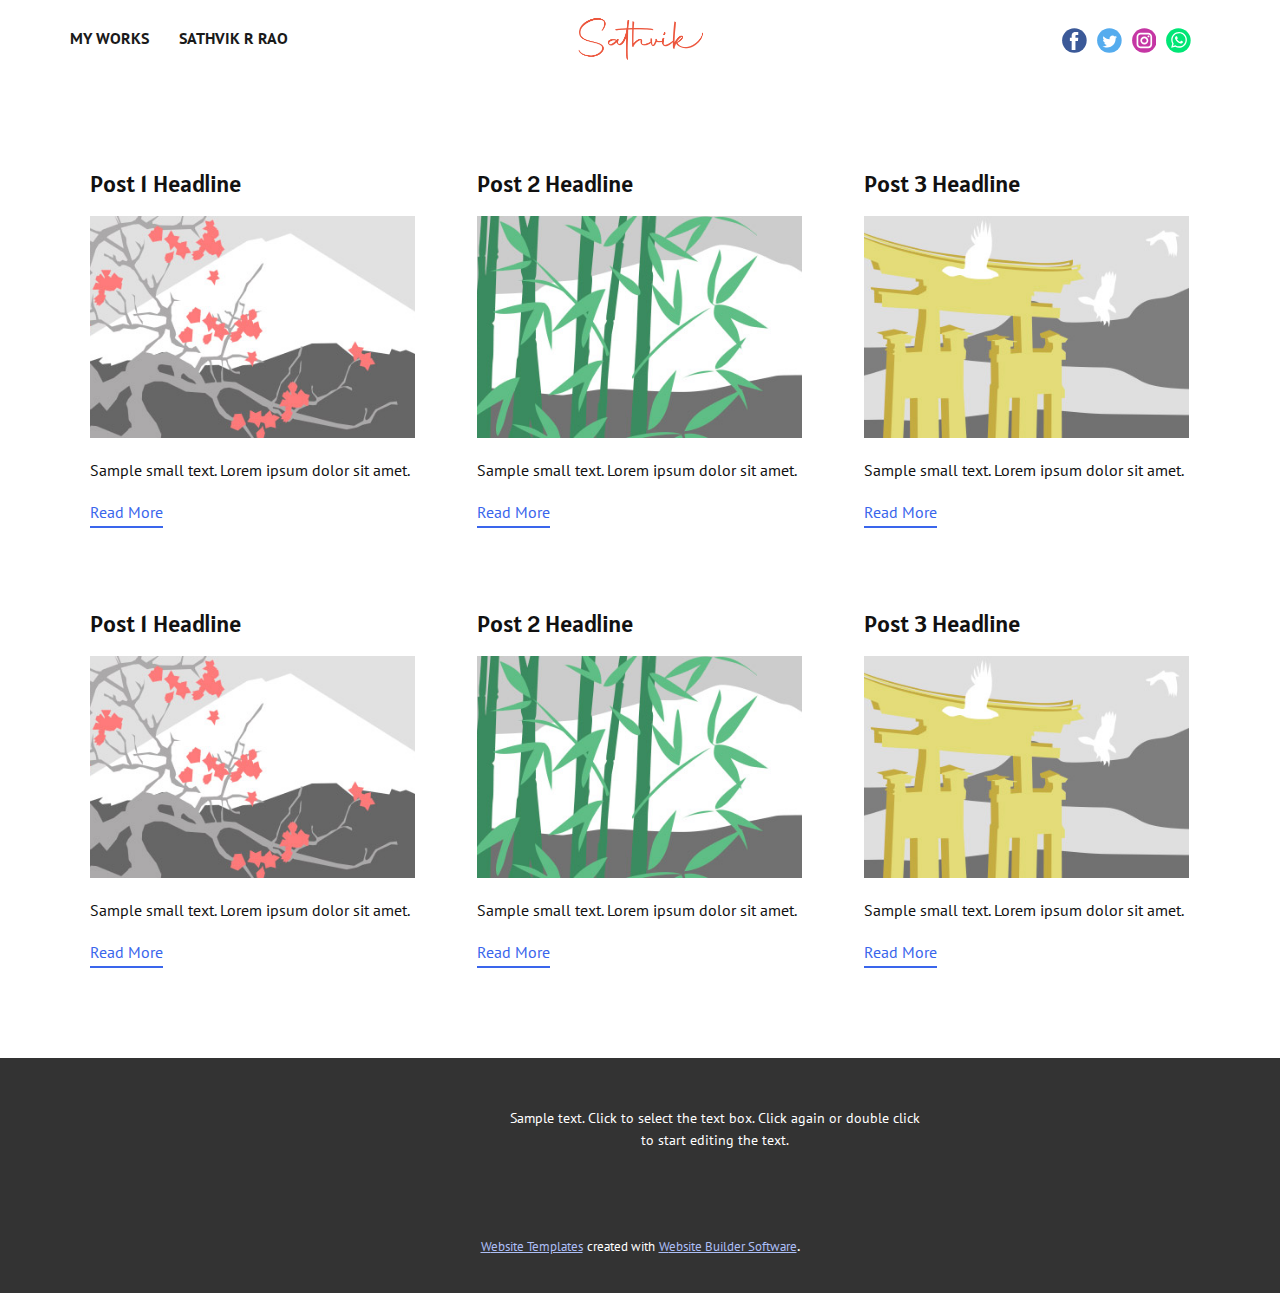
<file: blog/blog.html>
<html style="font-size: 16px;"><head>
    <meta name="viewport" content="width=device-width, initial-scale=1.0">
    <meta charset="utf-8">
    <meta name="keywords" content="">
    <meta name="description" content="">
    <meta name="page_type" content="np-template-header-footer-from-plugin">
    <title>Blog Template</title>
    <link rel="stylesheet" href="../nicepage.css" media="screen">
<link rel="stylesheet" href="../Blog-Template.css" media="screen">
    <script class="u-script" type="text/javascript" src="../jquery.js" defer=""></script>
    <script class="u-script" type="text/javascript" src="../nicepage.js" defer=""></script>
    <meta name="generator" content="Nicepage 3.23.2, nicepage.com">
    <link id="u-theme-google-font" rel="stylesheet" href="https://fonts.googleapis.com/css?family=PT+Sans:400,400i,700,700i|Alatsi:400">
    
    
    <script type="application/ld+json">{
		"@context": "http://schema.org",
		"@type": "Organization",
		"name": "",
		"logo": "images/Asset1name.png",
		"sameAs": [
				"https://www.facebook.com/sathvik.r.rao/",
				"https://twitter.com/sathvik_r_rao",
				"https://www.instagram.com/sathvik_r_rao/",
				"https://wa.me/message/GQJB4XXEBGCHM1"
		]
}</script>
    <meta name="theme-color" content="#3a66ec">
    <meta name="twitter:site" content="@">
    <meta name="twitter:card" content="summary_large_image">
    <meta name="twitter:title" content="Blog Template">
    <meta name="twitter:description" content="">
  </head>
  <body class="u-body"><header class="u-clearfix u-header u-header" id="sec-bae1"><div class="u-clearfix u-sheet u-sheet-1">
        <a href="https://nicepage.com" class="u-image u-logo u-image-1" data-image-width="1948" data-image-height="875" data-animation-name="fadeIn" data-animation-duration="1000" data-animation-delay="0" data-animation-direction="Down">
          <img src="../images/Asset1name.png" class="u-logo-image u-logo-image-1">
        </a>
        <nav class="u-align-left u-hidden-sm u-hidden-xs u-menu u-menu-dropdown u-offcanvas u-menu-1">
          <div class="menu-collapse" style="font-size: 1rem; letter-spacing: 0px; font-weight: 700; text-transform: uppercase;">
            <a class="u-button-style u-custom-active-border-color u-custom-active-color u-custom-border u-custom-border-color u-custom-borders u-custom-hover-border-color u-custom-hover-color u-custom-left-right-menu-spacing u-custom-padding-bottom u-custom-text-active-color u-custom-text-color u-custom-text-hover-color u-custom-top-bottom-menu-spacing u-nav-link" href="#" style="padding: 1px 0px; font-size: calc(1em + 2px);">
              <svg class="u-svg-link" preserveAspectRatio="xMidYMin slice" viewBox="0 0 302 302" style=""><use xmlns:xlink="http://www.w3.org/1999/xlink" xlink:href="#svg-8a8f"></use></svg>
              <svg xmlns="http://www.w3.org/2000/svg" xmlns:xlink="http://www.w3.org/1999/xlink" version="1.1" id="svg-8a8f" x="0px" y="0px" viewBox="0 0 302 302" style="enable-background:new 0 0 302 302;" xml:space="preserve" class="u-svg-content"><g><rect y="36" width="302" height="30"></rect><rect y="236" width="302" height="30"></rect><rect y="136" width="302" height="30"></rect>
</g><g></g><g></g><g></g><g></g><g></g><g></g><g></g><g></g><g></g><g></g><g></g><g></g><g></g><g></g><g></g></svg>
            </a>
          </div>
          <div class="u-custom-menu u-nav-container">
            <ul class="u-nav u-spacing-30 u-unstyled u-nav-1"><li class="u-nav-item"><a class="u-border-2 u-border-active-palette-1-base u-border-hover-palette-1-base u-border-no-left u-border-no-right u-border-no-top u-button-style u-nav-link u-text-active-palette-1-base u-text-grey-90 u-text-hover-grey-90" href="../Sathvik-R-Rao.html" style="padding: 10px 0px;">MY WORKS</a>
</li><li class="u-nav-item"><a class="u-border-2 u-border-active-palette-1-base u-border-hover-palette-1-base u-border-no-left u-border-no-right u-border-no-top u-button-style u-nav-link u-text-active-palette-1-base u-text-grey-90 u-text-hover-grey-90" href="../Sathvik-R-Rao.html" style="padding: 10px 0px;">Sathvik R Rao</a>
</li></ul>
          </div>
          <div class="u-custom-menu u-nav-container-collapse">
            <div class="u-align-center u-black u-container-style u-inner-container-layout u-opacity u-opacity-95 u-sidenav">
              <div class="u-sidenav-overflow">
                <div class="u-menu-close"></div>
                <ul class="u-align-center u-nav u-popupmenu-items u-unstyled u-nav-2"><li class="u-nav-item"><a class="u-button-style u-nav-link" href="../Sathvik-R-Rao.html" style="padding: 10px 0px;">MY WORKS</a>
</li><li class="u-nav-item"><a class="u-button-style u-nav-link" href="../Sathvik-R-Rao.html" style="padding: 10px 0px;">Sathvik R Rao</a>
</li></ul>
              </div>
            </div>
            <div class="u-black u-menu-overlay u-opacity u-opacity-70"></div>
          </div>
        </nav>
        <div class="u-social-icons u-spacing-10 u-social-icons-1">
          <a class="u-social-url" title="facebook" target="_blank" href="https://www.facebook.com/sathvik.r.rao/"><span class="u-icon u-social-facebook u-social-icon u-icon-1"><svg class="u-svg-link" preserveAspectRatio="xMidYMin slice" viewBox="0 0 112 112" style=""><use xmlns:xlink="http://www.w3.org/1999/xlink" xlink:href="#svg-3606"></use></svg><svg class="u-svg-content" viewBox="0 0 112 112" x="0" y="0" id="svg-3606"><circle fill="currentColor" cx="56.1" cy="56.1" r="55"></circle><path fill="#FFFFFF" d="M73.5,31.6h-9.1c-1.4,0-3.6,0.8-3.6,3.9v8.5h12.6L72,58.3H60.8v40.8H43.9V58.3h-8V43.9h8v-9.2
            c0-6.7,3.1-17,17-17h12.5v13.9H73.5z"></path></svg></span>
          </a>
          <a class="u-social-url" title="twitter" target="_blank" href="https://twitter.com/sathvik_r_rao"><span class="u-icon u-social-icon u-social-twitter u-icon-2"><svg class="u-svg-link" preserveAspectRatio="xMidYMin slice" viewBox="0 0 112 112" style=""><use xmlns:xlink="http://www.w3.org/1999/xlink" xlink:href="#svg-bb9b"></use></svg><svg class="u-svg-content" viewBox="0 0 112 112" x="0" y="0" id="svg-bb9b"><circle fill="currentColor" class="st0" cx="56.1" cy="56.1" r="55"></circle><path fill="#FFFFFF" d="M83.8,47.3c0,0.6,0,1.2,0,1.7c0,17.7-13.5,38.2-38.2,38.2C38,87.2,31,85,25,81.2c1,0.1,2.1,0.2,3.2,0.2
            c6.3,0,12.1-2.1,16.7-5.7c-5.9-0.1-10.8-4-12.5-9.3c0.8,0.2,1.7,0.2,2.5,0.2c1.2,0,2.4-0.2,3.5-0.5c-6.1-1.2-10.8-6.7-10.8-13.1
            c0-0.1,0-0.1,0-0.2c1.8,1,3.9,1.6,6.1,1.7c-3.6-2.4-6-6.5-6-11.2c0-2.5,0.7-4.8,1.8-6.7c6.6,8.1,16.5,13.5,27.6,14
            c-0.2-1-0.3-2-0.3-3.1c0-7.4,6-13.4,13.4-13.4c3.9,0,7.3,1.6,9.8,4.2c3.1-0.6,5.9-1.7,8.5-3.3c-1,3.1-3.1,5.8-5.9,7.4
            c2.7-0.3,5.3-1,7.7-2.1C88.7,43,86.4,45.4,83.8,47.3z"></path></svg></span>
          </a>
          <a class="u-social-url" title="instagram" target="_blank" href="https://www.instagram.com/sathvik_r_rao/"><span class="u-icon u-social-icon u-social-instagram u-icon-3"><svg class="u-svg-link" preserveAspectRatio="xMidYMin slice" viewBox="0 0 112 112" style=""><use xmlns:xlink="http://www.w3.org/1999/xlink" xlink:href="#svg-5586"></use></svg><svg class="u-svg-content" viewBox="0 0 112 112" x="0" y="0" id="svg-5586"><circle fill="currentColor" cx="56.1" cy="56.1" r="55"></circle><path fill="#FFFFFF" d="M55.9,38.2c-9.9,0-17.9,8-17.9,17.9C38,66,46,74,55.9,74c9.9,0,17.9-8,17.9-17.9C73.8,46.2,65.8,38.2,55.9,38.2
            z M55.9,66.4c-5.7,0-10.3-4.6-10.3-10.3c-0.1-5.7,4.6-10.3,10.3-10.3c5.7,0,10.3,4.6,10.3,10.3C66.2,61.8,61.6,66.4,55.9,66.4z"></path><path fill="#FFFFFF" d="M74.3,33.5c-2.3,0-4.2,1.9-4.2,4.2s1.9,4.2,4.2,4.2s4.2-1.9,4.2-4.2S76.6,33.5,74.3,33.5z"></path><path fill="#FFFFFF" d="M73.1,21.3H38.6c-9.7,0-17.5,7.9-17.5,17.5v34.5c0,9.7,7.9,17.6,17.5,17.6h34.5c9.7,0,17.5-7.9,17.5-17.5V38.8
            C90.6,29.1,82.7,21.3,73.1,21.3z M83,73.3c0,5.5-4.5,9.9-9.9,9.9H38.6c-5.5,0-9.9-4.5-9.9-9.9V38.8c0-5.5,4.5-9.9,9.9-9.9h34.5
            c5.5,0,9.9,4.5,9.9,9.9V73.3z"></path></svg></span>
          </a>
          <a class="u-social-url" target="_blank" title="Whatsapp" href="https://wa.me/message/GQJB4XXEBGCHM1"><span class="u-icon u-social-icon u-social-whatsapp u-icon-4"><svg class="u-svg-link" preserveAspectRatio="xMidYMin slice" viewBox="0 0 112 112" style=""><use xmlns:xlink="http://www.w3.org/1999/xlink" xlink:href="#svg-9a5d"></use></svg><svg class="u-svg-content" viewBox="0 0 112 112" x="0" y="0" id="svg-9a5d"><circle fill="currentColor" cx="56.1" cy="56.1" r="55"></circle><path fill="#FFFFFF" d="M83.8,28.3C77.2,21.7,68.4,18,59,18c-19.3,0-35.1,15.7-35.1,35.1c0,6.2,1.6,12.2,4.7,17.5l-5,18.2L42.2,84
	c5.1,2.8,10.9,4.3,16.8,4.3h0l0,0c19.3,0,35.1-15.7,35.1-35.1C94.1,43.8,90.5,35,83.8,28.3 M59,82.3L59,82.3
	c-5.2,0-10.4-1.4-14.9-4.1l-1.1-0.6l-11,2.9L35,69.8l-0.7-1.1c-2.9-4.6-4.5-10-4.5-15.5C29.8,37,42.9,24,59,24
	c7.8,0,15.1,3,20.6,8.6c5.5,5.5,8.5,12.8,8.5,20.6C88.2,69.2,75.1,82.3,59,82.3 M75,60.5c-0.9-0.4-5.2-2.6-6-2.9
	c-0.8-0.3-1.4-0.4-2,0.4s-2.3,2.9-2.8,3.4c-0.5,0.6-1,0.7-1.9,0.2c-0.9-0.4-3.7-1.4-7.1-4.4c-2.6-2.3-4.4-5.2-4.9-6.1
	c-0.5-0.9-0.1-1.4,0.4-1.8c0.4-0.4,0.9-1,1.3-1.5c0.4-0.5,0.6-0.9,0.9-1.5c0.3-0.6,0.1-1.1-0.1-1.5c-0.2-0.4-2-4.8-2.7-6.5
	c-0.7-1.7-1.4-1.5-2-1.5c-0.5,0-1.1,0-1.7,0c-0.6,0-1.5,0.2-2.3,1.1c-0.8,0.9-3.1,3-3.1,7.3c0,4.3,3.1,8.5,3.6,9.1
	c0.4,0.6,6.2,9.4,15,13.2c2.1,0.9,3.7,1.4,5,1.8c2.1,0.7,4,0.6,5.5,0.3c1.7-0.3,5.2-2.1,5.9-4.2c0.7-2,0.7-3.8,0.5-4.2
	C76.5,61.1,75.9,60.9,75,60.5"></path></svg></span>
          </a>
        </div>
      </div></header>
    <section class="u-clearfix u-section-1" id="sec-28ef">
      <div class="u-clearfix u-sheet u-valign-middle u-sheet-1"><!--blog--><!--blog_options_json--><!--{"type":"Recent","source":"","tags":"","count":""}--><!--/blog_options_json-->
        <div class="u-blog u-expanded-width u-repeater u-repeater-1"><!--blog_post-->
          <div class="u-blog-post u-container-style u-repeater-item u-white u-repeater-item-1">
            <div class="u-container-layout u-similar-container u-valign-top u-container-layout-1"><!--blog_post_header-->
              <h4 class="u-blog-control u-text u-text-1">
                <a class="u-post-header-link" href="../blog/post.html"><!--blog_post_header_content-->Post 1 Headline<!--/blog_post_header_content--></a>
              </h4><!--/blog_post_header--><!--blog_post_image-->
              <a class="u-post-header-link" href="../blog/post.html"><img alt="" class="u-blog-control u-expanded-width u-image u-image-default u-image-1" src="[data-uri]"></a><!--/blog_post_image--><!--blog_post_content-->
              <div class="u-blog-control u-post-content u-text u-text-2 fr-view">Sample small text. Lorem ipsum dolor sit amet.</div><!--/blog_post_content--><!--blog_post_readmore--><!--options_json--><!--{"content":""}--><!--/options_json-->
              <a href="../blog/post.html" class="u-blog-control u-border-2 u-border-palette-1-base u-btn u-btn-rectangle u-button-style u-none u-btn-1"><!--blog_post_readmore_content-->Read More<!--/blog_post_readmore_content--></a><!--/blog_post_readmore-->
            </div>
          </div><div class="u-blog-post u-container-style u-repeater-item u-video-cover u-white">
            <div class="u-container-layout u-similar-container u-valign-top u-container-layout-2"><!--blog_post_header-->
              <h4 class="u-blog-control u-text u-text-3">
                <a class="u-post-header-link" href="../blog/post-1.html"><!--blog_post_header_content-->Post 2 Headline<!--/blog_post_header_content--></a>
              </h4><!--/blog_post_header--><!--blog_post_image-->
              <a class="u-post-header-link" href="../blog/post-1.html"><img alt="" class="u-blog-control u-expanded-width u-image u-image-default u-image-2" src="[data-uri]"></a><!--/blog_post_image--><!--blog_post_content-->
              <div class="u-blog-control u-post-content u-text u-text-4 fr-view">Sample small text. Lorem ipsum dolor sit amet.</div><!--/blog_post_content--><!--blog_post_readmore--><!--options_json--><!--{"content":""}--><!--/options_json-->
              <a href="../blog/post-1.html" class="u-blog-control u-border-2 u-border-palette-1-base u-btn u-btn-rectangle u-button-style u-none u-btn-2"><!--blog_post_readmore_content-->Read More<!--/blog_post_readmore_content--></a><!--/blog_post_readmore-->
            </div>
          </div><div class="u-blog-post u-container-style u-repeater-item u-video-cover u-white">
            <div class="u-container-layout u-similar-container u-valign-top u-container-layout-3"><!--blog_post_header-->
              <h4 class="u-blog-control u-text u-text-5">
                <a class="u-post-header-link" href="../blog/post-2.html"><!--blog_post_header_content-->Post 3 Headline<!--/blog_post_header_content--></a>
              </h4><!--/blog_post_header--><!--blog_post_image-->
              <a class="u-post-header-link" href="../blog/post-2.html"><img alt="" class="u-blog-control u-expanded-width u-image u-image-default u-image-3" src="[data-uri]"></a><!--/blog_post_image--><!--blog_post_content-->
              <div class="u-blog-control u-post-content u-text u-text-6 fr-view">Sample small text. Lorem ipsum dolor sit amet.</div><!--/blog_post_content--><!--blog_post_readmore--><!--options_json--><!--{"content":""}--><!--/options_json-->
              <a href="../blog/post-2.html" class="u-blog-control u-border-2 u-border-palette-1-base u-btn u-btn-rectangle u-button-style u-none u-btn-3"><!--blog_post_readmore_content-->Read More<!--/blog_post_readmore_content--></a><!--/blog_post_readmore-->
            </div>
          </div><div class="u-blog-post u-container-style u-repeater-item u-white u-repeater-item-1">
            <div class="u-container-layout u-similar-container u-valign-top u-container-layout-1"><!--blog_post_header-->
              <h4 class="u-blog-control u-text u-text-1">
                <a class="u-post-header-link" href="../blog/post-3.html"><!--blog_post_header_content-->Post 1 Headline<!--/blog_post_header_content--></a>
              </h4><!--/blog_post_header--><!--blog_post_image-->
              <a class="u-post-header-link" href="../blog/post-3.html"><img alt="" class="u-blog-control u-expanded-width u-image u-image-default u-image-1" src="[data-uri]"></a><!--/blog_post_image--><!--blog_post_content-->
              <div class="u-blog-control u-post-content u-text u-text-2 fr-view">Sample small text. Lorem ipsum dolor sit amet.</div><!--/blog_post_content--><!--blog_post_readmore--><!--options_json--><!--{"content":""}--><!--/options_json-->
              <a href="../blog/post-3.html" class="u-blog-control u-border-2 u-border-palette-1-base u-btn u-btn-rectangle u-button-style u-none u-btn-1"><!--blog_post_readmore_content-->Read More<!--/blog_post_readmore_content--></a><!--/blog_post_readmore-->
            </div>
          </div><div class="u-blog-post u-container-style u-repeater-item u-video-cover u-white">
            <div class="u-container-layout u-similar-container u-valign-top u-container-layout-2"><!--blog_post_header-->
              <h4 class="u-blog-control u-text u-text-3">
                <a class="u-post-header-link" href="../blog/post-4.html"><!--blog_post_header_content-->Post 2 Headline<!--/blog_post_header_content--></a>
              </h4><!--/blog_post_header--><!--blog_post_image-->
              <a class="u-post-header-link" href="../blog/post-4.html"><img alt="" class="u-blog-control u-expanded-width u-image u-image-default u-image-2" src="[data-uri]"></a><!--/blog_post_image--><!--blog_post_content-->
              <div class="u-blog-control u-post-content u-text u-text-4 fr-view">Sample small text. Lorem ipsum dolor sit amet.</div><!--/blog_post_content--><!--blog_post_readmore--><!--options_json--><!--{"content":""}--><!--/options_json-->
              <a href="../blog/post-4.html" class="u-blog-control u-border-2 u-border-palette-1-base u-btn u-btn-rectangle u-button-style u-none u-btn-2"><!--blog_post_readmore_content-->Read More<!--/blog_post_readmore_content--></a><!--/blog_post_readmore-->
            </div>
          </div><div class="u-blog-post u-container-style u-repeater-item u-video-cover u-white">
            <div class="u-container-layout u-similar-container u-valign-top u-container-layout-3"><!--blog_post_header-->
              <h4 class="u-blog-control u-text u-text-5">
                <a class="u-post-header-link" href="../blog/post-5.html"><!--blog_post_header_content-->Post 3 Headline<!--/blog_post_header_content--></a>
              </h4><!--/blog_post_header--><!--blog_post_image-->
              <a class="u-post-header-link" href="../blog/post-5.html"><img alt="" class="u-blog-control u-expanded-width u-image u-image-default u-image-3" src="[data-uri]"></a><!--/blog_post_image--><!--blog_post_content-->
              <div class="u-blog-control u-post-content u-text u-text-6 fr-view">Sample small text. Lorem ipsum dolor sit amet.</div><!--/blog_post_content--><!--blog_post_readmore--><!--options_json--><!--{"content":""}--><!--/options_json-->
              <a href="../blog/post-5.html" class="u-blog-control u-border-2 u-border-palette-1-base u-btn u-btn-rectangle u-button-style u-none u-btn-3"><!--blog_post_readmore_content-->Read More<!--/blog_post_readmore_content--></a><!--/blog_post_readmore-->
            </div>
          </div><!--/blog_post--><!--blog_post-->
          <!--/blog_post--><!--blog_post-->
          <!--/blog_post-->
        </div><!--/blog-->
      </div>
    </section>
    
    
    <footer class="u-align-center u-clearfix u-footer u-grey-80 u-footer" id="sec-d13a"><div class="u-clearfix u-sheet u-valign-middle u-sheet-1">
        <p class="u-small-text u-text u-text-variant u-text-1">Sample text. Click to select the text box. Click again or double click to start editing the text.</p>
      </div></footer>
    <section class="u-backlink u-clearfix u-grey-80">
      <a class="u-link" href="https://nicepage.com/website-templates" target="_blank">
        <span>Website Templates</span>
      </a>
      <p class="u-text">
        <span>created with</span>
      </p>
      <a class="u-link" href="https://nicepage.com/" target="_blank">
        <span>Website Builder Software</span>
      </a>. 
    </section>
  
</body></html>
</file>
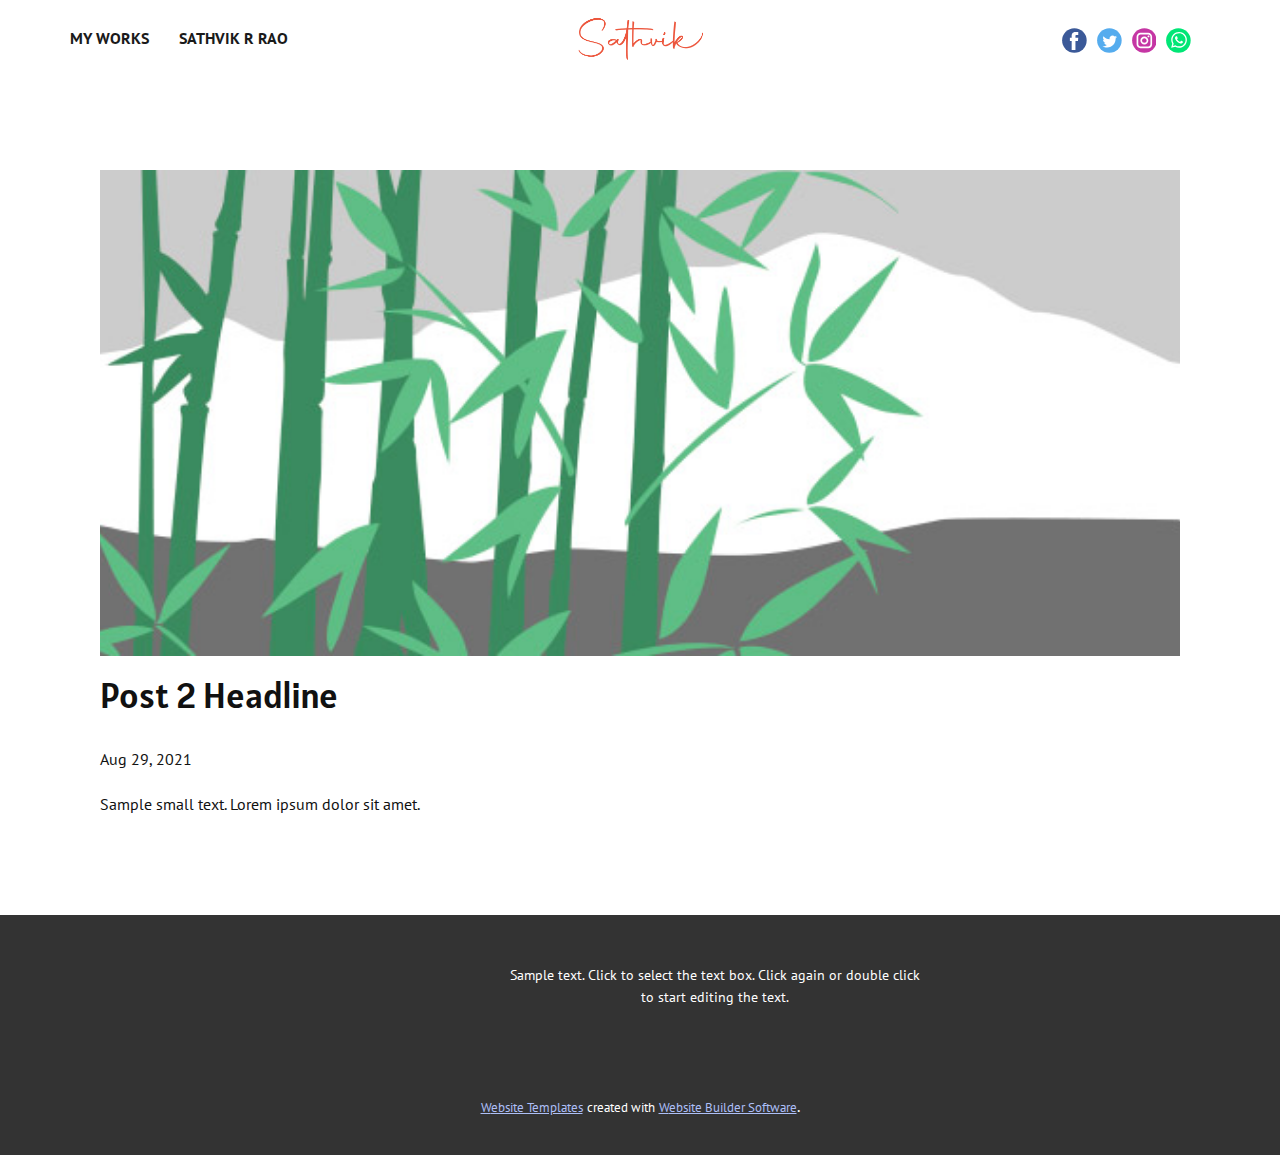
<file: blog/post-1.html>
<!doctype html>
<html style="font-size: 16px;"><head>
    <meta name="viewport" content="width=device-width, initial-scale=1.0">
    <meta charset="utf-8">
    <meta name="keywords" content="Post 1 Headline">
    <meta name="description" content="">
    <meta name="page_type" content="np-template-header-footer-from-plugin">
    <title>Post 2 Headline</title>
    <link rel="stylesheet" href="../nicepage.css" media="screen">
<link rel="stylesheet" href="../Post-Template.css" media="screen">
    <script class="u-script" type="text/javascript" src="../jquery.js" defer=""></script>
    <script class="u-script" type="text/javascript" src="../nicepage.js" defer=""></script>
    <meta name="generator" content="Nicepage 3.23.2, nicepage.com">
    <link id="u-theme-google-font" rel="stylesheet" href="https://fonts.googleapis.com/css?family=PT+Sans:400,400i,700,700i|Alatsi:400">
    
    
    <script type="application/ld+json">{
		"@context": "http://schema.org",
		"@type": "Organization",
		"name": "",
		"logo": "images/Asset1name.png",
		"sameAs": [
				"https://www.facebook.com/sathvik.r.rao/",
				"https://twitter.com/sathvik_r_rao",
				"https://www.instagram.com/sathvik_r_rao/",
				"https://wa.me/message/GQJB4XXEBGCHM1"
		]
}</script>
    <meta name="theme-color" content="#3a66ec">
    <meta name="twitter:site" content="@">
    <meta name="twitter:card" content="summary_large_image">
    <meta name="twitter:title" content="Post Template">
    <meta name="twitter:description" content="">
  </head>
  <body class="u-body"><header class="u-clearfix u-header u-header" id="sec-bae1"><div class="u-clearfix u-sheet u-sheet-1">
        <a href="https://nicepage.com" class="u-image u-logo u-image-1" data-image-width="1948" data-image-height="875" data-animation-name="fadeIn" data-animation-duration="1000" data-animation-delay="0" data-animation-direction="Down">
          <img src="../images/Asset1name.png" class="u-logo-image u-logo-image-1">
        </a>
        <nav class="u-align-left u-hidden-sm u-hidden-xs u-menu u-menu-dropdown u-offcanvas u-menu-1">
          <div class="menu-collapse" style="font-size: 1rem; letter-spacing: 0px; font-weight: 700; text-transform: uppercase;">
            <a class="u-button-style u-custom-active-border-color u-custom-active-color u-custom-border u-custom-border-color u-custom-borders u-custom-hover-border-color u-custom-hover-color u-custom-left-right-menu-spacing u-custom-padding-bottom u-custom-text-active-color u-custom-text-color u-custom-text-hover-color u-custom-top-bottom-menu-spacing u-nav-link" href="#" style="padding: 1px 0px; font-size: calc(1em + 2px);">
              <svg class="u-svg-link" preserveAspectRatio="xMidYMin slice" viewBox="0 0 302 302" style=""><use xmlns:xlink="http://www.w3.org/1999/xlink" xlink:href="#svg-8a8f"></use></svg>
              <svg xmlns="http://www.w3.org/2000/svg" xmlns:xlink="http://www.w3.org/1999/xlink" version="1.1" id="svg-8a8f" x="0px" y="0px" viewBox="0 0 302 302" style="enable-background:new 0 0 302 302;" xml:space="preserve" class="u-svg-content"><g><rect y="36" width="302" height="30"></rect><rect y="236" width="302" height="30"></rect><rect y="136" width="302" height="30"></rect>
</g><g></g><g></g><g></g><g></g><g></g><g></g><g></g><g></g><g></g><g></g><g></g><g></g><g></g><g></g><g></g></svg>
            </a>
          </div>
          <div class="u-custom-menu u-nav-container">
            <ul class="u-nav u-spacing-30 u-unstyled u-nav-1"><li class="u-nav-item"><a class="u-border-2 u-border-active-palette-1-base u-border-hover-palette-1-base u-border-no-left u-border-no-right u-border-no-top u-button-style u-nav-link u-text-active-palette-1-base u-text-grey-90 u-text-hover-grey-90" href="../Sathvik-R-Rao.html" style="padding: 10px 0px;">MY WORKS</a>
</li><li class="u-nav-item"><a class="u-border-2 u-border-active-palette-1-base u-border-hover-palette-1-base u-border-no-left u-border-no-right u-border-no-top u-button-style u-nav-link u-text-active-palette-1-base u-text-grey-90 u-text-hover-grey-90" href="../Sathvik-R-Rao.html" style="padding: 10px 0px;">Sathvik R Rao</a>
</li></ul>
          </div>
          <div class="u-custom-menu u-nav-container-collapse">
            <div class="u-align-center u-black u-container-style u-inner-container-layout u-opacity u-opacity-95 u-sidenav">
              <div class="u-sidenav-overflow">
                <div class="u-menu-close"></div>
                <ul class="u-align-center u-nav u-popupmenu-items u-unstyled u-nav-2"><li class="u-nav-item"><a class="u-button-style u-nav-link" href="../Sathvik-R-Rao.html" style="padding: 10px 0px;">MY WORKS</a>
</li><li class="u-nav-item"><a class="u-button-style u-nav-link" href="../Sathvik-R-Rao.html" style="padding: 10px 0px;">Sathvik R Rao</a>
</li></ul>
              </div>
            </div>
            <div class="u-black u-menu-overlay u-opacity u-opacity-70"></div>
          </div>
        </nav>
        <div class="u-social-icons u-spacing-10 u-social-icons-1">
          <a class="u-social-url" title="facebook" target="_blank" href="https://www.facebook.com/sathvik.r.rao/"><span class="u-icon u-social-facebook u-social-icon u-icon-1"><svg class="u-svg-link" preserveAspectRatio="xMidYMin slice" viewBox="0 0 112 112" style=""><use xmlns:xlink="http://www.w3.org/1999/xlink" xlink:href="#svg-3606"></use></svg><svg class="u-svg-content" viewBox="0 0 112 112" x="0" y="0" id="svg-3606"><circle fill="currentColor" cx="56.1" cy="56.1" r="55"></circle><path fill="#FFFFFF" d="M73.5,31.6h-9.1c-1.4,0-3.6,0.8-3.6,3.9v8.5h12.6L72,58.3H60.8v40.8H43.9V58.3h-8V43.9h8v-9.2
            c0-6.7,3.1-17,17-17h12.5v13.9H73.5z"></path></svg></span>
          </a>
          <a class="u-social-url" title="twitter" target="_blank" href="https://twitter.com/sathvik_r_rao"><span class="u-icon u-social-icon u-social-twitter u-icon-2"><svg class="u-svg-link" preserveAspectRatio="xMidYMin slice" viewBox="0 0 112 112" style=""><use xmlns:xlink="http://www.w3.org/1999/xlink" xlink:href="#svg-bb9b"></use></svg><svg class="u-svg-content" viewBox="0 0 112 112" x="0" y="0" id="svg-bb9b"><circle fill="currentColor" class="st0" cx="56.1" cy="56.1" r="55"></circle><path fill="#FFFFFF" d="M83.8,47.3c0,0.6,0,1.2,0,1.7c0,17.7-13.5,38.2-38.2,38.2C38,87.2,31,85,25,81.2c1,0.1,2.1,0.2,3.2,0.2
            c6.3,0,12.1-2.1,16.7-5.7c-5.9-0.1-10.8-4-12.5-9.3c0.8,0.2,1.7,0.2,2.5,0.2c1.2,0,2.4-0.2,3.5-0.5c-6.1-1.2-10.8-6.7-10.8-13.1
            c0-0.1,0-0.1,0-0.2c1.8,1,3.9,1.6,6.1,1.7c-3.6-2.4-6-6.5-6-11.2c0-2.5,0.7-4.8,1.8-6.7c6.6,8.1,16.5,13.5,27.6,14
            c-0.2-1-0.3-2-0.3-3.1c0-7.4,6-13.4,13.4-13.4c3.9,0,7.3,1.6,9.8,4.2c3.1-0.6,5.9-1.7,8.5-3.3c-1,3.1-3.1,5.8-5.9,7.4
            c2.7-0.3,5.3-1,7.7-2.1C88.7,43,86.4,45.4,83.8,47.3z"></path></svg></span>
          </a>
          <a class="u-social-url" title="instagram" target="_blank" href="https://www.instagram.com/sathvik_r_rao/"><span class="u-icon u-social-icon u-social-instagram u-icon-3"><svg class="u-svg-link" preserveAspectRatio="xMidYMin slice" viewBox="0 0 112 112" style=""><use xmlns:xlink="http://www.w3.org/1999/xlink" xlink:href="#svg-5586"></use></svg><svg class="u-svg-content" viewBox="0 0 112 112" x="0" y="0" id="svg-5586"><circle fill="currentColor" cx="56.1" cy="56.1" r="55"></circle><path fill="#FFFFFF" d="M55.9,38.2c-9.9,0-17.9,8-17.9,17.9C38,66,46,74,55.9,74c9.9,0,17.9-8,17.9-17.9C73.8,46.2,65.8,38.2,55.9,38.2
            z M55.9,66.4c-5.7,0-10.3-4.6-10.3-10.3c-0.1-5.7,4.6-10.3,10.3-10.3c5.7,0,10.3,4.6,10.3,10.3C66.2,61.8,61.6,66.4,55.9,66.4z"></path><path fill="#FFFFFF" d="M74.3,33.5c-2.3,0-4.2,1.9-4.2,4.2s1.9,4.2,4.2,4.2s4.2-1.9,4.2-4.2S76.6,33.5,74.3,33.5z"></path><path fill="#FFFFFF" d="M73.1,21.3H38.6c-9.7,0-17.5,7.9-17.5,17.5v34.5c0,9.7,7.9,17.6,17.5,17.6h34.5c9.7,0,17.5-7.9,17.5-17.5V38.8
            C90.6,29.1,82.7,21.3,73.1,21.3z M83,73.3c0,5.5-4.5,9.9-9.9,9.9H38.6c-5.5,0-9.9-4.5-9.9-9.9V38.8c0-5.5,4.5-9.9,9.9-9.9h34.5
            c5.5,0,9.9,4.5,9.9,9.9V73.3z"></path></svg></span>
          </a>
          <a class="u-social-url" target="_blank" title="Whatsapp" href="https://wa.me/message/GQJB4XXEBGCHM1"><span class="u-icon u-social-icon u-social-whatsapp u-icon-4"><svg class="u-svg-link" preserveAspectRatio="xMidYMin slice" viewBox="0 0 112 112" style=""><use xmlns:xlink="http://www.w3.org/1999/xlink" xlink:href="#svg-9a5d"></use></svg><svg class="u-svg-content" viewBox="0 0 112 112" x="0" y="0" id="svg-9a5d"><circle fill="currentColor" cx="56.1" cy="56.1" r="55"></circle><path fill="#FFFFFF" d="M83.8,28.3C77.2,21.7,68.4,18,59,18c-19.3,0-35.1,15.7-35.1,35.1c0,6.2,1.6,12.2,4.7,17.5l-5,18.2L42.2,84
	c5.1,2.8,10.9,4.3,16.8,4.3h0l0,0c19.3,0,35.1-15.7,35.1-35.1C94.1,43.8,90.5,35,83.8,28.3 M59,82.3L59,82.3
	c-5.2,0-10.4-1.4-14.9-4.1l-1.1-0.6l-11,2.9L35,69.8l-0.7-1.1c-2.9-4.6-4.5-10-4.5-15.5C29.8,37,42.9,24,59,24
	c7.8,0,15.1,3,20.6,8.6c5.5,5.5,8.5,12.8,8.5,20.6C88.2,69.2,75.1,82.3,59,82.3 M75,60.5c-0.9-0.4-5.2-2.6-6-2.9
	c-0.8-0.3-1.4-0.4-2,0.4s-2.3,2.9-2.8,3.4c-0.5,0.6-1,0.7-1.9,0.2c-0.9-0.4-3.7-1.4-7.1-4.4c-2.6-2.3-4.4-5.2-4.9-6.1
	c-0.5-0.9-0.1-1.4,0.4-1.8c0.4-0.4,0.9-1,1.3-1.5c0.4-0.5,0.6-0.9,0.9-1.5c0.3-0.6,0.1-1.1-0.1-1.5c-0.2-0.4-2-4.8-2.7-6.5
	c-0.7-1.7-1.4-1.5-2-1.5c-0.5,0-1.1,0-1.7,0c-0.6,0-1.5,0.2-2.3,1.1c-0.8,0.9-3.1,3-3.1,7.3c0,4.3,3.1,8.5,3.6,9.1
	c0.4,0.6,6.2,9.4,15,13.2c2.1,0.9,3.7,1.4,5,1.8c2.1,0.7,4,0.6,5.5,0.3c1.7-0.3,5.2-2.1,5.9-4.2c0.7-2,0.7-3.8,0.5-4.2
	C76.5,61.1,75.9,60.9,75,60.5"></path></svg></span>
          </a>
        </div>
      </div></header>
    <section class="u-align-center u-clearfix u-section-1" id="sec-6134">
      <div class="u-clearfix u-sheet u-valign-middle-md u-valign-middle-sm u-valign-middle-xs u-sheet-1"><!--post_details--><!--post_details_options_json--><!--{"source":""}--><!--/post_details_options_json--><!--blog_post-->
        <div class="u-container-style u-expanded-width u-post-details u-post-details-1">
          <div class="u-container-layout u-valign-middle u-container-layout-1"><!--blog_post_image-->
            <img alt="" class="u-blog-control u-expanded-width u-image u-image-default u-image-1" src="[data-uri]"><!--/blog_post_image--><!--blog_post_header-->
            <h2 class="u-blog-control u-text u-text-1">Post 2 Headline</h2><!--/blog_post_header--><!--blog_post_metadata-->
            <div class="u-blog-control u-metadata u-metadata-1"><!--blog_post_metadata_date-->
              <span class="u-meta-date u-meta-icon">Aug 29, 2021</span><!--/blog_post_metadata_date--><!--blog_post_metadata_category-->
              <!--/blog_post_metadata_category--><!--blog_post_metadata_comments-->
              <!--/blog_post_metadata_comments-->
            </div><!--/blog_post_metadata--><!--blog_post_content-->
            <div class="u-align-justify u-blog-control u-post-content u-text u-text-2 fr-view">
  Sample small text. Lorem ipsum dolor sit amet.
  </div><!--/blog_post_content-->
          </div>
        </div><!--/blog_post--><!--/post_details-->
      </div>
    </section>
    
    
    <footer class="u-align-center u-clearfix u-footer u-grey-80 u-footer" id="sec-d13a"><div class="u-clearfix u-sheet u-valign-middle u-sheet-1">
        <p class="u-small-text u-text u-text-variant u-text-1">Sample text. Click to select the text box. Click again or double click to start editing the text.</p>
      </div></footer>
    <section class="u-backlink u-clearfix u-grey-80">
      <a class="u-link" href="https://nicepage.com/website-templates" target="_blank">
        <span>Website Templates</span>
      </a>
      <p class="u-text">
        <span>created with</span>
      </p>
      <a class="u-link" href="https://nicepage.com/" target="_blank">
        <span>Website Builder Software</span>
      </a>. 
    </section>
  
</body></html>
</file>
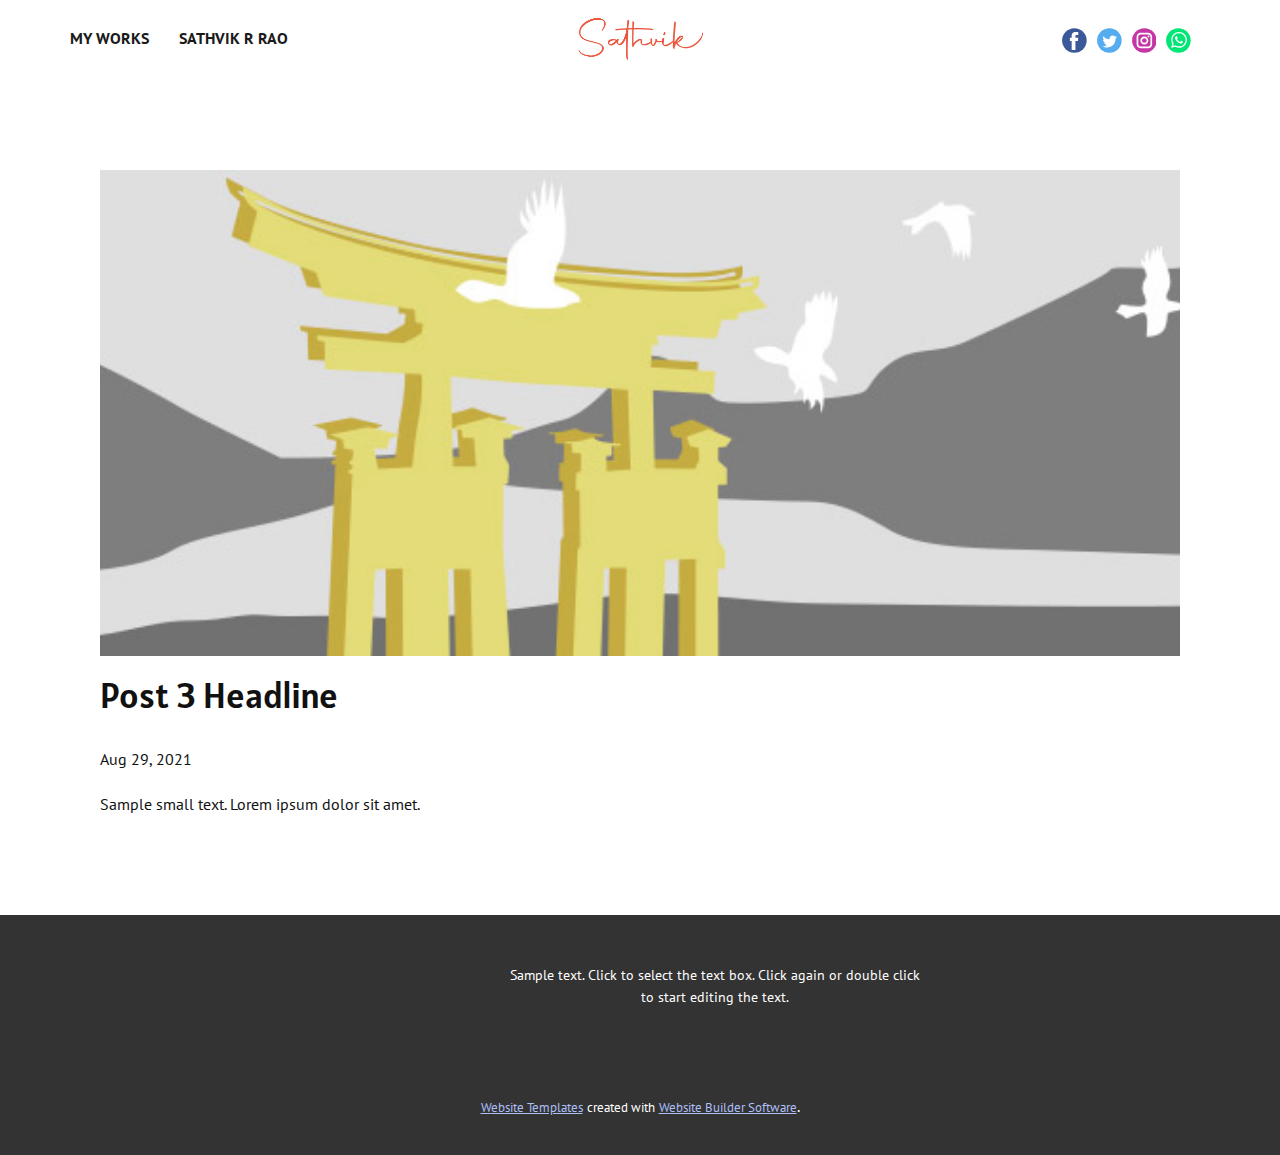
<file: blog/post-2.html>
<!doctype html>
<html style="font-size: 16px;"><head>
    <meta name="viewport" content="width=device-width, initial-scale=1.0">
    <meta charset="utf-8">
    <meta name="keywords" content="Post 1 Headline">
    <meta name="description" content="">
    <meta name="page_type" content="np-template-header-footer-from-plugin">
    <title>Post 3 Headline</title>
    <link rel="stylesheet" href="../nicepage.css" media="screen">
<link rel="stylesheet" href="../Post-Template.css" media="screen">
    <script class="u-script" type="text/javascript" src="../jquery.js" defer=""></script>
    <script class="u-script" type="text/javascript" src="../nicepage.js" defer=""></script>
    <meta name="generator" content="Nicepage 3.23.2, nicepage.com">
    <link id="u-theme-google-font" rel="stylesheet" href="https://fonts.googleapis.com/css?family=PT+Sans:400,400i,700,700i|Alatsi:400">
    
    
    <script type="application/ld+json">{
		"@context": "http://schema.org",
		"@type": "Organization",
		"name": "",
		"logo": "images/Asset1name.png",
		"sameAs": [
				"https://www.facebook.com/sathvik.r.rao/",
				"https://twitter.com/sathvik_r_rao",
				"https://www.instagram.com/sathvik_r_rao/",
				"https://wa.me/message/GQJB4XXEBGCHM1"
		]
}</script>
    <meta name="theme-color" content="#3a66ec">
    <meta name="twitter:site" content="@">
    <meta name="twitter:card" content="summary_large_image">
    <meta name="twitter:title" content="Post Template">
    <meta name="twitter:description" content="">
  </head>
  <body class="u-body"><header class="u-clearfix u-header u-header" id="sec-bae1"><div class="u-clearfix u-sheet u-sheet-1">
        <a href="https://nicepage.com" class="u-image u-logo u-image-1" data-image-width="1948" data-image-height="875" data-animation-name="fadeIn" data-animation-duration="1000" data-animation-delay="0" data-animation-direction="Down">
          <img src="../images/Asset1name.png" class="u-logo-image u-logo-image-1">
        </a>
        <nav class="u-align-left u-hidden-sm u-hidden-xs u-menu u-menu-dropdown u-offcanvas u-menu-1">
          <div class="menu-collapse" style="font-size: 1rem; letter-spacing: 0px; font-weight: 700; text-transform: uppercase;">
            <a class="u-button-style u-custom-active-border-color u-custom-active-color u-custom-border u-custom-border-color u-custom-borders u-custom-hover-border-color u-custom-hover-color u-custom-left-right-menu-spacing u-custom-padding-bottom u-custom-text-active-color u-custom-text-color u-custom-text-hover-color u-custom-top-bottom-menu-spacing u-nav-link" href="#" style="padding: 1px 0px; font-size: calc(1em + 2px);">
              <svg class="u-svg-link" preserveAspectRatio="xMidYMin slice" viewBox="0 0 302 302" style=""><use xmlns:xlink="http://www.w3.org/1999/xlink" xlink:href="#svg-8a8f"></use></svg>
              <svg xmlns="http://www.w3.org/2000/svg" xmlns:xlink="http://www.w3.org/1999/xlink" version="1.1" id="svg-8a8f" x="0px" y="0px" viewBox="0 0 302 302" style="enable-background:new 0 0 302 302;" xml:space="preserve" class="u-svg-content"><g><rect y="36" width="302" height="30"></rect><rect y="236" width="302" height="30"></rect><rect y="136" width="302" height="30"></rect>
</g><g></g><g></g><g></g><g></g><g></g><g></g><g></g><g></g><g></g><g></g><g></g><g></g><g></g><g></g><g></g></svg>
            </a>
          </div>
          <div class="u-custom-menu u-nav-container">
            <ul class="u-nav u-spacing-30 u-unstyled u-nav-1"><li class="u-nav-item"><a class="u-border-2 u-border-active-palette-1-base u-border-hover-palette-1-base u-border-no-left u-border-no-right u-border-no-top u-button-style u-nav-link u-text-active-palette-1-base u-text-grey-90 u-text-hover-grey-90" href="../Sathvik-R-Rao.html" style="padding: 10px 0px;">MY WORKS</a>
</li><li class="u-nav-item"><a class="u-border-2 u-border-active-palette-1-base u-border-hover-palette-1-base u-border-no-left u-border-no-right u-border-no-top u-button-style u-nav-link u-text-active-palette-1-base u-text-grey-90 u-text-hover-grey-90" href="../Sathvik-R-Rao.html" style="padding: 10px 0px;">Sathvik R Rao</a>
</li></ul>
          </div>
          <div class="u-custom-menu u-nav-container-collapse">
            <div class="u-align-center u-black u-container-style u-inner-container-layout u-opacity u-opacity-95 u-sidenav">
              <div class="u-sidenav-overflow">
                <div class="u-menu-close"></div>
                <ul class="u-align-center u-nav u-popupmenu-items u-unstyled u-nav-2"><li class="u-nav-item"><a class="u-button-style u-nav-link" href="../Sathvik-R-Rao.html" style="padding: 10px 0px;">MY WORKS</a>
</li><li class="u-nav-item"><a class="u-button-style u-nav-link" href="../Sathvik-R-Rao.html" style="padding: 10px 0px;">Sathvik R Rao</a>
</li></ul>
              </div>
            </div>
            <div class="u-black u-menu-overlay u-opacity u-opacity-70"></div>
          </div>
        </nav>
        <div class="u-social-icons u-spacing-10 u-social-icons-1">
          <a class="u-social-url" title="facebook" target="_blank" href="https://www.facebook.com/sathvik.r.rao/"><span class="u-icon u-social-facebook u-social-icon u-icon-1"><svg class="u-svg-link" preserveAspectRatio="xMidYMin slice" viewBox="0 0 112 112" style=""><use xmlns:xlink="http://www.w3.org/1999/xlink" xlink:href="#svg-3606"></use></svg><svg class="u-svg-content" viewBox="0 0 112 112" x="0" y="0" id="svg-3606"><circle fill="currentColor" cx="56.1" cy="56.1" r="55"></circle><path fill="#FFFFFF" d="M73.5,31.6h-9.1c-1.4,0-3.6,0.8-3.6,3.9v8.5h12.6L72,58.3H60.8v40.8H43.9V58.3h-8V43.9h8v-9.2
            c0-6.7,3.1-17,17-17h12.5v13.9H73.5z"></path></svg></span>
          </a>
          <a class="u-social-url" title="twitter" target="_blank" href="https://twitter.com/sathvik_r_rao"><span class="u-icon u-social-icon u-social-twitter u-icon-2"><svg class="u-svg-link" preserveAspectRatio="xMidYMin slice" viewBox="0 0 112 112" style=""><use xmlns:xlink="http://www.w3.org/1999/xlink" xlink:href="#svg-bb9b"></use></svg><svg class="u-svg-content" viewBox="0 0 112 112" x="0" y="0" id="svg-bb9b"><circle fill="currentColor" class="st0" cx="56.1" cy="56.1" r="55"></circle><path fill="#FFFFFF" d="M83.8,47.3c0,0.6,0,1.2,0,1.7c0,17.7-13.5,38.2-38.2,38.2C38,87.2,31,85,25,81.2c1,0.1,2.1,0.2,3.2,0.2
            c6.3,0,12.1-2.1,16.7-5.7c-5.9-0.1-10.8-4-12.5-9.3c0.8,0.2,1.7,0.2,2.5,0.2c1.2,0,2.4-0.2,3.5-0.5c-6.1-1.2-10.8-6.7-10.8-13.1
            c0-0.1,0-0.1,0-0.2c1.8,1,3.9,1.6,6.1,1.7c-3.6-2.4-6-6.5-6-11.2c0-2.5,0.7-4.8,1.8-6.7c6.6,8.1,16.5,13.5,27.6,14
            c-0.2-1-0.3-2-0.3-3.1c0-7.4,6-13.4,13.4-13.4c3.9,0,7.3,1.6,9.8,4.2c3.1-0.6,5.9-1.7,8.5-3.3c-1,3.1-3.1,5.8-5.9,7.4
            c2.7-0.3,5.3-1,7.7-2.1C88.7,43,86.4,45.4,83.8,47.3z"></path></svg></span>
          </a>
          <a class="u-social-url" title="instagram" target="_blank" href="https://www.instagram.com/sathvik_r_rao/"><span class="u-icon u-social-icon u-social-instagram u-icon-3"><svg class="u-svg-link" preserveAspectRatio="xMidYMin slice" viewBox="0 0 112 112" style=""><use xmlns:xlink="http://www.w3.org/1999/xlink" xlink:href="#svg-5586"></use></svg><svg class="u-svg-content" viewBox="0 0 112 112" x="0" y="0" id="svg-5586"><circle fill="currentColor" cx="56.1" cy="56.1" r="55"></circle><path fill="#FFFFFF" d="M55.9,38.2c-9.9,0-17.9,8-17.9,17.9C38,66,46,74,55.9,74c9.9,0,17.9-8,17.9-17.9C73.8,46.2,65.8,38.2,55.9,38.2
            z M55.9,66.4c-5.7,0-10.3-4.6-10.3-10.3c-0.1-5.7,4.6-10.3,10.3-10.3c5.7,0,10.3,4.6,10.3,10.3C66.2,61.8,61.6,66.4,55.9,66.4z"></path><path fill="#FFFFFF" d="M74.3,33.5c-2.3,0-4.2,1.9-4.2,4.2s1.9,4.2,4.2,4.2s4.2-1.9,4.2-4.2S76.6,33.5,74.3,33.5z"></path><path fill="#FFFFFF" d="M73.1,21.3H38.6c-9.7,0-17.5,7.9-17.5,17.5v34.5c0,9.7,7.9,17.6,17.5,17.6h34.5c9.7,0,17.5-7.9,17.5-17.5V38.8
            C90.6,29.1,82.7,21.3,73.1,21.3z M83,73.3c0,5.5-4.5,9.9-9.9,9.9H38.6c-5.5,0-9.9-4.5-9.9-9.9V38.8c0-5.5,4.5-9.9,9.9-9.9h34.5
            c5.5,0,9.9,4.5,9.9,9.9V73.3z"></path></svg></span>
          </a>
          <a class="u-social-url" target="_blank" title="Whatsapp" href="https://wa.me/message/GQJB4XXEBGCHM1"><span class="u-icon u-social-icon u-social-whatsapp u-icon-4"><svg class="u-svg-link" preserveAspectRatio="xMidYMin slice" viewBox="0 0 112 112" style=""><use xmlns:xlink="http://www.w3.org/1999/xlink" xlink:href="#svg-9a5d"></use></svg><svg class="u-svg-content" viewBox="0 0 112 112" x="0" y="0" id="svg-9a5d"><circle fill="currentColor" cx="56.1" cy="56.1" r="55"></circle><path fill="#FFFFFF" d="M83.8,28.3C77.2,21.7,68.4,18,59,18c-19.3,0-35.1,15.7-35.1,35.1c0,6.2,1.6,12.2,4.7,17.5l-5,18.2L42.2,84
	c5.1,2.8,10.9,4.3,16.8,4.3h0l0,0c19.3,0,35.1-15.7,35.1-35.1C94.1,43.8,90.5,35,83.8,28.3 M59,82.3L59,82.3
	c-5.2,0-10.4-1.4-14.9-4.1l-1.1-0.6l-11,2.9L35,69.8l-0.7-1.1c-2.9-4.6-4.5-10-4.5-15.5C29.8,37,42.9,24,59,24
	c7.8,0,15.1,3,20.6,8.6c5.5,5.5,8.5,12.8,8.5,20.6C88.2,69.2,75.1,82.3,59,82.3 M75,60.5c-0.9-0.4-5.2-2.6-6-2.9
	c-0.8-0.3-1.4-0.4-2,0.4s-2.3,2.9-2.8,3.4c-0.5,0.6-1,0.7-1.9,0.2c-0.9-0.4-3.7-1.4-7.1-4.4c-2.6-2.3-4.4-5.2-4.9-6.1
	c-0.5-0.9-0.1-1.4,0.4-1.8c0.4-0.4,0.9-1,1.3-1.5c0.4-0.5,0.6-0.9,0.9-1.5c0.3-0.6,0.1-1.1-0.1-1.5c-0.2-0.4-2-4.8-2.7-6.5
	c-0.7-1.7-1.4-1.5-2-1.5c-0.5,0-1.1,0-1.7,0c-0.6,0-1.5,0.2-2.3,1.1c-0.8,0.9-3.1,3-3.1,7.3c0,4.3,3.1,8.5,3.6,9.1
	c0.4,0.6,6.2,9.4,15,13.2c2.1,0.9,3.7,1.4,5,1.8c2.1,0.7,4,0.6,5.5,0.3c1.7-0.3,5.2-2.1,5.9-4.2c0.7-2,0.7-3.8,0.5-4.2
	C76.5,61.1,75.9,60.9,75,60.5"></path></svg></span>
          </a>
        </div>
      </div></header>
    <section class="u-align-center u-clearfix u-section-1" id="sec-6134">
      <div class="u-clearfix u-sheet u-valign-middle-md u-valign-middle-sm u-valign-middle-xs u-sheet-1"><!--post_details--><!--post_details_options_json--><!--{"source":""}--><!--/post_details_options_json--><!--blog_post-->
        <div class="u-container-style u-expanded-width u-post-details u-post-details-1">
          <div class="u-container-layout u-valign-middle u-container-layout-1"><!--blog_post_image-->
            <img alt="" class="u-blog-control u-expanded-width u-image u-image-default u-image-1" src="[data-uri]"><!--/blog_post_image--><!--blog_post_header-->
            <h2 class="u-blog-control u-text u-text-1">Post 3 Headline</h2><!--/blog_post_header--><!--blog_post_metadata-->
            <div class="u-blog-control u-metadata u-metadata-1"><!--blog_post_metadata_date-->
              <span class="u-meta-date u-meta-icon">Aug 29, 2021</span><!--/blog_post_metadata_date--><!--blog_post_metadata_category-->
              <!--/blog_post_metadata_category--><!--blog_post_metadata_comments-->
              <!--/blog_post_metadata_comments-->
            </div><!--/blog_post_metadata--><!--blog_post_content-->
            <div class="u-align-justify u-blog-control u-post-content u-text u-text-2 fr-view">
  Sample small text. Lorem ipsum dolor sit amet.
  </div><!--/blog_post_content-->
          </div>
        </div><!--/blog_post--><!--/post_details-->
      </div>
    </section>
    
    
    <footer class="u-align-center u-clearfix u-footer u-grey-80 u-footer" id="sec-d13a"><div class="u-clearfix u-sheet u-valign-middle u-sheet-1">
        <p class="u-small-text u-text u-text-variant u-text-1">Sample text. Click to select the text box. Click again or double click to start editing the text.</p>
      </div></footer>
    <section class="u-backlink u-clearfix u-grey-80">
      <a class="u-link" href="https://nicepage.com/website-templates" target="_blank">
        <span>Website Templates</span>
      </a>
      <p class="u-text">
        <span>created with</span>
      </p>
      <a class="u-link" href="https://nicepage.com/" target="_blank">
        <span>Website Builder Software</span>
      </a>. 
    </section>
  
</body></html>
</file>
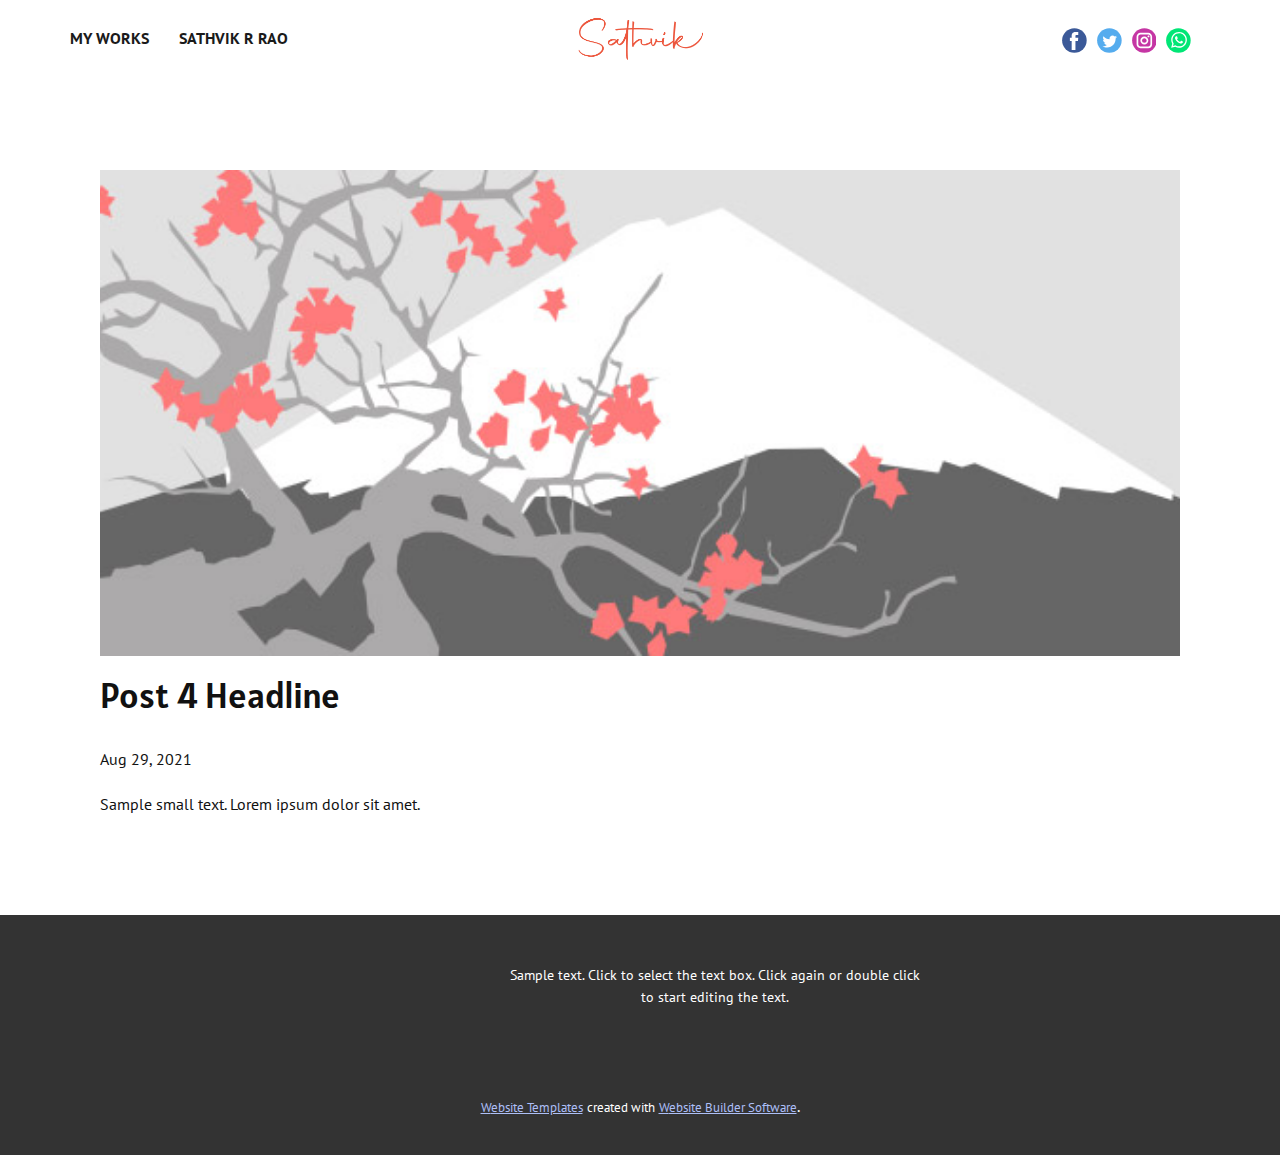
<file: blog/post-3.html>
<!doctype html>
<html style="font-size: 16px;"><head>
    <meta name="viewport" content="width=device-width, initial-scale=1.0">
    <meta charset="utf-8">
    <meta name="keywords" content="Post 1 Headline">
    <meta name="description" content="">
    <meta name="page_type" content="np-template-header-footer-from-plugin">
    <title>Post 4 Headline</title>
    <link rel="stylesheet" href="../nicepage.css" media="screen">
<link rel="stylesheet" href="../Post-Template.css" media="screen">
    <script class="u-script" type="text/javascript" src="../jquery.js" defer=""></script>
    <script class="u-script" type="text/javascript" src="../nicepage.js" defer=""></script>
    <meta name="generator" content="Nicepage 3.23.2, nicepage.com">
    <link id="u-theme-google-font" rel="stylesheet" href="https://fonts.googleapis.com/css?family=PT+Sans:400,400i,700,700i|Alatsi:400">
    
    
    <script type="application/ld+json">{
		"@context": "http://schema.org",
		"@type": "Organization",
		"name": "",
		"logo": "images/Asset1name.png",
		"sameAs": [
				"https://www.facebook.com/sathvik.r.rao/",
				"https://twitter.com/sathvik_r_rao",
				"https://www.instagram.com/sathvik_r_rao/",
				"https://wa.me/message/GQJB4XXEBGCHM1"
		]
}</script>
    <meta name="theme-color" content="#3a66ec">
    <meta name="twitter:site" content="@">
    <meta name="twitter:card" content="summary_large_image">
    <meta name="twitter:title" content="Post Template">
    <meta name="twitter:description" content="">
  </head>
  <body class="u-body"><header class="u-clearfix u-header u-header" id="sec-bae1"><div class="u-clearfix u-sheet u-sheet-1">
        <a href="https://nicepage.com" class="u-image u-logo u-image-1" data-image-width="1948" data-image-height="875" data-animation-name="fadeIn" data-animation-duration="1000" data-animation-delay="0" data-animation-direction="Down">
          <img src="../images/Asset1name.png" class="u-logo-image u-logo-image-1">
        </a>
        <nav class="u-align-left u-hidden-sm u-hidden-xs u-menu u-menu-dropdown u-offcanvas u-menu-1">
          <div class="menu-collapse" style="font-size: 1rem; letter-spacing: 0px; font-weight: 700; text-transform: uppercase;">
            <a class="u-button-style u-custom-active-border-color u-custom-active-color u-custom-border u-custom-border-color u-custom-borders u-custom-hover-border-color u-custom-hover-color u-custom-left-right-menu-spacing u-custom-padding-bottom u-custom-text-active-color u-custom-text-color u-custom-text-hover-color u-custom-top-bottom-menu-spacing u-nav-link" href="#" style="padding: 1px 0px; font-size: calc(1em + 2px);">
              <svg class="u-svg-link" preserveAspectRatio="xMidYMin slice" viewBox="0 0 302 302" style=""><use xmlns:xlink="http://www.w3.org/1999/xlink" xlink:href="#svg-8a8f"></use></svg>
              <svg xmlns="http://www.w3.org/2000/svg" xmlns:xlink="http://www.w3.org/1999/xlink" version="1.1" id="svg-8a8f" x="0px" y="0px" viewBox="0 0 302 302" style="enable-background:new 0 0 302 302;" xml:space="preserve" class="u-svg-content"><g><rect y="36" width="302" height="30"></rect><rect y="236" width="302" height="30"></rect><rect y="136" width="302" height="30"></rect>
</g><g></g><g></g><g></g><g></g><g></g><g></g><g></g><g></g><g></g><g></g><g></g><g></g><g></g><g></g><g></g></svg>
            </a>
          </div>
          <div class="u-custom-menu u-nav-container">
            <ul class="u-nav u-spacing-30 u-unstyled u-nav-1"><li class="u-nav-item"><a class="u-border-2 u-border-active-palette-1-base u-border-hover-palette-1-base u-border-no-left u-border-no-right u-border-no-top u-button-style u-nav-link u-text-active-palette-1-base u-text-grey-90 u-text-hover-grey-90" href="../Sathvik-R-Rao.html" style="padding: 10px 0px;">MY WORKS</a>
</li><li class="u-nav-item"><a class="u-border-2 u-border-active-palette-1-base u-border-hover-palette-1-base u-border-no-left u-border-no-right u-border-no-top u-button-style u-nav-link u-text-active-palette-1-base u-text-grey-90 u-text-hover-grey-90" href="../Sathvik-R-Rao.html" style="padding: 10px 0px;">Sathvik R Rao</a>
</li></ul>
          </div>
          <div class="u-custom-menu u-nav-container-collapse">
            <div class="u-align-center u-black u-container-style u-inner-container-layout u-opacity u-opacity-95 u-sidenav">
              <div class="u-sidenav-overflow">
                <div class="u-menu-close"></div>
                <ul class="u-align-center u-nav u-popupmenu-items u-unstyled u-nav-2"><li class="u-nav-item"><a class="u-button-style u-nav-link" href="../Sathvik-R-Rao.html" style="padding: 10px 0px;">MY WORKS</a>
</li><li class="u-nav-item"><a class="u-button-style u-nav-link" href="../Sathvik-R-Rao.html" style="padding: 10px 0px;">Sathvik R Rao</a>
</li></ul>
              </div>
            </div>
            <div class="u-black u-menu-overlay u-opacity u-opacity-70"></div>
          </div>
        </nav>
        <div class="u-social-icons u-spacing-10 u-social-icons-1">
          <a class="u-social-url" title="facebook" target="_blank" href="https://www.facebook.com/sathvik.r.rao/"><span class="u-icon u-social-facebook u-social-icon u-icon-1"><svg class="u-svg-link" preserveAspectRatio="xMidYMin slice" viewBox="0 0 112 112" style=""><use xmlns:xlink="http://www.w3.org/1999/xlink" xlink:href="#svg-3606"></use></svg><svg class="u-svg-content" viewBox="0 0 112 112" x="0" y="0" id="svg-3606"><circle fill="currentColor" cx="56.1" cy="56.1" r="55"></circle><path fill="#FFFFFF" d="M73.5,31.6h-9.1c-1.4,0-3.6,0.8-3.6,3.9v8.5h12.6L72,58.3H60.8v40.8H43.9V58.3h-8V43.9h8v-9.2
            c0-6.7,3.1-17,17-17h12.5v13.9H73.5z"></path></svg></span>
          </a>
          <a class="u-social-url" title="twitter" target="_blank" href="https://twitter.com/sathvik_r_rao"><span class="u-icon u-social-icon u-social-twitter u-icon-2"><svg class="u-svg-link" preserveAspectRatio="xMidYMin slice" viewBox="0 0 112 112" style=""><use xmlns:xlink="http://www.w3.org/1999/xlink" xlink:href="#svg-bb9b"></use></svg><svg class="u-svg-content" viewBox="0 0 112 112" x="0" y="0" id="svg-bb9b"><circle fill="currentColor" class="st0" cx="56.1" cy="56.1" r="55"></circle><path fill="#FFFFFF" d="M83.8,47.3c0,0.6,0,1.2,0,1.7c0,17.7-13.5,38.2-38.2,38.2C38,87.2,31,85,25,81.2c1,0.1,2.1,0.2,3.2,0.2
            c6.3,0,12.1-2.1,16.7-5.7c-5.9-0.1-10.8-4-12.5-9.3c0.8,0.2,1.7,0.2,2.5,0.2c1.2,0,2.4-0.2,3.5-0.5c-6.1-1.2-10.8-6.7-10.8-13.1
            c0-0.1,0-0.1,0-0.2c1.8,1,3.9,1.6,6.1,1.7c-3.6-2.4-6-6.5-6-11.2c0-2.5,0.7-4.8,1.8-6.7c6.6,8.1,16.5,13.5,27.6,14
            c-0.2-1-0.3-2-0.3-3.1c0-7.4,6-13.4,13.4-13.4c3.9,0,7.3,1.6,9.8,4.2c3.1-0.6,5.9-1.7,8.5-3.3c-1,3.1-3.1,5.8-5.9,7.4
            c2.7-0.3,5.3-1,7.7-2.1C88.7,43,86.4,45.4,83.8,47.3z"></path></svg></span>
          </a>
          <a class="u-social-url" title="instagram" target="_blank" href="https://www.instagram.com/sathvik_r_rao/"><span class="u-icon u-social-icon u-social-instagram u-icon-3"><svg class="u-svg-link" preserveAspectRatio="xMidYMin slice" viewBox="0 0 112 112" style=""><use xmlns:xlink="http://www.w3.org/1999/xlink" xlink:href="#svg-5586"></use></svg><svg class="u-svg-content" viewBox="0 0 112 112" x="0" y="0" id="svg-5586"><circle fill="currentColor" cx="56.1" cy="56.1" r="55"></circle><path fill="#FFFFFF" d="M55.9,38.2c-9.9,0-17.9,8-17.9,17.9C38,66,46,74,55.9,74c9.9,0,17.9-8,17.9-17.9C73.8,46.2,65.8,38.2,55.9,38.2
            z M55.9,66.4c-5.7,0-10.3-4.6-10.3-10.3c-0.1-5.7,4.6-10.3,10.3-10.3c5.7,0,10.3,4.6,10.3,10.3C66.2,61.8,61.6,66.4,55.9,66.4z"></path><path fill="#FFFFFF" d="M74.3,33.5c-2.3,0-4.2,1.9-4.2,4.2s1.9,4.2,4.2,4.2s4.2-1.9,4.2-4.2S76.6,33.5,74.3,33.5z"></path><path fill="#FFFFFF" d="M73.1,21.3H38.6c-9.7,0-17.5,7.9-17.5,17.5v34.5c0,9.7,7.9,17.6,17.5,17.6h34.5c9.7,0,17.5-7.9,17.5-17.5V38.8
            C90.6,29.1,82.7,21.3,73.1,21.3z M83,73.3c0,5.5-4.5,9.9-9.9,9.9H38.6c-5.5,0-9.9-4.5-9.9-9.9V38.8c0-5.5,4.5-9.9,9.9-9.9h34.5
            c5.5,0,9.9,4.5,9.9,9.9V73.3z"></path></svg></span>
          </a>
          <a class="u-social-url" target="_blank" title="Whatsapp" href="https://wa.me/message/GQJB4XXEBGCHM1"><span class="u-icon u-social-icon u-social-whatsapp u-icon-4"><svg class="u-svg-link" preserveAspectRatio="xMidYMin slice" viewBox="0 0 112 112" style=""><use xmlns:xlink="http://www.w3.org/1999/xlink" xlink:href="#svg-9a5d"></use></svg><svg class="u-svg-content" viewBox="0 0 112 112" x="0" y="0" id="svg-9a5d"><circle fill="currentColor" cx="56.1" cy="56.1" r="55"></circle><path fill="#FFFFFF" d="M83.8,28.3C77.2,21.7,68.4,18,59,18c-19.3,0-35.1,15.7-35.1,35.1c0,6.2,1.6,12.2,4.7,17.5l-5,18.2L42.2,84
	c5.1,2.8,10.9,4.3,16.8,4.3h0l0,0c19.3,0,35.1-15.7,35.1-35.1C94.1,43.8,90.5,35,83.8,28.3 M59,82.3L59,82.3
	c-5.2,0-10.4-1.4-14.9-4.1l-1.1-0.6l-11,2.9L35,69.8l-0.7-1.1c-2.9-4.6-4.5-10-4.5-15.5C29.8,37,42.9,24,59,24
	c7.8,0,15.1,3,20.6,8.6c5.5,5.5,8.5,12.8,8.5,20.6C88.2,69.2,75.1,82.3,59,82.3 M75,60.5c-0.9-0.4-5.2-2.6-6-2.9
	c-0.8-0.3-1.4-0.4-2,0.4s-2.3,2.9-2.8,3.4c-0.5,0.6-1,0.7-1.9,0.2c-0.9-0.4-3.7-1.4-7.1-4.4c-2.6-2.3-4.4-5.2-4.9-6.1
	c-0.5-0.9-0.1-1.4,0.4-1.8c0.4-0.4,0.9-1,1.3-1.5c0.4-0.5,0.6-0.9,0.9-1.5c0.3-0.6,0.1-1.1-0.1-1.5c-0.2-0.4-2-4.8-2.7-6.5
	c-0.7-1.7-1.4-1.5-2-1.5c-0.5,0-1.1,0-1.7,0c-0.6,0-1.5,0.2-2.3,1.1c-0.8,0.9-3.1,3-3.1,7.3c0,4.3,3.1,8.5,3.6,9.1
	c0.4,0.6,6.2,9.4,15,13.2c2.1,0.9,3.7,1.4,5,1.8c2.1,0.7,4,0.6,5.5,0.3c1.7-0.3,5.2-2.1,5.9-4.2c0.7-2,0.7-3.8,0.5-4.2
	C76.5,61.1,75.9,60.9,75,60.5"></path></svg></span>
          </a>
        </div>
      </div></header>
    <section class="u-align-center u-clearfix u-section-1" id="sec-6134">
      <div class="u-clearfix u-sheet u-valign-middle-md u-valign-middle-sm u-valign-middle-xs u-sheet-1"><!--post_details--><!--post_details_options_json--><!--{"source":""}--><!--/post_details_options_json--><!--blog_post-->
        <div class="u-container-style u-expanded-width u-post-details u-post-details-1">
          <div class="u-container-layout u-valign-middle u-container-layout-1"><!--blog_post_image-->
            <img alt="" class="u-blog-control u-expanded-width u-image u-image-default u-image-1" src="[data-uri]"><!--/blog_post_image--><!--blog_post_header-->
            <h2 class="u-blog-control u-text u-text-1">Post 4 Headline</h2><!--/blog_post_header--><!--blog_post_metadata-->
            <div class="u-blog-control u-metadata u-metadata-1"><!--blog_post_metadata_date-->
              <span class="u-meta-date u-meta-icon">Aug 29, 2021</span><!--/blog_post_metadata_date--><!--blog_post_metadata_category-->
              <!--/blog_post_metadata_category--><!--blog_post_metadata_comments-->
              <!--/blog_post_metadata_comments-->
            </div><!--/blog_post_metadata--><!--blog_post_content-->
            <div class="u-align-justify u-blog-control u-post-content u-text u-text-2 fr-view">
  Sample small text. Lorem ipsum dolor sit amet.
  </div><!--/blog_post_content-->
          </div>
        </div><!--/blog_post--><!--/post_details-->
      </div>
    </section>
    
    
    <footer class="u-align-center u-clearfix u-footer u-grey-80 u-footer" id="sec-d13a"><div class="u-clearfix u-sheet u-valign-middle u-sheet-1">
        <p class="u-small-text u-text u-text-variant u-text-1">Sample text. Click to select the text box. Click again or double click to start editing the text.</p>
      </div></footer>
    <section class="u-backlink u-clearfix u-grey-80">
      <a class="u-link" href="https://nicepage.com/website-templates" target="_blank">
        <span>Website Templates</span>
      </a>
      <p class="u-text">
        <span>created with</span>
      </p>
      <a class="u-link" href="https://nicepage.com/" target="_blank">
        <span>Website Builder Software</span>
      </a>. 
    </section>
  
</body></html>
</file>
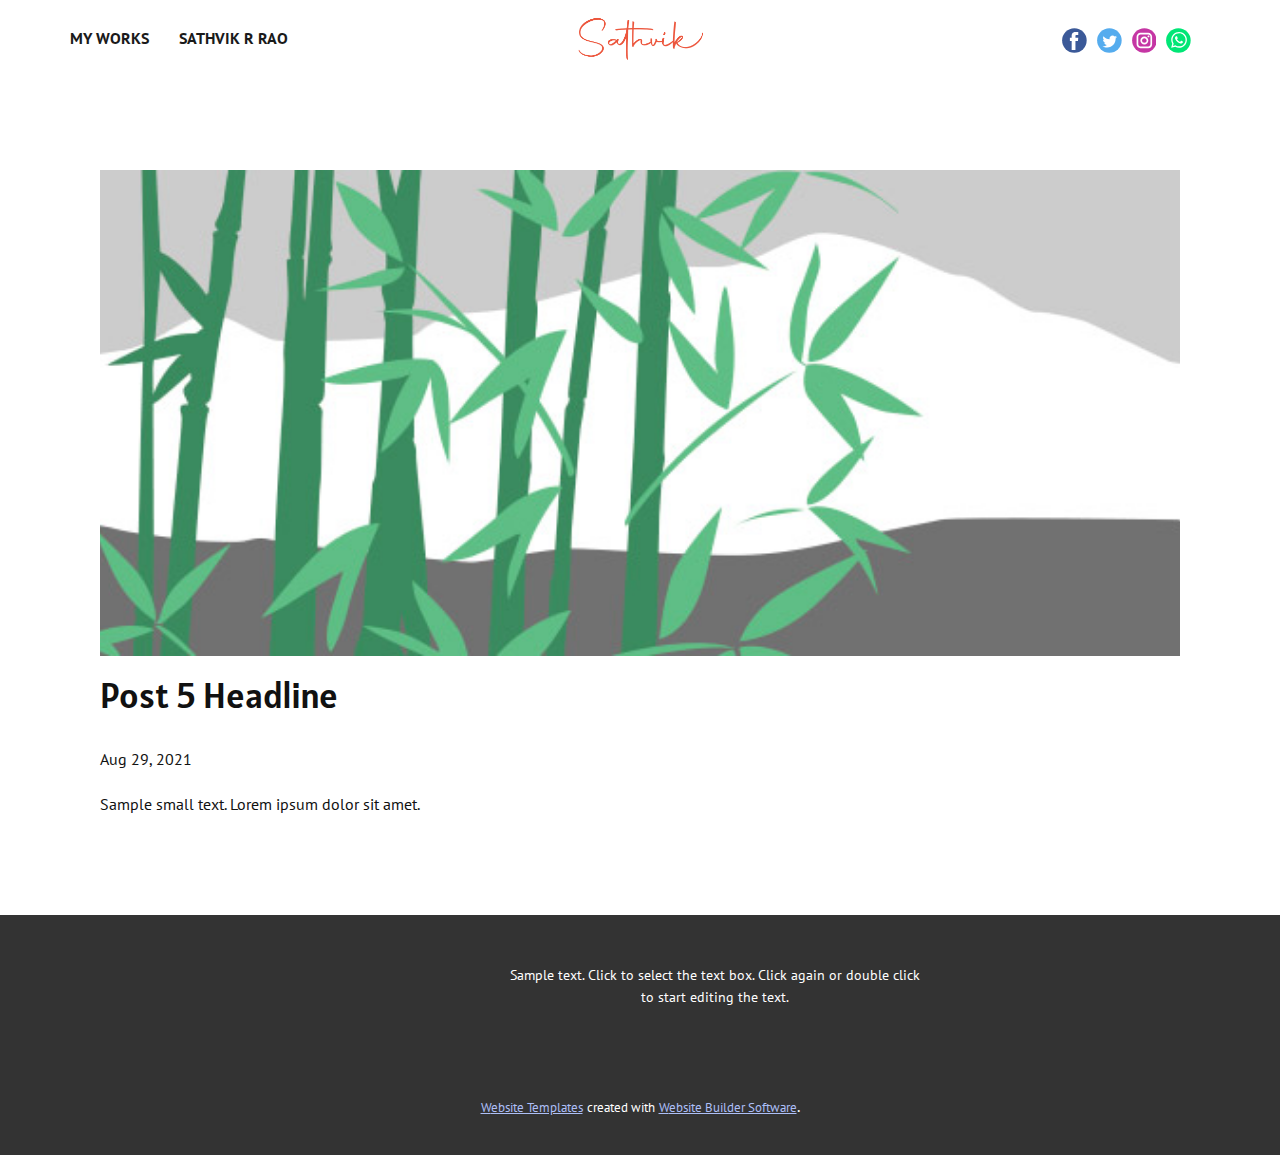
<file: blog/post-4.html>
<!doctype html>
<html style="font-size: 16px;"><head>
    <meta name="viewport" content="width=device-width, initial-scale=1.0">
    <meta charset="utf-8">
    <meta name="keywords" content="Post 1 Headline">
    <meta name="description" content="">
    <meta name="page_type" content="np-template-header-footer-from-plugin">
    <title>Post 5 Headline</title>
    <link rel="stylesheet" href="../nicepage.css" media="screen">
<link rel="stylesheet" href="../Post-Template.css" media="screen">
    <script class="u-script" type="text/javascript" src="../jquery.js" defer=""></script>
    <script class="u-script" type="text/javascript" src="../nicepage.js" defer=""></script>
    <meta name="generator" content="Nicepage 3.23.2, nicepage.com">
    <link id="u-theme-google-font" rel="stylesheet" href="https://fonts.googleapis.com/css?family=PT+Sans:400,400i,700,700i|Alatsi:400">
    
    
    <script type="application/ld+json">{
		"@context": "http://schema.org",
		"@type": "Organization",
		"name": "",
		"logo": "images/Asset1name.png",
		"sameAs": [
				"https://www.facebook.com/sathvik.r.rao/",
				"https://twitter.com/sathvik_r_rao",
				"https://www.instagram.com/sathvik_r_rao/",
				"https://wa.me/message/GQJB4XXEBGCHM1"
		]
}</script>
    <meta name="theme-color" content="#3a66ec">
    <meta name="twitter:site" content="@">
    <meta name="twitter:card" content="summary_large_image">
    <meta name="twitter:title" content="Post Template">
    <meta name="twitter:description" content="">
  </head>
  <body class="u-body"><header class="u-clearfix u-header u-header" id="sec-bae1"><div class="u-clearfix u-sheet u-sheet-1">
        <a href="https://nicepage.com" class="u-image u-logo u-image-1" data-image-width="1948" data-image-height="875" data-animation-name="fadeIn" data-animation-duration="1000" data-animation-delay="0" data-animation-direction="Down">
          <img src="../images/Asset1name.png" class="u-logo-image u-logo-image-1">
        </a>
        <nav class="u-align-left u-hidden-sm u-hidden-xs u-menu u-menu-dropdown u-offcanvas u-menu-1">
          <div class="menu-collapse" style="font-size: 1rem; letter-spacing: 0px; font-weight: 700; text-transform: uppercase;">
            <a class="u-button-style u-custom-active-border-color u-custom-active-color u-custom-border u-custom-border-color u-custom-borders u-custom-hover-border-color u-custom-hover-color u-custom-left-right-menu-spacing u-custom-padding-bottom u-custom-text-active-color u-custom-text-color u-custom-text-hover-color u-custom-top-bottom-menu-spacing u-nav-link" href="#" style="padding: 1px 0px; font-size: calc(1em + 2px);">
              <svg class="u-svg-link" preserveAspectRatio="xMidYMin slice" viewBox="0 0 302 302" style=""><use xmlns:xlink="http://www.w3.org/1999/xlink" xlink:href="#svg-8a8f"></use></svg>
              <svg xmlns="http://www.w3.org/2000/svg" xmlns:xlink="http://www.w3.org/1999/xlink" version="1.1" id="svg-8a8f" x="0px" y="0px" viewBox="0 0 302 302" style="enable-background:new 0 0 302 302;" xml:space="preserve" class="u-svg-content"><g><rect y="36" width="302" height="30"></rect><rect y="236" width="302" height="30"></rect><rect y="136" width="302" height="30"></rect>
</g><g></g><g></g><g></g><g></g><g></g><g></g><g></g><g></g><g></g><g></g><g></g><g></g><g></g><g></g><g></g></svg>
            </a>
          </div>
          <div class="u-custom-menu u-nav-container">
            <ul class="u-nav u-spacing-30 u-unstyled u-nav-1"><li class="u-nav-item"><a class="u-border-2 u-border-active-palette-1-base u-border-hover-palette-1-base u-border-no-left u-border-no-right u-border-no-top u-button-style u-nav-link u-text-active-palette-1-base u-text-grey-90 u-text-hover-grey-90" href="../Sathvik-R-Rao.html" style="padding: 10px 0px;">MY WORKS</a>
</li><li class="u-nav-item"><a class="u-border-2 u-border-active-palette-1-base u-border-hover-palette-1-base u-border-no-left u-border-no-right u-border-no-top u-button-style u-nav-link u-text-active-palette-1-base u-text-grey-90 u-text-hover-grey-90" href="../Sathvik-R-Rao.html" style="padding: 10px 0px;">Sathvik R Rao</a>
</li></ul>
          </div>
          <div class="u-custom-menu u-nav-container-collapse">
            <div class="u-align-center u-black u-container-style u-inner-container-layout u-opacity u-opacity-95 u-sidenav">
              <div class="u-sidenav-overflow">
                <div class="u-menu-close"></div>
                <ul class="u-align-center u-nav u-popupmenu-items u-unstyled u-nav-2"><li class="u-nav-item"><a class="u-button-style u-nav-link" href="../Sathvik-R-Rao.html" style="padding: 10px 0px;">MY WORKS</a>
</li><li class="u-nav-item"><a class="u-button-style u-nav-link" href="../Sathvik-R-Rao.html" style="padding: 10px 0px;">Sathvik R Rao</a>
</li></ul>
              </div>
            </div>
            <div class="u-black u-menu-overlay u-opacity u-opacity-70"></div>
          </div>
        </nav>
        <div class="u-social-icons u-spacing-10 u-social-icons-1">
          <a class="u-social-url" title="facebook" target="_blank" href="https://www.facebook.com/sathvik.r.rao/"><span class="u-icon u-social-facebook u-social-icon u-icon-1"><svg class="u-svg-link" preserveAspectRatio="xMidYMin slice" viewBox="0 0 112 112" style=""><use xmlns:xlink="http://www.w3.org/1999/xlink" xlink:href="#svg-3606"></use></svg><svg class="u-svg-content" viewBox="0 0 112 112" x="0" y="0" id="svg-3606"><circle fill="currentColor" cx="56.1" cy="56.1" r="55"></circle><path fill="#FFFFFF" d="M73.5,31.6h-9.1c-1.4,0-3.6,0.8-3.6,3.9v8.5h12.6L72,58.3H60.8v40.8H43.9V58.3h-8V43.9h8v-9.2
            c0-6.7,3.1-17,17-17h12.5v13.9H73.5z"></path></svg></span>
          </a>
          <a class="u-social-url" title="twitter" target="_blank" href="https://twitter.com/sathvik_r_rao"><span class="u-icon u-social-icon u-social-twitter u-icon-2"><svg class="u-svg-link" preserveAspectRatio="xMidYMin slice" viewBox="0 0 112 112" style=""><use xmlns:xlink="http://www.w3.org/1999/xlink" xlink:href="#svg-bb9b"></use></svg><svg class="u-svg-content" viewBox="0 0 112 112" x="0" y="0" id="svg-bb9b"><circle fill="currentColor" class="st0" cx="56.1" cy="56.1" r="55"></circle><path fill="#FFFFFF" d="M83.8,47.3c0,0.6,0,1.2,0,1.7c0,17.7-13.5,38.2-38.2,38.2C38,87.2,31,85,25,81.2c1,0.1,2.1,0.2,3.2,0.2
            c6.3,0,12.1-2.1,16.7-5.7c-5.9-0.1-10.8-4-12.5-9.3c0.8,0.2,1.7,0.2,2.5,0.2c1.2,0,2.4-0.2,3.5-0.5c-6.1-1.2-10.8-6.7-10.8-13.1
            c0-0.1,0-0.1,0-0.2c1.8,1,3.9,1.6,6.1,1.7c-3.6-2.4-6-6.5-6-11.2c0-2.5,0.7-4.8,1.8-6.7c6.6,8.1,16.5,13.5,27.6,14
            c-0.2-1-0.3-2-0.3-3.1c0-7.4,6-13.4,13.4-13.4c3.9,0,7.3,1.6,9.8,4.2c3.1-0.6,5.9-1.7,8.5-3.3c-1,3.1-3.1,5.8-5.9,7.4
            c2.7-0.3,5.3-1,7.7-2.1C88.7,43,86.4,45.4,83.8,47.3z"></path></svg></span>
          </a>
          <a class="u-social-url" title="instagram" target="_blank" href="https://www.instagram.com/sathvik_r_rao/"><span class="u-icon u-social-icon u-social-instagram u-icon-3"><svg class="u-svg-link" preserveAspectRatio="xMidYMin slice" viewBox="0 0 112 112" style=""><use xmlns:xlink="http://www.w3.org/1999/xlink" xlink:href="#svg-5586"></use></svg><svg class="u-svg-content" viewBox="0 0 112 112" x="0" y="0" id="svg-5586"><circle fill="currentColor" cx="56.1" cy="56.1" r="55"></circle><path fill="#FFFFFF" d="M55.9,38.2c-9.9,0-17.9,8-17.9,17.9C38,66,46,74,55.9,74c9.9,0,17.9-8,17.9-17.9C73.8,46.2,65.8,38.2,55.9,38.2
            z M55.9,66.4c-5.7,0-10.3-4.6-10.3-10.3c-0.1-5.7,4.6-10.3,10.3-10.3c5.7,0,10.3,4.6,10.3,10.3C66.2,61.8,61.6,66.4,55.9,66.4z"></path><path fill="#FFFFFF" d="M74.3,33.5c-2.3,0-4.2,1.9-4.2,4.2s1.9,4.2,4.2,4.2s4.2-1.9,4.2-4.2S76.6,33.5,74.3,33.5z"></path><path fill="#FFFFFF" d="M73.1,21.3H38.6c-9.7,0-17.5,7.9-17.5,17.5v34.5c0,9.7,7.9,17.6,17.5,17.6h34.5c9.7,0,17.5-7.9,17.5-17.5V38.8
            C90.6,29.1,82.7,21.3,73.1,21.3z M83,73.3c0,5.5-4.5,9.9-9.9,9.9H38.6c-5.5,0-9.9-4.5-9.9-9.9V38.8c0-5.5,4.5-9.9,9.9-9.9h34.5
            c5.5,0,9.9,4.5,9.9,9.9V73.3z"></path></svg></span>
          </a>
          <a class="u-social-url" target="_blank" title="Whatsapp" href="https://wa.me/message/GQJB4XXEBGCHM1"><span class="u-icon u-social-icon u-social-whatsapp u-icon-4"><svg class="u-svg-link" preserveAspectRatio="xMidYMin slice" viewBox="0 0 112 112" style=""><use xmlns:xlink="http://www.w3.org/1999/xlink" xlink:href="#svg-9a5d"></use></svg><svg class="u-svg-content" viewBox="0 0 112 112" x="0" y="0" id="svg-9a5d"><circle fill="currentColor" cx="56.1" cy="56.1" r="55"></circle><path fill="#FFFFFF" d="M83.8,28.3C77.2,21.7,68.4,18,59,18c-19.3,0-35.1,15.7-35.1,35.1c0,6.2,1.6,12.2,4.7,17.5l-5,18.2L42.2,84
	c5.1,2.8,10.9,4.3,16.8,4.3h0l0,0c19.3,0,35.1-15.7,35.1-35.1C94.1,43.8,90.5,35,83.8,28.3 M59,82.3L59,82.3
	c-5.2,0-10.4-1.4-14.9-4.1l-1.1-0.6l-11,2.9L35,69.8l-0.7-1.1c-2.9-4.6-4.5-10-4.5-15.5C29.8,37,42.9,24,59,24
	c7.8,0,15.1,3,20.6,8.6c5.5,5.5,8.5,12.8,8.5,20.6C88.2,69.2,75.1,82.3,59,82.3 M75,60.5c-0.9-0.4-5.2-2.6-6-2.9
	c-0.8-0.3-1.4-0.4-2,0.4s-2.3,2.9-2.8,3.4c-0.5,0.6-1,0.7-1.9,0.2c-0.9-0.4-3.7-1.4-7.1-4.4c-2.6-2.3-4.4-5.2-4.9-6.1
	c-0.5-0.9-0.1-1.4,0.4-1.8c0.4-0.4,0.9-1,1.3-1.5c0.4-0.5,0.6-0.9,0.9-1.5c0.3-0.6,0.1-1.1-0.1-1.5c-0.2-0.4-2-4.8-2.7-6.5
	c-0.7-1.7-1.4-1.5-2-1.5c-0.5,0-1.1,0-1.7,0c-0.6,0-1.5,0.2-2.3,1.1c-0.8,0.9-3.1,3-3.1,7.3c0,4.3,3.1,8.5,3.6,9.1
	c0.4,0.6,6.2,9.4,15,13.2c2.1,0.9,3.7,1.4,5,1.8c2.1,0.7,4,0.6,5.5,0.3c1.7-0.3,5.2-2.1,5.9-4.2c0.7-2,0.7-3.8,0.5-4.2
	C76.5,61.1,75.9,60.9,75,60.5"></path></svg></span>
          </a>
        </div>
      </div></header>
    <section class="u-align-center u-clearfix u-section-1" id="sec-6134">
      <div class="u-clearfix u-sheet u-valign-middle-md u-valign-middle-sm u-valign-middle-xs u-sheet-1"><!--post_details--><!--post_details_options_json--><!--{"source":""}--><!--/post_details_options_json--><!--blog_post-->
        <div class="u-container-style u-expanded-width u-post-details u-post-details-1">
          <div class="u-container-layout u-valign-middle u-container-layout-1"><!--blog_post_image-->
            <img alt="" class="u-blog-control u-expanded-width u-image u-image-default u-image-1" src="[data-uri]"><!--/blog_post_image--><!--blog_post_header-->
            <h2 class="u-blog-control u-text u-text-1">Post 5 Headline</h2><!--/blog_post_header--><!--blog_post_metadata-->
            <div class="u-blog-control u-metadata u-metadata-1"><!--blog_post_metadata_date-->
              <span class="u-meta-date u-meta-icon">Aug 29, 2021</span><!--/blog_post_metadata_date--><!--blog_post_metadata_category-->
              <!--/blog_post_metadata_category--><!--blog_post_metadata_comments-->
              <!--/blog_post_metadata_comments-->
            </div><!--/blog_post_metadata--><!--blog_post_content-->
            <div class="u-align-justify u-blog-control u-post-content u-text u-text-2 fr-view">
  Sample small text. Lorem ipsum dolor sit amet.
  </div><!--/blog_post_content-->
          </div>
        </div><!--/blog_post--><!--/post_details-->
      </div>
    </section>
    
    
    <footer class="u-align-center u-clearfix u-footer u-grey-80 u-footer" id="sec-d13a"><div class="u-clearfix u-sheet u-valign-middle u-sheet-1">
        <p class="u-small-text u-text u-text-variant u-text-1">Sample text. Click to select the text box. Click again or double click to start editing the text.</p>
      </div></footer>
    <section class="u-backlink u-clearfix u-grey-80">
      <a class="u-link" href="https://nicepage.com/website-templates" target="_blank">
        <span>Website Templates</span>
      </a>
      <p class="u-text">
        <span>created with</span>
      </p>
      <a class="u-link" href="https://nicepage.com/" target="_blank">
        <span>Website Builder Software</span>
      </a>. 
    </section>
  
</body></html>
</file>
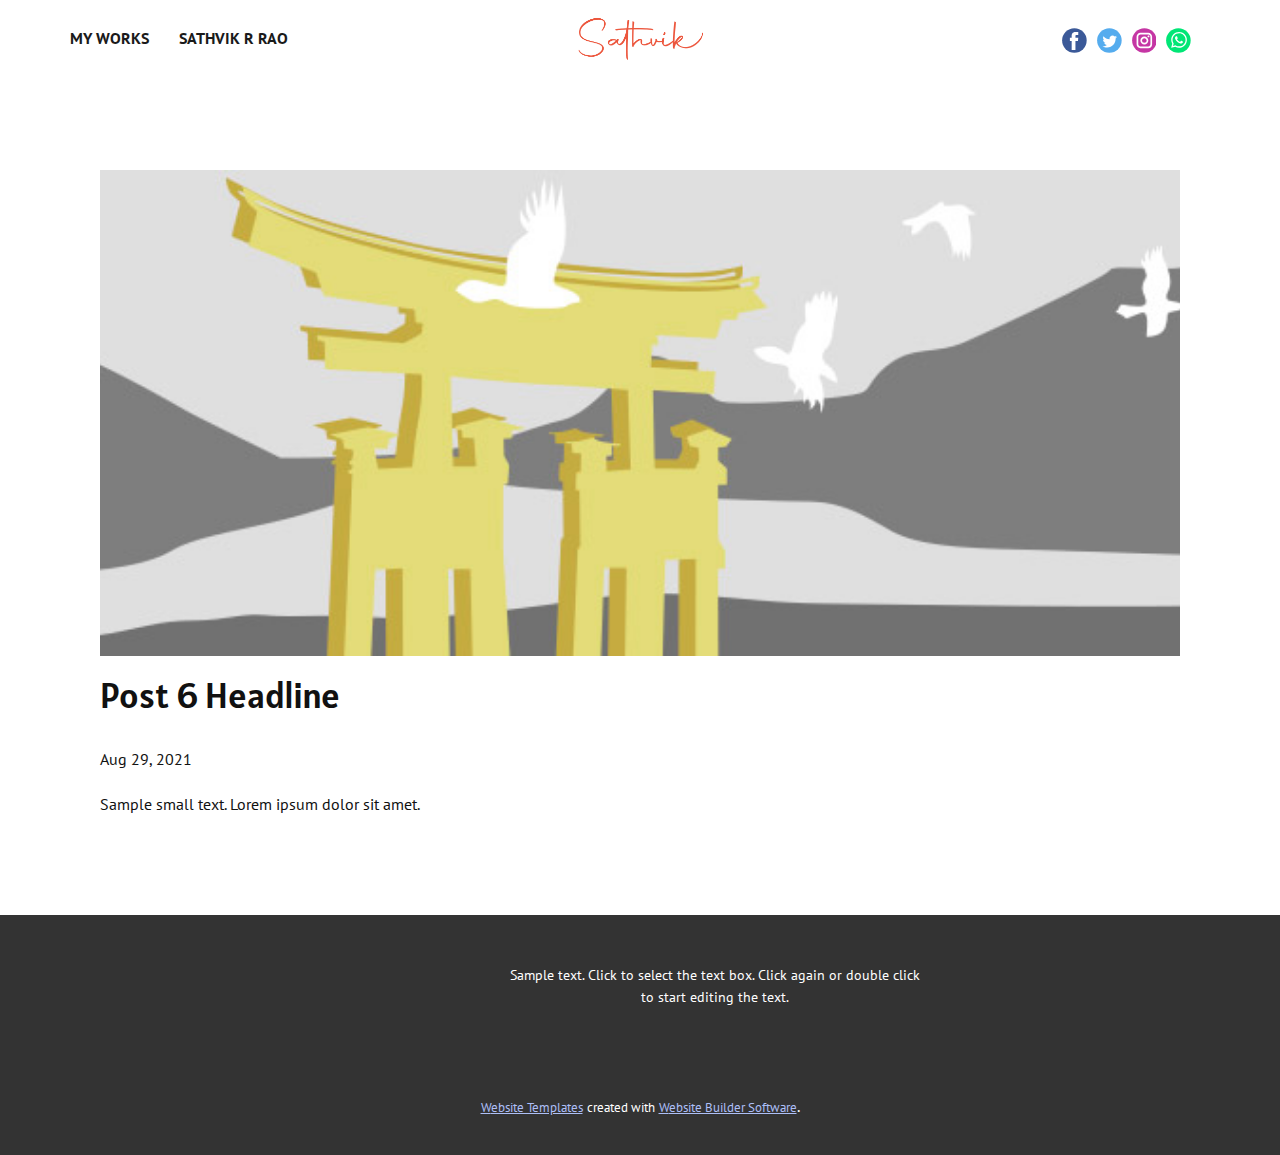
<file: blog/post-5.html>
<!doctype html>
<html style="font-size: 16px;"><head>
    <meta name="viewport" content="width=device-width, initial-scale=1.0">
    <meta charset="utf-8">
    <meta name="keywords" content="Post 1 Headline">
    <meta name="description" content="">
    <meta name="page_type" content="np-template-header-footer-from-plugin">
    <title>Post 6 Headline</title>
    <link rel="stylesheet" href="../nicepage.css" media="screen">
<link rel="stylesheet" href="../Post-Template.css" media="screen">
    <script class="u-script" type="text/javascript" src="../jquery.js" defer=""></script>
    <script class="u-script" type="text/javascript" src="../nicepage.js" defer=""></script>
    <meta name="generator" content="Nicepage 3.23.2, nicepage.com">
    <link id="u-theme-google-font" rel="stylesheet" href="https://fonts.googleapis.com/css?family=PT+Sans:400,400i,700,700i|Alatsi:400">
    
    
    <script type="application/ld+json">{
		"@context": "http://schema.org",
		"@type": "Organization",
		"name": "",
		"logo": "images/Asset1name.png",
		"sameAs": [
				"https://www.facebook.com/sathvik.r.rao/",
				"https://twitter.com/sathvik_r_rao",
				"https://www.instagram.com/sathvik_r_rao/",
				"https://wa.me/message/GQJB4XXEBGCHM1"
		]
}</script>
    <meta name="theme-color" content="#3a66ec">
    <meta name="twitter:site" content="@">
    <meta name="twitter:card" content="summary_large_image">
    <meta name="twitter:title" content="Post Template">
    <meta name="twitter:description" content="">
  </head>
  <body class="u-body"><header class="u-clearfix u-header u-header" id="sec-bae1"><div class="u-clearfix u-sheet u-sheet-1">
        <a href="https://nicepage.com" class="u-image u-logo u-image-1" data-image-width="1948" data-image-height="875" data-animation-name="fadeIn" data-animation-duration="1000" data-animation-delay="0" data-animation-direction="Down">
          <img src="../images/Asset1name.png" class="u-logo-image u-logo-image-1">
        </a>
        <nav class="u-align-left u-hidden-sm u-hidden-xs u-menu u-menu-dropdown u-offcanvas u-menu-1">
          <div class="menu-collapse" style="font-size: 1rem; letter-spacing: 0px; font-weight: 700; text-transform: uppercase;">
            <a class="u-button-style u-custom-active-border-color u-custom-active-color u-custom-border u-custom-border-color u-custom-borders u-custom-hover-border-color u-custom-hover-color u-custom-left-right-menu-spacing u-custom-padding-bottom u-custom-text-active-color u-custom-text-color u-custom-text-hover-color u-custom-top-bottom-menu-spacing u-nav-link" href="#" style="padding: 1px 0px; font-size: calc(1em + 2px);">
              <svg class="u-svg-link" preserveAspectRatio="xMidYMin slice" viewBox="0 0 302 302" style=""><use xmlns:xlink="http://www.w3.org/1999/xlink" xlink:href="#svg-8a8f"></use></svg>
              <svg xmlns="http://www.w3.org/2000/svg" xmlns:xlink="http://www.w3.org/1999/xlink" version="1.1" id="svg-8a8f" x="0px" y="0px" viewBox="0 0 302 302" style="enable-background:new 0 0 302 302;" xml:space="preserve" class="u-svg-content"><g><rect y="36" width="302" height="30"></rect><rect y="236" width="302" height="30"></rect><rect y="136" width="302" height="30"></rect>
</g><g></g><g></g><g></g><g></g><g></g><g></g><g></g><g></g><g></g><g></g><g></g><g></g><g></g><g></g><g></g></svg>
            </a>
          </div>
          <div class="u-custom-menu u-nav-container">
            <ul class="u-nav u-spacing-30 u-unstyled u-nav-1"><li class="u-nav-item"><a class="u-border-2 u-border-active-palette-1-base u-border-hover-palette-1-base u-border-no-left u-border-no-right u-border-no-top u-button-style u-nav-link u-text-active-palette-1-base u-text-grey-90 u-text-hover-grey-90" href="../Sathvik-R-Rao.html" style="padding: 10px 0px;">MY WORKS</a>
</li><li class="u-nav-item"><a class="u-border-2 u-border-active-palette-1-base u-border-hover-palette-1-base u-border-no-left u-border-no-right u-border-no-top u-button-style u-nav-link u-text-active-palette-1-base u-text-grey-90 u-text-hover-grey-90" href="../Sathvik-R-Rao.html" style="padding: 10px 0px;">Sathvik R Rao</a>
</li></ul>
          </div>
          <div class="u-custom-menu u-nav-container-collapse">
            <div class="u-align-center u-black u-container-style u-inner-container-layout u-opacity u-opacity-95 u-sidenav">
              <div class="u-sidenav-overflow">
                <div class="u-menu-close"></div>
                <ul class="u-align-center u-nav u-popupmenu-items u-unstyled u-nav-2"><li class="u-nav-item"><a class="u-button-style u-nav-link" href="../Sathvik-R-Rao.html" style="padding: 10px 0px;">MY WORKS</a>
</li><li class="u-nav-item"><a class="u-button-style u-nav-link" href="../Sathvik-R-Rao.html" style="padding: 10px 0px;">Sathvik R Rao</a>
</li></ul>
              </div>
            </div>
            <div class="u-black u-menu-overlay u-opacity u-opacity-70"></div>
          </div>
        </nav>
        <div class="u-social-icons u-spacing-10 u-social-icons-1">
          <a class="u-social-url" title="facebook" target="_blank" href="https://www.facebook.com/sathvik.r.rao/"><span class="u-icon u-social-facebook u-social-icon u-icon-1"><svg class="u-svg-link" preserveAspectRatio="xMidYMin slice" viewBox="0 0 112 112" style=""><use xmlns:xlink="http://www.w3.org/1999/xlink" xlink:href="#svg-3606"></use></svg><svg class="u-svg-content" viewBox="0 0 112 112" x="0" y="0" id="svg-3606"><circle fill="currentColor" cx="56.1" cy="56.1" r="55"></circle><path fill="#FFFFFF" d="M73.5,31.6h-9.1c-1.4,0-3.6,0.8-3.6,3.9v8.5h12.6L72,58.3H60.8v40.8H43.9V58.3h-8V43.9h8v-9.2
            c0-6.7,3.1-17,17-17h12.5v13.9H73.5z"></path></svg></span>
          </a>
          <a class="u-social-url" title="twitter" target="_blank" href="https://twitter.com/sathvik_r_rao"><span class="u-icon u-social-icon u-social-twitter u-icon-2"><svg class="u-svg-link" preserveAspectRatio="xMidYMin slice" viewBox="0 0 112 112" style=""><use xmlns:xlink="http://www.w3.org/1999/xlink" xlink:href="#svg-bb9b"></use></svg><svg class="u-svg-content" viewBox="0 0 112 112" x="0" y="0" id="svg-bb9b"><circle fill="currentColor" class="st0" cx="56.1" cy="56.1" r="55"></circle><path fill="#FFFFFF" d="M83.8,47.3c0,0.6,0,1.2,0,1.7c0,17.7-13.5,38.2-38.2,38.2C38,87.2,31,85,25,81.2c1,0.1,2.1,0.2,3.2,0.2
            c6.3,0,12.1-2.1,16.7-5.7c-5.9-0.1-10.8-4-12.5-9.3c0.8,0.2,1.7,0.2,2.5,0.2c1.2,0,2.4-0.2,3.5-0.5c-6.1-1.2-10.8-6.7-10.8-13.1
            c0-0.1,0-0.1,0-0.2c1.8,1,3.9,1.6,6.1,1.7c-3.6-2.4-6-6.5-6-11.2c0-2.5,0.7-4.8,1.8-6.7c6.6,8.1,16.5,13.5,27.6,14
            c-0.2-1-0.3-2-0.3-3.1c0-7.4,6-13.4,13.4-13.4c3.9,0,7.3,1.6,9.8,4.2c3.1-0.6,5.9-1.7,8.5-3.3c-1,3.1-3.1,5.8-5.9,7.4
            c2.7-0.3,5.3-1,7.7-2.1C88.7,43,86.4,45.4,83.8,47.3z"></path></svg></span>
          </a>
          <a class="u-social-url" title="instagram" target="_blank" href="https://www.instagram.com/sathvik_r_rao/"><span class="u-icon u-social-icon u-social-instagram u-icon-3"><svg class="u-svg-link" preserveAspectRatio="xMidYMin slice" viewBox="0 0 112 112" style=""><use xmlns:xlink="http://www.w3.org/1999/xlink" xlink:href="#svg-5586"></use></svg><svg class="u-svg-content" viewBox="0 0 112 112" x="0" y="0" id="svg-5586"><circle fill="currentColor" cx="56.1" cy="56.1" r="55"></circle><path fill="#FFFFFF" d="M55.9,38.2c-9.9,0-17.9,8-17.9,17.9C38,66,46,74,55.9,74c9.9,0,17.9-8,17.9-17.9C73.8,46.2,65.8,38.2,55.9,38.2
            z M55.9,66.4c-5.7,0-10.3-4.6-10.3-10.3c-0.1-5.7,4.6-10.3,10.3-10.3c5.7,0,10.3,4.6,10.3,10.3C66.2,61.8,61.6,66.4,55.9,66.4z"></path><path fill="#FFFFFF" d="M74.3,33.5c-2.3,0-4.2,1.9-4.2,4.2s1.9,4.2,4.2,4.2s4.2-1.9,4.2-4.2S76.6,33.5,74.3,33.5z"></path><path fill="#FFFFFF" d="M73.1,21.3H38.6c-9.7,0-17.5,7.9-17.5,17.5v34.5c0,9.7,7.9,17.6,17.5,17.6h34.5c9.7,0,17.5-7.9,17.5-17.5V38.8
            C90.6,29.1,82.7,21.3,73.1,21.3z M83,73.3c0,5.5-4.5,9.9-9.9,9.9H38.6c-5.5,0-9.9-4.5-9.9-9.9V38.8c0-5.5,4.5-9.9,9.9-9.9h34.5
            c5.5,0,9.9,4.5,9.9,9.9V73.3z"></path></svg></span>
          </a>
          <a class="u-social-url" target="_blank" title="Whatsapp" href="https://wa.me/message/GQJB4XXEBGCHM1"><span class="u-icon u-social-icon u-social-whatsapp u-icon-4"><svg class="u-svg-link" preserveAspectRatio="xMidYMin slice" viewBox="0 0 112 112" style=""><use xmlns:xlink="http://www.w3.org/1999/xlink" xlink:href="#svg-9a5d"></use></svg><svg class="u-svg-content" viewBox="0 0 112 112" x="0" y="0" id="svg-9a5d"><circle fill="currentColor" cx="56.1" cy="56.1" r="55"></circle><path fill="#FFFFFF" d="M83.8,28.3C77.2,21.7,68.4,18,59,18c-19.3,0-35.1,15.7-35.1,35.1c0,6.2,1.6,12.2,4.7,17.5l-5,18.2L42.2,84
	c5.1,2.8,10.9,4.3,16.8,4.3h0l0,0c19.3,0,35.1-15.7,35.1-35.1C94.1,43.8,90.5,35,83.8,28.3 M59,82.3L59,82.3
	c-5.2,0-10.4-1.4-14.9-4.1l-1.1-0.6l-11,2.9L35,69.8l-0.7-1.1c-2.9-4.6-4.5-10-4.5-15.5C29.8,37,42.9,24,59,24
	c7.8,0,15.1,3,20.6,8.6c5.5,5.5,8.5,12.8,8.5,20.6C88.2,69.2,75.1,82.3,59,82.3 M75,60.5c-0.9-0.4-5.2-2.6-6-2.9
	c-0.8-0.3-1.4-0.4-2,0.4s-2.3,2.9-2.8,3.4c-0.5,0.6-1,0.7-1.9,0.2c-0.9-0.4-3.7-1.4-7.1-4.4c-2.6-2.3-4.4-5.2-4.9-6.1
	c-0.5-0.9-0.1-1.4,0.4-1.8c0.4-0.4,0.9-1,1.3-1.5c0.4-0.5,0.6-0.9,0.9-1.5c0.3-0.6,0.1-1.1-0.1-1.5c-0.2-0.4-2-4.8-2.7-6.5
	c-0.7-1.7-1.4-1.5-2-1.5c-0.5,0-1.1,0-1.7,0c-0.6,0-1.5,0.2-2.3,1.1c-0.8,0.9-3.1,3-3.1,7.3c0,4.3,3.1,8.5,3.6,9.1
	c0.4,0.6,6.2,9.4,15,13.2c2.1,0.9,3.7,1.4,5,1.8c2.1,0.7,4,0.6,5.5,0.3c1.7-0.3,5.2-2.1,5.9-4.2c0.7-2,0.7-3.8,0.5-4.2
	C76.5,61.1,75.9,60.9,75,60.5"></path></svg></span>
          </a>
        </div>
      </div></header>
    <section class="u-align-center u-clearfix u-section-1" id="sec-6134">
      <div class="u-clearfix u-sheet u-valign-middle-md u-valign-middle-sm u-valign-middle-xs u-sheet-1"><!--post_details--><!--post_details_options_json--><!--{"source":""}--><!--/post_details_options_json--><!--blog_post-->
        <div class="u-container-style u-expanded-width u-post-details u-post-details-1">
          <div class="u-container-layout u-valign-middle u-container-layout-1"><!--blog_post_image-->
            <img alt="" class="u-blog-control u-expanded-width u-image u-image-default u-image-1" src="[data-uri]"><!--/blog_post_image--><!--blog_post_header-->
            <h2 class="u-blog-control u-text u-text-1">Post 6 Headline</h2><!--/blog_post_header--><!--blog_post_metadata-->
            <div class="u-blog-control u-metadata u-metadata-1"><!--blog_post_metadata_date-->
              <span class="u-meta-date u-meta-icon">Aug 29, 2021</span><!--/blog_post_metadata_date--><!--blog_post_metadata_category-->
              <!--/blog_post_metadata_category--><!--blog_post_metadata_comments-->
              <!--/blog_post_metadata_comments-->
            </div><!--/blog_post_metadata--><!--blog_post_content-->
            <div class="u-align-justify u-blog-control u-post-content u-text u-text-2 fr-view">
  Sample small text. Lorem ipsum dolor sit amet.
  </div><!--/blog_post_content-->
          </div>
        </div><!--/blog_post--><!--/post_details-->
      </div>
    </section>
    
    
    <footer class="u-align-center u-clearfix u-footer u-grey-80 u-footer" id="sec-d13a"><div class="u-clearfix u-sheet u-valign-middle u-sheet-1">
        <p class="u-small-text u-text u-text-variant u-text-1">Sample text. Click to select the text box. Click again or double click to start editing the text.</p>
      </div></footer>
    <section class="u-backlink u-clearfix u-grey-80">
      <a class="u-link" href="https://nicepage.com/website-templates" target="_blank">
        <span>Website Templates</span>
      </a>
      <p class="u-text">
        <span>created with</span>
      </p>
      <a class="u-link" href="https://nicepage.com/" target="_blank">
        <span>Website Builder Software</span>
      </a>. 
    </section>
  
</body></html>
</file>
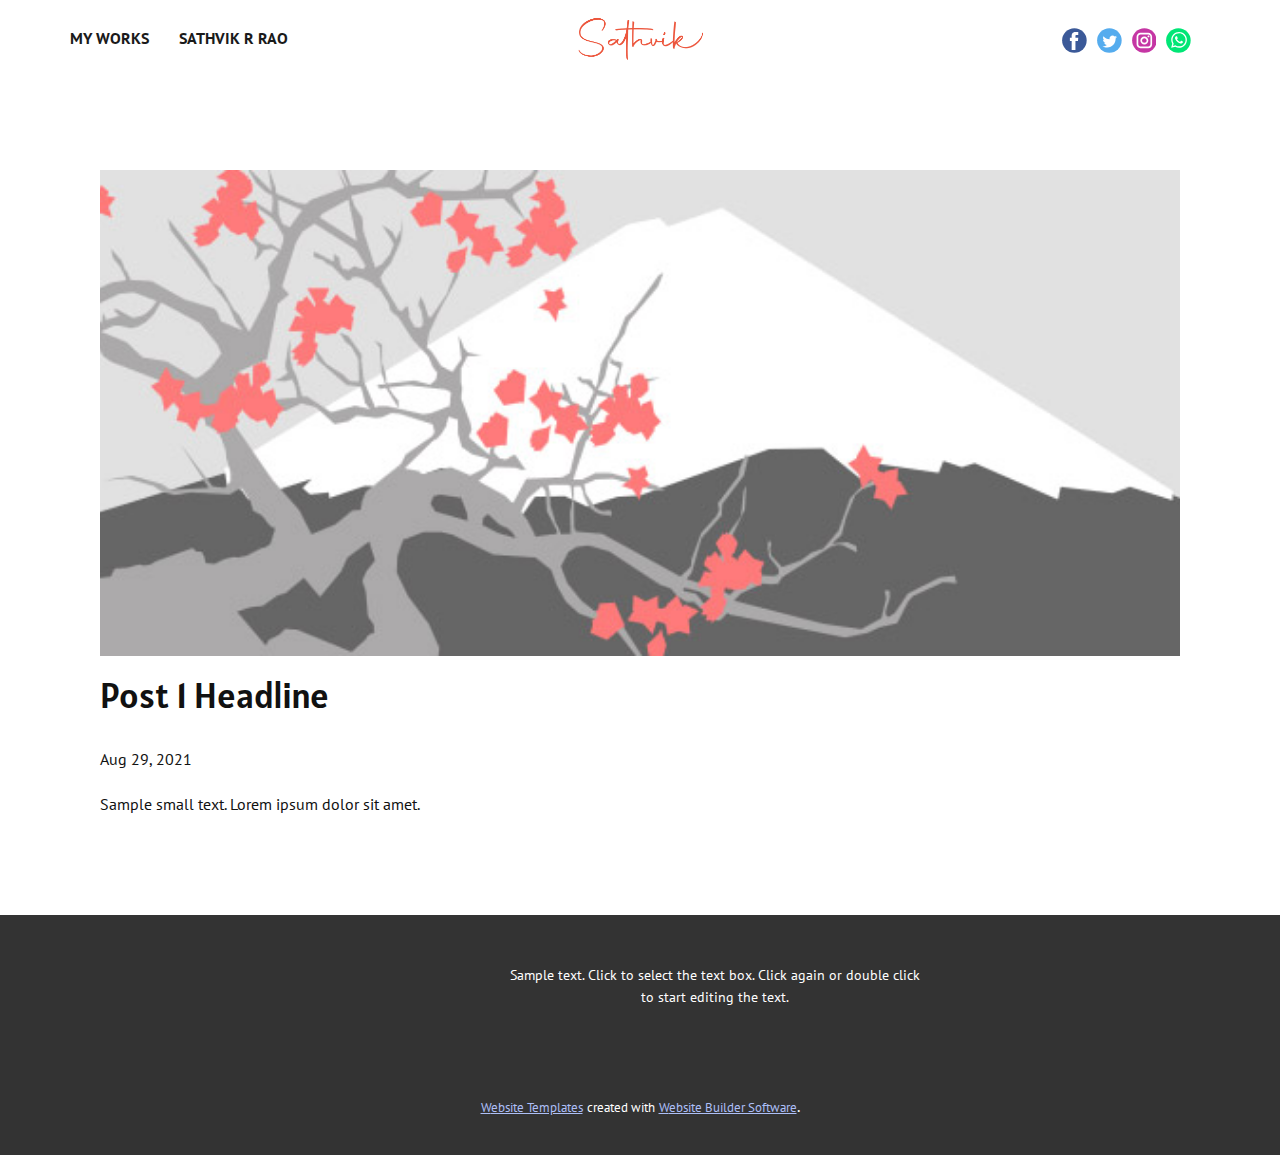
<file: blog/post.html>
<!doctype html>
<html style="font-size: 16px;"><head>
    <meta name="viewport" content="width=device-width, initial-scale=1.0">
    <meta charset="utf-8">
    <meta name="keywords" content="Post 1 Headline">
    <meta name="description" content="">
    <meta name="page_type" content="np-template-header-footer-from-plugin">
    <title>Post 1 Headline</title>
    <link rel="stylesheet" href="../nicepage.css" media="screen">
<link rel="stylesheet" href="../Post-Template.css" media="screen">
    <script class="u-script" type="text/javascript" src="../jquery.js" defer=""></script>
    <script class="u-script" type="text/javascript" src="../nicepage.js" defer=""></script>
    <meta name="generator" content="Nicepage 3.23.2, nicepage.com">
    <link id="u-theme-google-font" rel="stylesheet" href="https://fonts.googleapis.com/css?family=PT+Sans:400,400i,700,700i|Alatsi:400">
    
    
    <script type="application/ld+json">{
		"@context": "http://schema.org",
		"@type": "Organization",
		"name": "",
		"logo": "images/Asset1name.png",
		"sameAs": [
				"https://www.facebook.com/sathvik.r.rao/",
				"https://twitter.com/sathvik_r_rao",
				"https://www.instagram.com/sathvik_r_rao/",
				"https://wa.me/message/GQJB4XXEBGCHM1"
		]
}</script>
    <meta name="theme-color" content="#3a66ec">
    <meta name="twitter:site" content="@">
    <meta name="twitter:card" content="summary_large_image">
    <meta name="twitter:title" content="Post Template">
    <meta name="twitter:description" content="">
  </head>
  <body class="u-body"><header class="u-clearfix u-header u-header" id="sec-bae1"><div class="u-clearfix u-sheet u-sheet-1">
        <a href="https://nicepage.com" class="u-image u-logo u-image-1" data-image-width="1948" data-image-height="875" data-animation-name="fadeIn" data-animation-duration="1000" data-animation-delay="0" data-animation-direction="Down">
          <img src="../images/Asset1name.png" class="u-logo-image u-logo-image-1">
        </a>
        <nav class="u-align-left u-hidden-sm u-hidden-xs u-menu u-menu-dropdown u-offcanvas u-menu-1">
          <div class="menu-collapse" style="font-size: 1rem; letter-spacing: 0px; font-weight: 700; text-transform: uppercase;">
            <a class="u-button-style u-custom-active-border-color u-custom-active-color u-custom-border u-custom-border-color u-custom-borders u-custom-hover-border-color u-custom-hover-color u-custom-left-right-menu-spacing u-custom-padding-bottom u-custom-text-active-color u-custom-text-color u-custom-text-hover-color u-custom-top-bottom-menu-spacing u-nav-link" href="#" style="padding: 1px 0px; font-size: calc(1em + 2px);">
              <svg class="u-svg-link" preserveAspectRatio="xMidYMin slice" viewBox="0 0 302 302" style=""><use xmlns:xlink="http://www.w3.org/1999/xlink" xlink:href="#svg-8a8f"></use></svg>
              <svg xmlns="http://www.w3.org/2000/svg" xmlns:xlink="http://www.w3.org/1999/xlink" version="1.1" id="svg-8a8f" x="0px" y="0px" viewBox="0 0 302 302" style="enable-background:new 0 0 302 302;" xml:space="preserve" class="u-svg-content"><g><rect y="36" width="302" height="30"></rect><rect y="236" width="302" height="30"></rect><rect y="136" width="302" height="30"></rect>
</g><g></g><g></g><g></g><g></g><g></g><g></g><g></g><g></g><g></g><g></g><g></g><g></g><g></g><g></g><g></g></svg>
            </a>
          </div>
          <div class="u-custom-menu u-nav-container">
            <ul class="u-nav u-spacing-30 u-unstyled u-nav-1"><li class="u-nav-item"><a class="u-border-2 u-border-active-palette-1-base u-border-hover-palette-1-base u-border-no-left u-border-no-right u-border-no-top u-button-style u-nav-link u-text-active-palette-1-base u-text-grey-90 u-text-hover-grey-90" href="../Sathvik-R-Rao.html" style="padding: 10px 0px;">MY WORKS</a>
</li><li class="u-nav-item"><a class="u-border-2 u-border-active-palette-1-base u-border-hover-palette-1-base u-border-no-left u-border-no-right u-border-no-top u-button-style u-nav-link u-text-active-palette-1-base u-text-grey-90 u-text-hover-grey-90" href="../Sathvik-R-Rao.html" style="padding: 10px 0px;">Sathvik R Rao</a>
</li></ul>
          </div>
          <div class="u-custom-menu u-nav-container-collapse">
            <div class="u-align-center u-black u-container-style u-inner-container-layout u-opacity u-opacity-95 u-sidenav">
              <div class="u-sidenav-overflow">
                <div class="u-menu-close"></div>
                <ul class="u-align-center u-nav u-popupmenu-items u-unstyled u-nav-2"><li class="u-nav-item"><a class="u-button-style u-nav-link" href="../Sathvik-R-Rao.html" style="padding: 10px 0px;">MY WORKS</a>
</li><li class="u-nav-item"><a class="u-button-style u-nav-link" href="../Sathvik-R-Rao.html" style="padding: 10px 0px;">Sathvik R Rao</a>
</li></ul>
              </div>
            </div>
            <div class="u-black u-menu-overlay u-opacity u-opacity-70"></div>
          </div>
        </nav>
        <div class="u-social-icons u-spacing-10 u-social-icons-1">
          <a class="u-social-url" title="facebook" target="_blank" href="https://www.facebook.com/sathvik.r.rao/"><span class="u-icon u-social-facebook u-social-icon u-icon-1"><svg class="u-svg-link" preserveAspectRatio="xMidYMin slice" viewBox="0 0 112 112" style=""><use xmlns:xlink="http://www.w3.org/1999/xlink" xlink:href="#svg-3606"></use></svg><svg class="u-svg-content" viewBox="0 0 112 112" x="0" y="0" id="svg-3606"><circle fill="currentColor" cx="56.1" cy="56.1" r="55"></circle><path fill="#FFFFFF" d="M73.5,31.6h-9.1c-1.4,0-3.6,0.8-3.6,3.9v8.5h12.6L72,58.3H60.8v40.8H43.9V58.3h-8V43.9h8v-9.2
            c0-6.7,3.1-17,17-17h12.5v13.9H73.5z"></path></svg></span>
          </a>
          <a class="u-social-url" title="twitter" target="_blank" href="https://twitter.com/sathvik_r_rao"><span class="u-icon u-social-icon u-social-twitter u-icon-2"><svg class="u-svg-link" preserveAspectRatio="xMidYMin slice" viewBox="0 0 112 112" style=""><use xmlns:xlink="http://www.w3.org/1999/xlink" xlink:href="#svg-bb9b"></use></svg><svg class="u-svg-content" viewBox="0 0 112 112" x="0" y="0" id="svg-bb9b"><circle fill="currentColor" class="st0" cx="56.1" cy="56.1" r="55"></circle><path fill="#FFFFFF" d="M83.8,47.3c0,0.6,0,1.2,0,1.7c0,17.7-13.5,38.2-38.2,38.2C38,87.2,31,85,25,81.2c1,0.1,2.1,0.2,3.2,0.2
            c6.3,0,12.1-2.1,16.7-5.7c-5.9-0.1-10.8-4-12.5-9.3c0.8,0.2,1.7,0.2,2.5,0.2c1.2,0,2.4-0.2,3.5-0.5c-6.1-1.2-10.8-6.7-10.8-13.1
            c0-0.1,0-0.1,0-0.2c1.8,1,3.9,1.6,6.1,1.7c-3.6-2.4-6-6.5-6-11.2c0-2.5,0.7-4.8,1.8-6.7c6.6,8.1,16.5,13.5,27.6,14
            c-0.2-1-0.3-2-0.3-3.1c0-7.4,6-13.4,13.4-13.4c3.9,0,7.3,1.6,9.8,4.2c3.1-0.6,5.9-1.7,8.5-3.3c-1,3.1-3.1,5.8-5.9,7.4
            c2.7-0.3,5.3-1,7.7-2.1C88.7,43,86.4,45.4,83.8,47.3z"></path></svg></span>
          </a>
          <a class="u-social-url" title="instagram" target="_blank" href="https://www.instagram.com/sathvik_r_rao/"><span class="u-icon u-social-icon u-social-instagram u-icon-3"><svg class="u-svg-link" preserveAspectRatio="xMidYMin slice" viewBox="0 0 112 112" style=""><use xmlns:xlink="http://www.w3.org/1999/xlink" xlink:href="#svg-5586"></use></svg><svg class="u-svg-content" viewBox="0 0 112 112" x="0" y="0" id="svg-5586"><circle fill="currentColor" cx="56.1" cy="56.1" r="55"></circle><path fill="#FFFFFF" d="M55.9,38.2c-9.9,0-17.9,8-17.9,17.9C38,66,46,74,55.9,74c9.9,0,17.9-8,17.9-17.9C73.8,46.2,65.8,38.2,55.9,38.2
            z M55.9,66.4c-5.7,0-10.3-4.6-10.3-10.3c-0.1-5.7,4.6-10.3,10.3-10.3c5.7,0,10.3,4.6,10.3,10.3C66.2,61.8,61.6,66.4,55.9,66.4z"></path><path fill="#FFFFFF" d="M74.3,33.5c-2.3,0-4.2,1.9-4.2,4.2s1.9,4.2,4.2,4.2s4.2-1.9,4.2-4.2S76.6,33.5,74.3,33.5z"></path><path fill="#FFFFFF" d="M73.1,21.3H38.6c-9.7,0-17.5,7.9-17.5,17.5v34.5c0,9.7,7.9,17.6,17.5,17.6h34.5c9.7,0,17.5-7.9,17.5-17.5V38.8
            C90.6,29.1,82.7,21.3,73.1,21.3z M83,73.3c0,5.5-4.5,9.9-9.9,9.9H38.6c-5.5,0-9.9-4.5-9.9-9.9V38.8c0-5.5,4.5-9.9,9.9-9.9h34.5
            c5.5,0,9.9,4.5,9.9,9.9V73.3z"></path></svg></span>
          </a>
          <a class="u-social-url" target="_blank" title="Whatsapp" href="https://wa.me/message/GQJB4XXEBGCHM1"><span class="u-icon u-social-icon u-social-whatsapp u-icon-4"><svg class="u-svg-link" preserveAspectRatio="xMidYMin slice" viewBox="0 0 112 112" style=""><use xmlns:xlink="http://www.w3.org/1999/xlink" xlink:href="#svg-9a5d"></use></svg><svg class="u-svg-content" viewBox="0 0 112 112" x="0" y="0" id="svg-9a5d"><circle fill="currentColor" cx="56.1" cy="56.1" r="55"></circle><path fill="#FFFFFF" d="M83.8,28.3C77.2,21.7,68.4,18,59,18c-19.3,0-35.1,15.7-35.1,35.1c0,6.2,1.6,12.2,4.7,17.5l-5,18.2L42.2,84
	c5.1,2.8,10.9,4.3,16.8,4.3h0l0,0c19.3,0,35.1-15.7,35.1-35.1C94.1,43.8,90.5,35,83.8,28.3 M59,82.3L59,82.3
	c-5.2,0-10.4-1.4-14.9-4.1l-1.1-0.6l-11,2.9L35,69.8l-0.7-1.1c-2.9-4.6-4.5-10-4.5-15.5C29.8,37,42.9,24,59,24
	c7.8,0,15.1,3,20.6,8.6c5.5,5.5,8.5,12.8,8.5,20.6C88.2,69.2,75.1,82.3,59,82.3 M75,60.5c-0.9-0.4-5.2-2.6-6-2.9
	c-0.8-0.3-1.4-0.4-2,0.4s-2.3,2.9-2.8,3.4c-0.5,0.6-1,0.7-1.9,0.2c-0.9-0.4-3.7-1.4-7.1-4.4c-2.6-2.3-4.4-5.2-4.9-6.1
	c-0.5-0.9-0.1-1.4,0.4-1.8c0.4-0.4,0.9-1,1.3-1.5c0.4-0.5,0.6-0.9,0.9-1.5c0.3-0.6,0.1-1.1-0.1-1.5c-0.2-0.4-2-4.8-2.7-6.5
	c-0.7-1.7-1.4-1.5-2-1.5c-0.5,0-1.1,0-1.7,0c-0.6,0-1.5,0.2-2.3,1.1c-0.8,0.9-3.1,3-3.1,7.3c0,4.3,3.1,8.5,3.6,9.1
	c0.4,0.6,6.2,9.4,15,13.2c2.1,0.9,3.7,1.4,5,1.8c2.1,0.7,4,0.6,5.5,0.3c1.7-0.3,5.2-2.1,5.9-4.2c0.7-2,0.7-3.8,0.5-4.2
	C76.5,61.1,75.9,60.9,75,60.5"></path></svg></span>
          </a>
        </div>
      </div></header>
    <section class="u-align-center u-clearfix u-section-1" id="sec-6134">
      <div class="u-clearfix u-sheet u-valign-middle-md u-valign-middle-sm u-valign-middle-xs u-sheet-1"><!--post_details--><!--post_details_options_json--><!--{"source":""}--><!--/post_details_options_json--><!--blog_post-->
        <div class="u-container-style u-expanded-width u-post-details u-post-details-1">
          <div class="u-container-layout u-valign-middle u-container-layout-1"><!--blog_post_image-->
            <img alt="" class="u-blog-control u-expanded-width u-image u-image-default u-image-1" src="[data-uri]"><!--/blog_post_image--><!--blog_post_header-->
            <h2 class="u-blog-control u-text u-text-1">Post 1 Headline</h2><!--/blog_post_header--><!--blog_post_metadata-->
            <div class="u-blog-control u-metadata u-metadata-1"><!--blog_post_metadata_date-->
              <span class="u-meta-date u-meta-icon">Aug 29, 2021</span><!--/blog_post_metadata_date--><!--blog_post_metadata_category-->
              <!--/blog_post_metadata_category--><!--blog_post_metadata_comments-->
              <!--/blog_post_metadata_comments-->
            </div><!--/blog_post_metadata--><!--blog_post_content-->
            <div class="u-align-justify u-blog-control u-post-content u-text u-text-2 fr-view">
  Sample small text. Lorem ipsum dolor sit amet.
  </div><!--/blog_post_content-->
          </div>
        </div><!--/blog_post--><!--/post_details-->
      </div>
    </section>
    
    
    <footer class="u-align-center u-clearfix u-footer u-grey-80 u-footer" id="sec-d13a"><div class="u-clearfix u-sheet u-valign-middle u-sheet-1">
        <p class="u-small-text u-text u-text-variant u-text-1">Sample text. Click to select the text box. Click again or double click to start editing the text.</p>
      </div></footer>
    <section class="u-backlink u-clearfix u-grey-80">
      <a class="u-link" href="https://nicepage.com/website-templates" target="_blank">
        <span>Website Templates</span>
      </a>
      <p class="u-text">
        <span>created with</span>
      </p>
      <a class="u-link" href="https://nicepage.com/" target="_blank">
        <span>Website Builder Software</span>
      </a>. 
    </section>
  
</body></html>
</file>
